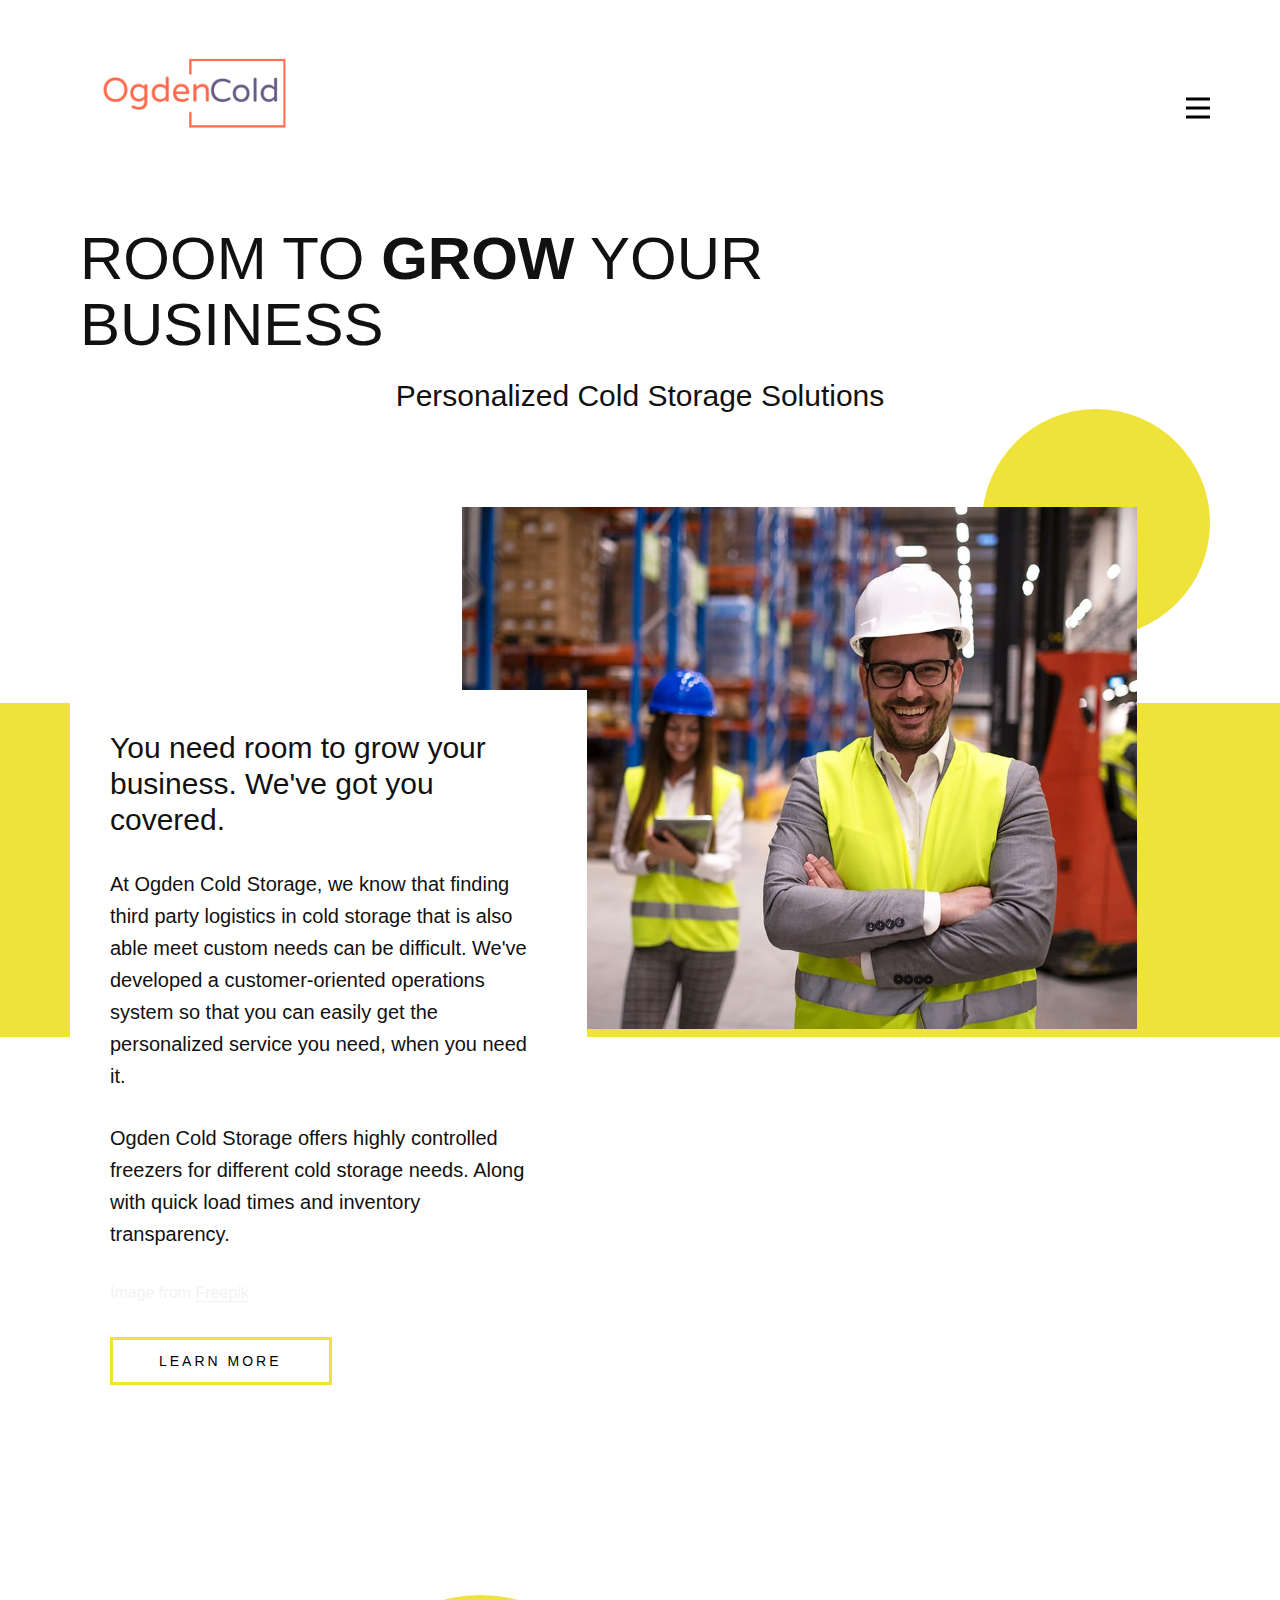
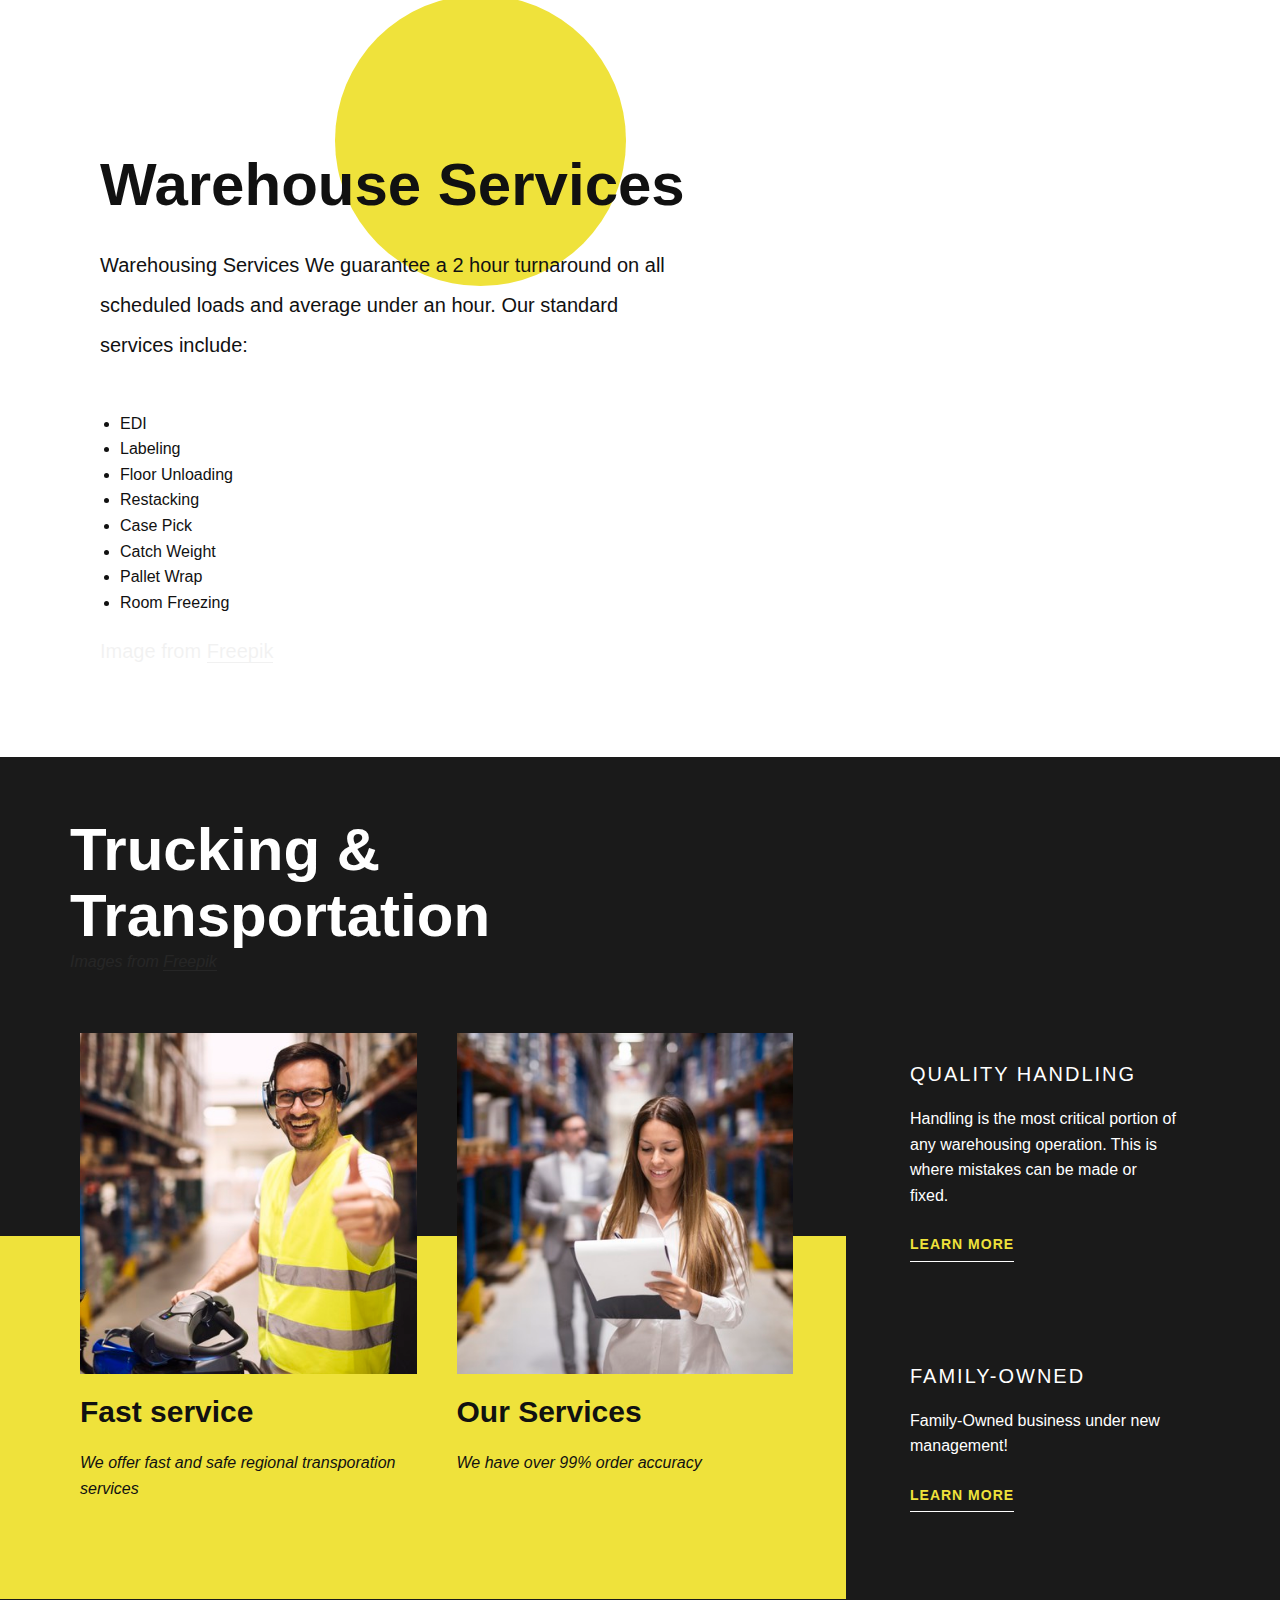
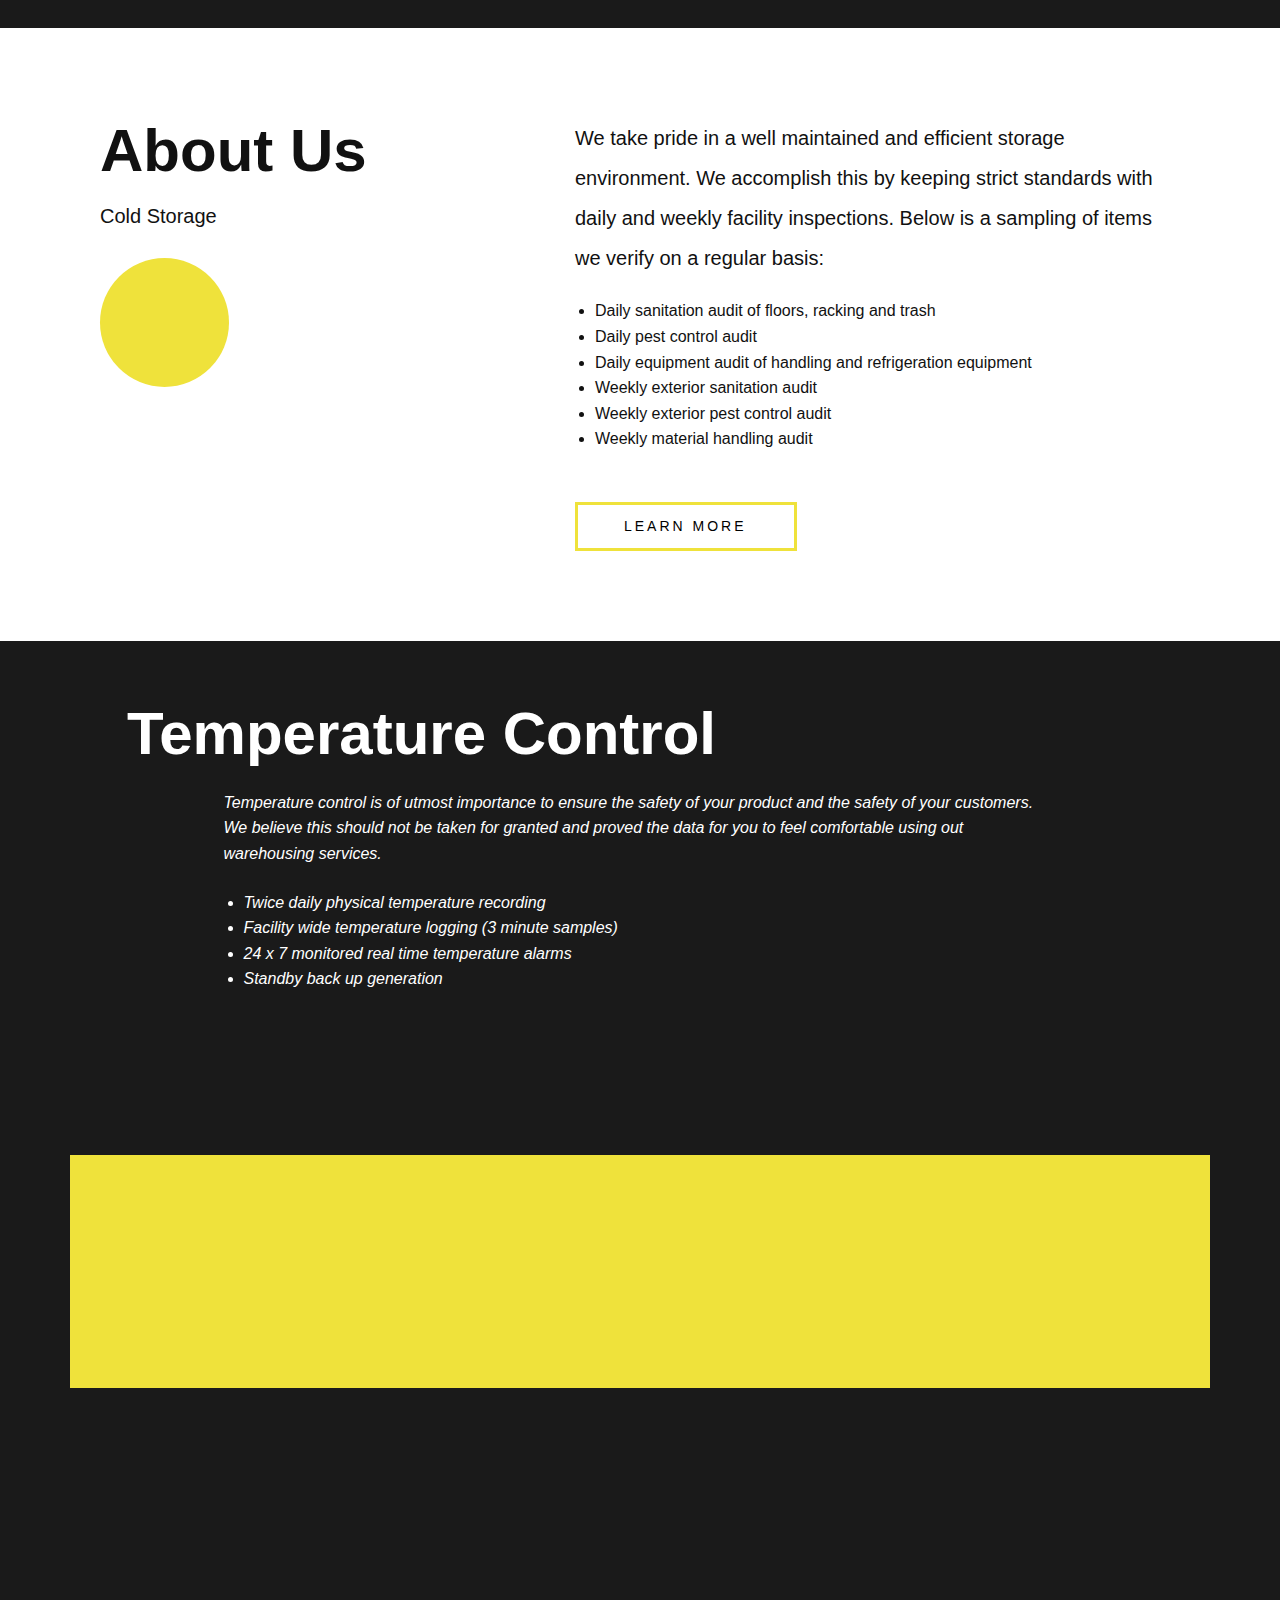
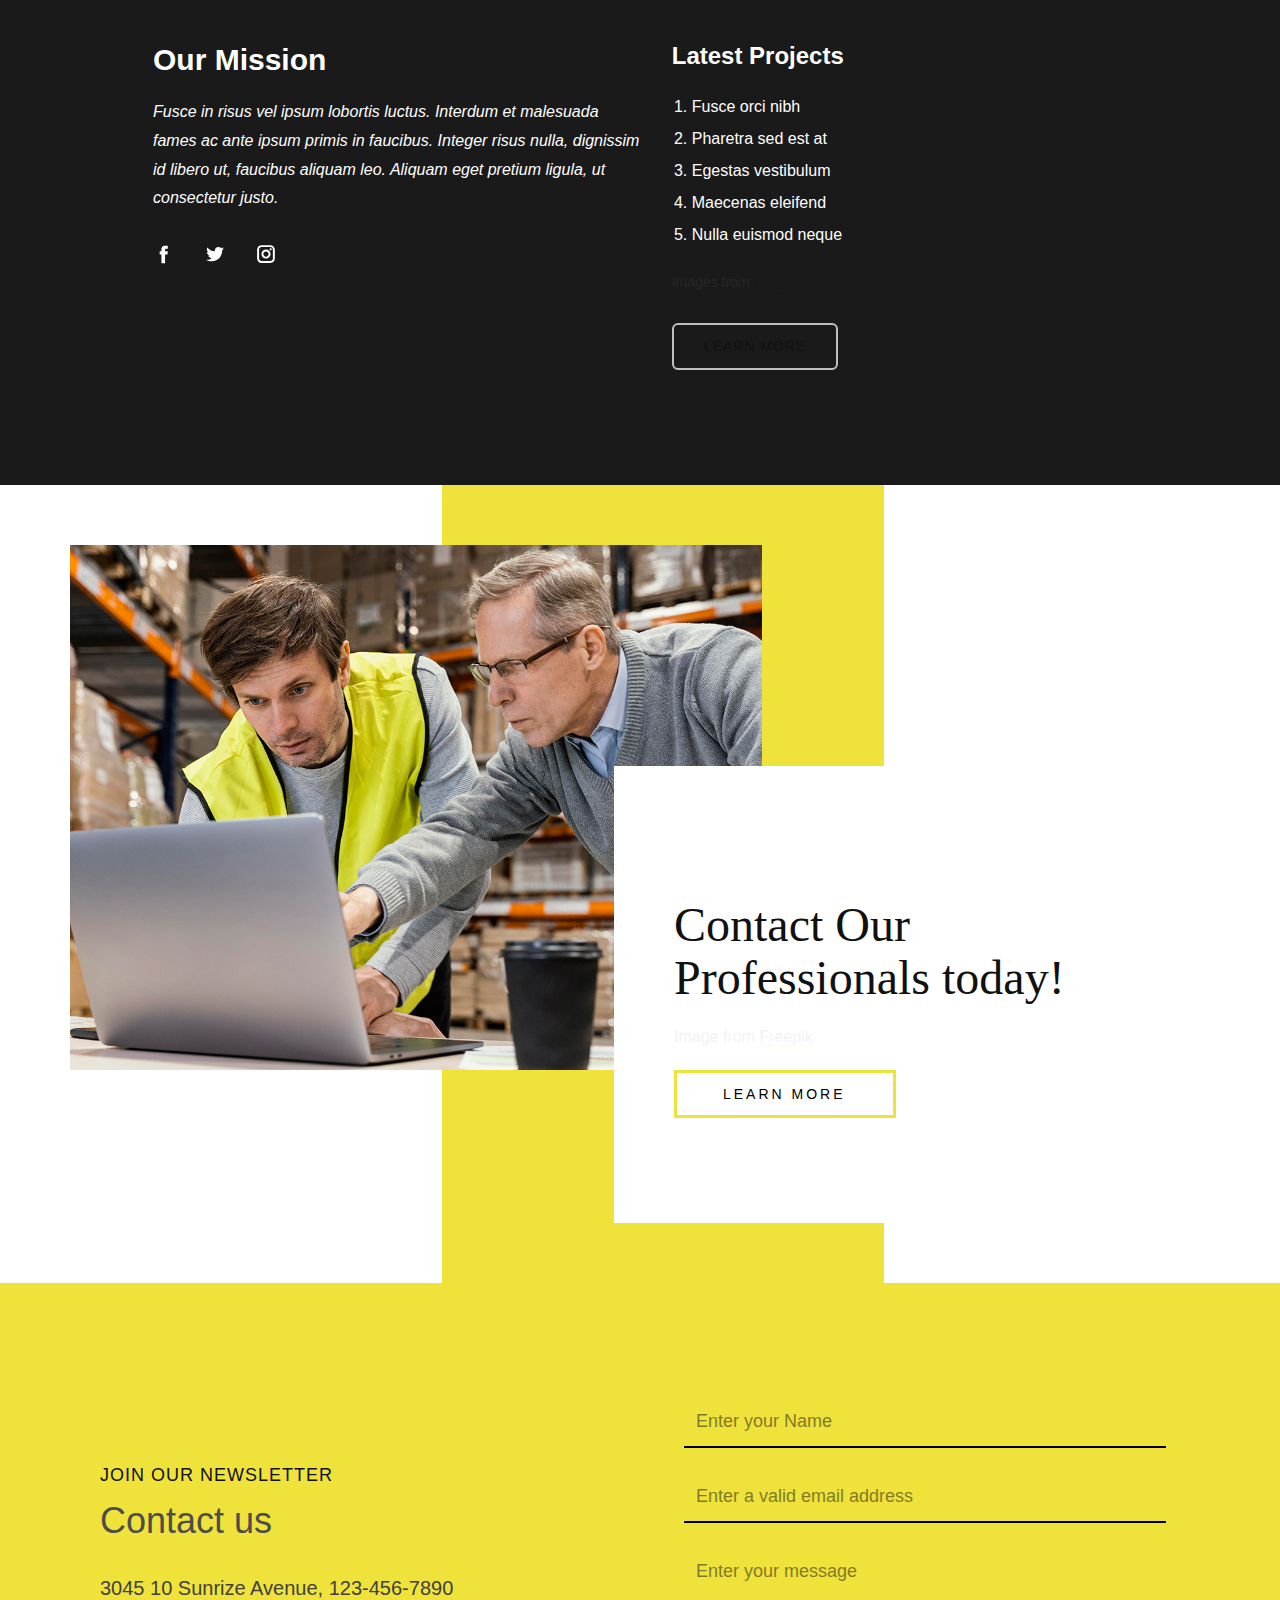
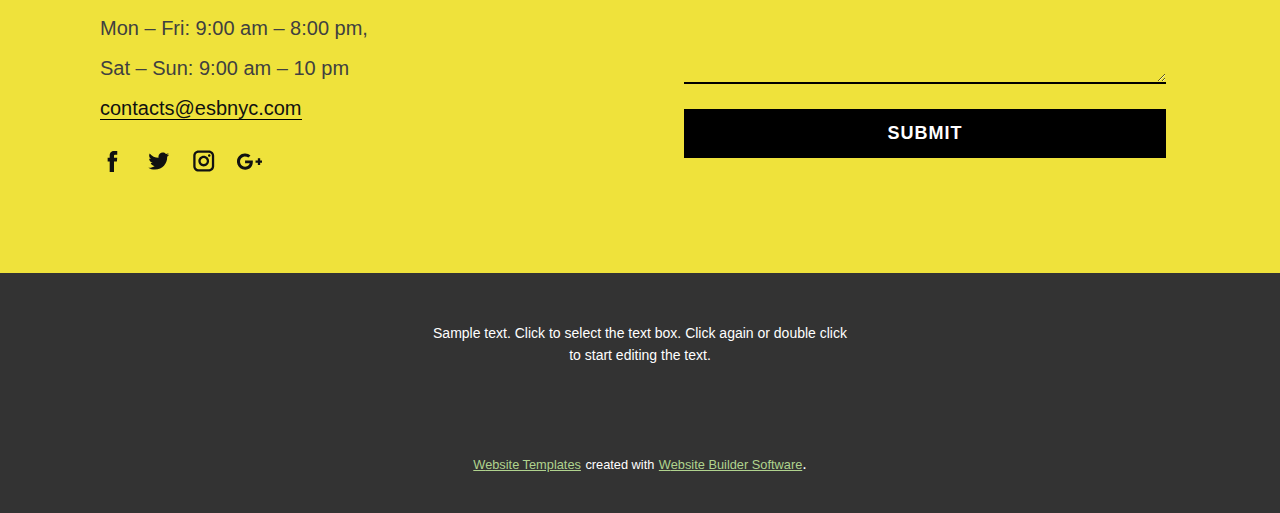
<file: index.html>
<!DOCTYPE html>
<html style="font-size: 16px;" class="u-responsive-xl"><head><meta http-equiv="Content-Type" content="text/html; charset=UTF-8">
    <meta name="viewport" content="width=device-width, initial-scale=1.0">
    
    <!-- TODO update meta description -->
    <meta name="keywords" content="Contact Our Professionals today!">
    <meta name="description" content="">
    <meta name="page_type" content="np-template-header-footer-from-plugin">
    <title>Ogden Cold Storage</title>
    <link rel="stylesheet" href="./static/nicepage.css" media="screen">
    <script class="u-script" type="text/javascript" src="./static/jquery-1.9.1.min.js" defer=""></script>
    <script class="u-script" type="text/javascript" src="./static/nicepage.js" defer=""></script>
    <link id="u-theme-google-font" rel="stylesheet" href="./static/css">
    <link id="u-page-google-font" rel="stylesheet" href="./static/css(1)">
    <style class="u-style">.u-section-2 {
  min-height: 1038px;
}
.u-section-2 .u-shape-1 {
  height: 334px;
  margin-top: 557px;
  margin-bottom: 0;
}
.u-section-2 .u-text-1 {
  font-size: 3.75rem;
  font-family: Montserrat, sans-serif;
  margin: -811px 381px 0 80px;
}
.u-section-2 .u-shape-2 {
  width: 228px;
  height: 228px;
  margin: -25px calc(((100% - 1140px) / 2)) 0 auto;
}
.u-section-2 .u-image-1 {
  height: 522px;
  width: 675px;
  margin: -130px calc(((100% - 1140px) / 2) + 73px) 0 auto;
}
.u-section-2 .u-group-1 {
  width: 517px;
  min-height: 490px;
  margin: -339px auto 60px calc(((100% - 1140px) / 2));
}
.u-section-2 .u-container-layout-1 {
  padding: 40px;
}
.u-section-2 .u-text-2 {
  font-style: normal;
  font-weight: 400;
  font-size: 1.875rem;
  margin: 0 19px 0 0;
}
.u-section-2 .u-text-3 {
  font-size: 1.25rem;
  font-weight: 400;
  margin: 30px 19px 0 0;
}
.u-section-2 .u-text-4 {
  font-style: normal;
  margin: 30px 19px 0 0;
}
.u-section-2 .u-btn-1 {
  border-style: none none solid;
  font-style: normal;
  padding: 0;
}
.u-section-2 .u-btn-2 {
  border-style: solid;
  text-transform: uppercase;
  font-size: 0.875rem;
  letter-spacing: 3px;
  font-weight: 400;
  margin: 31px auto 0 0;
  padding: 10px 47px 10px 46px;
}
@media (max-width: 1199px) {
  .u-section-2 .u-text-1 {
    margin-right: 261px;
    margin-left: calc(((100% - 940px) / 2));
  }
  .u-section-2 .u-shape-2 {
    margin-right: calc(((100% - 940px) / 2));
  }
  .u-section-2 .u-image-1 {
    height: 478px;
    width: 618px;
    margin-right: calc(((100% - 940px) / 2) + 71px);
  }
  .u-section-2 .u-group-1 {
    width: 490px;
    margin-left: calc(((100% - 940px) / 2));
  }
}
@media (max-width: 991px) {
  .u-section-2 {
    min-height: 1072px;
  }
  .u-section-2 .u-shape-1 {
    height: 388px;
    margin-top: 489px;
  }
  .u-section-2 .u-text-1 {
    font-size: 3.4375rem;
    margin-top: -822px;
    margin-left: calc(((100% - 720px) / 2));
    margin-right: calc(((100% - 720px) / 2));
  }
  .u-section-2 .u-shape-2 {
    margin-top: 20px;
    margin-right: calc(((100% - 720px) / 2));
  }
  .u-section-2 .u-image-1 {
    height: 432px;
    width: 559px;
    margin-top: -147px;
    margin-right: calc(((100% - 720px) / 2) + 71px);
  }
  .u-section-2 .u-group-1 {
    width: 476px;
    min-height: 465px;
    margin-top: -156px;
    margin-bottom: 35px;
    margin-left: calc(((100% - 720px) / 2));
  }
  .u-section-2 .u-container-layout-1 {
    padding: 30px;
  }
  .u-section-2 .u-text-3 {
    font-size: 1.125rem;
  }
}
@media (max-width: 767px) {
  .u-section-2 {
    min-height: 956px;
  }
  .u-section-2 .u-shape-1 {
    height: 333px;
  }
  .u-section-2 .u-text-1 {
    font-size: 3.125rem;
    margin-top: -767px;
    margin-left: calc(((100% - 540px) / 2));
    margin-right: calc(((100% - 540px) / 2));
  }
  .u-section-2 .u-shape-2 {
    width: 204px;
    height: 204px;
    margin-right: calc(((100% - 540px) / 2));
  }
  .u-section-2 .u-image-1 {
    height: 335px;
    width: 433px;
    margin-right: auto;
    margin-left: calc(((100% - 540px) / 2) + 39px);
  }
  .u-section-2 .u-group-1 {
    width: 402px;
    margin-top: -141px;
    margin-bottom: 48px;
    margin-left: calc(((100% - 540px) / 2));
  }
  .u-section-2 .u-container-layout-1 {
    padding-left: 20px;
    padding-right: 20px;
  }
  .u-section-2 .u-text-2 {
    font-size: 1.5625rem;
  }
}
@media (max-width: 575px) {
  .u-section-2 {
    min-height: 950px;
  }
  .u-section-2 .u-shape-1 {
    height: 483px;
    margin-top: 339px;
  }
  .u-section-2 .u-text-1 {
    font-size: 2.25rem;
    margin-left: calc(((100% - 340px) / 2));
    margin-right: calc(((100% - 340px) / 2));
  }
  .u-section-2 .u-shape-2 {
    width: 164px;
    height: 164px;
    margin-right: calc(((100% - 340px) / 2));
  }
  .u-section-2 .u-image-1 {
    height: 227px;
    width: 294px;
    margin-left: calc(((100% - 340px) / 2));
  }
  .u-section-2 .u-group-1 {
    width: 340px;
    min-height: 530px;
    margin-top: -32px;
    margin-left: auto;
  }
  .u-section-2 .u-text-2 {
    font-size: 1.5rem;
    margin-right: 0;
  }
  .u-section-2 .u-text-3 {
    margin-right: 0;
  }
  .u-section-2 .u-text-4 {
    margin-right: 0;
  }
}</style>
    <style class="u-style">.u-section-3 .u-sheet-1 {
  min-height: 557px;
}
.u-section-3 .u-layout-wrap-1 {
  margin: 60px auto 60px 0;
}
.u-section-3 .u-layout-cell-1 {
  min-height: 598px;
}
.u-section-3 .u-container-layout-1 {
  padding: 30px;
}
.u-section-3 .u-shape-1 {
  width: 291px;
  height: 291px;
  background-image: none;
  margin: 20px 60px 0 auto;
}
.u-section-3 .u-text-1 {
  font-weight: 700;
  line-height: 1;
  font-size: 3.75rem;
  margin: -131px 0 0;
}
.u-section-3 .u-text-2 {
  font-size: 1.25rem;
  line-height: 2;
  margin: 30px 0 0;
}
.u-section-3 .u-text-3 {
  font-size: 1.25rem;
  margin: 20px 272px 0 0;
}
.u-section-3 .u-btn-1 {
  border-style: none none solid;
  padding: 0;
}
.u-section-3 .u-layout-cell-2 {
  min-height: 400px;
}
.u-section-3 .u-container-layout-2 {
  padding: 30px;
}
.u-section-3 .u-image-1 {
  width: 378px;
  height: 378px;
  background-image: url("//images01.nicepage.com/c461c07a441a5d220e8feb1a/5d90e0be4cd0543ba70230bd/sas-min.jpg");
  background-position: 50% 50%;
  margin: 0 auto;
}
@media (max-width: 1199px) {
  .u-section-3 .u-sheet-1 {
    min-height: 452px;
  }
  .u-section-3 .u-layout-wrap-1 {
    margin-right: initial;
    margin-left: initial;
  }
  .u-section-3 .u-layout-cell-1 {
    min-height: 493px;
  }
  .u-section-3 .u-text-3 {
    margin-right: 172px;
  }
  .u-section-3 .u-layout-cell-2 {
    min-height: 330px;
  }
}
@media (max-width: 991px) {
  .u-section-3 .u-sheet-1 {
    min-height: 805px;
  }
  .u-section-3 .u-layout-wrap-1 {
    margin-bottom: 15px;
    margin-right: initial;
    margin-left: initial;
  }
  .u-section-3 .u-layout-cell-1 {
    min-height: 685px;
  }
  .u-section-3 .u-container-layout-1 {
    padding-bottom: 25px;
  }
  .u-section-3 .u-shape-1 {
    margin-right: 9px;
  }
  .u-section-3 .u-text-1 {
    font-size: 3rem;
  }
  .u-section-3 .u-text-2 {
    font-size: 1.125rem;
  }
  .u-section-3 .u-text-3 {
    font-size: 1.125rem;
    margin-right: 62px;
  }
  .u-section-3 .u-layout-cell-2 {
    min-height: 685px;
  }
  .u-section-3 .u-image-1 {
    width: 300px;
    height: 300px;
    margin-top: 18px;
    margin-left: -30px;
  }
}
@media (max-width: 767px) {
  .u-section-3 .u-sheet-1 {
    min-height: 1122px;
  }
  .u-section-3 .u-layout-wrap-1 {
    margin-bottom: 60px;
    margin-right: initial;
    margin-left: initial;
  }
  .u-section-3 .u-layout-cell-1 {
    min-height: 100px;
  }
  .u-section-3 .u-container-layout-1 {
    padding-top: 0;
    padding-left: 10px;
    padding-right: 10px;
  }
  .u-section-3 .u-layout-cell-2 {
    min-height: 333px;
  }
  .u-section-3 .u-container-layout-2 {
    padding-left: 10px;
    padding-right: 10px;
  }
  .u-section-3 .u-image-1 {
    width: 500px;
    height: 500px;
    margin-top: 0;
    margin-left: 0;
  }
}
@media (max-width: 575px) {
  .u-section-3 .u-sheet-1 {
    min-height: 936px;
  }
  .u-section-3 .u-layout-cell-1 {
    min-height: 643px;
  }
  .u-section-3 .u-container-layout-1 {
    padding-top: 0;
  }
  .u-section-3 .u-shape-1 {
    width: 251px;
    height: 251px;
    margin-top: 0;
  }
  .u-section-3 .u-text-1 {
    font-size: 2.25rem;
  }
  .u-section-3 .u-text-3 {
    margin-right: 0;
  }
  .u-section-3 .u-layout-cell-2 {
    min-height: 210px;
  }
  .u-section-3 .u-image-1 {
    width: 320px;
    height: 320px;
  }
}</style>
    <style class="u-style">.u-section-4 {
  min-height: 871px;
  background-image: none;
}
.u-section-4 .u-group-1 {
  width: 713px;
  min-height: 158px;
  margin: 30px auto 0 calc(((100% - 1140px) / 2));
}
.u-section-4 .u-container-layout-1 {
  padding: 30px 30px 30px 0;
}
.u-section-4 .u-text-1 {
  font-size: 3.75rem;
  font-weight: 700;
  font-family: Montserrat, sans-serif;
  margin: 0 27px 0 0;
}
.u-section-4 .u-text-2 {
  font-style: italic;
  margin: 0 27px 0 0;
}
.u-section-4 .u-btn-1 {
  font-style: italic;
  border-style: none none solid;
  padding: 0;
}
.u-section-4 .u-shape-1 {
  width: calc(((100% - 1140px) / 2) + 776px);
  height: 363px;
  margin: 231px auto 0 0;
}
.u-section-4 .u-list-1 {
  width: 713px;
  grid-template-rows: repeat(1, auto);
  margin: -566px auto 0 80px;
}
.u-section-4 .u-repeater-1 {
  grid-template-columns: repeat(2, calc(50% - 20px));
  min-height: 525px;
  grid-gap: 40px;
}
.u-section-4 .u-list-item-1 {
  background-image: none;
}
.u-section-4 .u-container-layout-2 {
  padding: 0 0 30px;
}
.u-section-4 .u-image-1 {
  height: 341px;
  margin: 0 auto 0 0;
}
.u-section-4 .u-text-3 {
  font-weight: 700;
  font-family: Oswald, sans-serif;
  margin: 20px 3px 0 0;
}
.u-section-4 .u-text-4 {
  margin-left: 0;
  margin-right: 3px;
  font-style: italic;
  margin-top: 20px;
}
.u-section-4 .u-list-item-2 {
  background-image: none;
}
.u-section-4 .u-container-layout-3 {
  padding: 0 0 30px;
}
.u-section-4 .u-image-2 {
  height: 341px;
  margin: 0 auto 0 0;
}
.u-section-4 .u-text-5 {
  font-weight: 700;
  font-family: Oswald, sans-serif;
  margin: 20px 3px 0 0;
}
.u-section-4 .u-text-6 {
  margin-left: 0;
  margin-right: 3px;
  font-style: italic;
  margin-top: 20px;
}
.u-section-4 .u-list-2 {
  width: 330px;
  margin: -526px calc(((100% - 1140px) / 2)) 50px auto;
}
.u-section-4 .u-repeater-2 {
  grid-template-columns: repeat(1, 100%);
  min-height: 526px;
  grid-gap: 22px;
}
.u-section-4 .u-container-layout-4 {
  padding: 30px;
}
.u-section-4 .u-text-7 {
  text-transform: uppercase;
  font-size: 1.25rem;
  letter-spacing: 2px;
  font-weight: 400;
  margin: 0;
}
.u-section-4 .u-text-8 {
  margin: 20px 2px 0 0;
}
.u-section-4 .u-btn-2 {
  font-size: 0.875rem;
  letter-spacing: 1px;
  background-image: none;
  border-style: none none solid;
  text-transform: uppercase;
  font-weight: 600;
  margin-right: auto;
  margin-left: 0;
  padding: 5px 0;
}
.u-section-4 .u-container-layout-5 {
  padding: 30px;
}
.u-section-4 .u-text-9 {
  text-transform: uppercase;
  font-size: 1.25rem;
  letter-spacing: 2px;
  font-weight: 400;
  margin: 0;
}
.u-section-4 .u-text-10 {
  margin: 20px 2px 0 0;
}
.u-section-4 .u-btn-3 {
  font-size: 0.875rem;
  letter-spacing: 1px;
  background-image: none;
  border-style: none none solid;
  text-transform: uppercase;
  font-weight: 600;
  margin-right: auto;
  margin-left: 0;
  padding: 5px 0;
}
@media (max-width: 1199px) {
  .u-section-4 {
    min-height: 876px;
  }
  .u-section-4 .u-group-1 {
    width: 633px;
    margin-left: calc(((100% - 940px) / 2));
  }
  .u-section-4 .u-shape-1 {
    width: calc(((100% - 940px) / 2) + 633px);
    height: 368px;
  }
  .u-section-4 .u-list-1 {
    width: 583px;
    height: auto;
    margin-left: 50px;
  }
  .u-section-4 .u-repeater-1 {
    grid-template-columns: repeat(2, calc(50% - 14px));
    grid-gap: 28px;
  }
  .u-section-4 .u-image-1 {
    margin-right: initial;
    margin-left: initial;
  }
  .u-section-4 .u-image-2 {
    margin-right: initial;
    margin-left: initial;
  }
  .u-section-4 .u-list-2 {
    width: 291px;
    height: auto;
    margin-right: calc(((100% - 940px) / 2));
    margin-bottom: 30px;
  }
}
@media (max-width: 991px) {
  .u-section-4 {
    min-height: 1192px;
  }
  .u-section-4 .u-group-1 {
    margin-left: calc(((100% - 720px) / 2));
  }
  .u-section-4 .u-container-layout-1 {
    padding-left: 0;
  }
  .u-section-4 .u-shape-1 {
    width: calc(((100% - 720px) / 2) + 720px);
    height: 413px;
  }
  .u-section-4 .u-list-1 {
    width: 673px;
    margin-top: -639px;
    margin-left: calc(((100% - 720px) / 2));
  }
  .u-section-4 .u-repeater-1 {
    grid-template-columns: repeat(2, calc(50% - 11px));
    grid-gap: 22px;
  }
  .u-section-4 .u-container-layout-2 {
    padding-top: 0;
    padding-left: 0;
    padding-right: 0;
  }
  .u-section-4 .u-image-1 {
    height: 430px;
    margin-right: initial;
    margin-left: initial;
  }
  .u-section-4 .u-container-layout-3 {
    padding-top: 0;
    padding-left: 0;
    padding-right: 0;
  }
  .u-section-4 .u-image-2 {
    height: 430px;
    margin-right: initial;
    margin-left: initial;
  }
  .u-section-4 .u-list-2 {
    width: 720px;
    margin-top: 53px;
    margin-right: auto;
  }
  .u-section-4 .u-repeater-2 {
    grid-template-columns: repeat(2, calc(50% - 11px));
    min-height: 251px;
  }
  .u-section-4 .u-container-layout-4 {
    padding-left: 0;
  }
  .u-section-4 .u-text-8 {
    margin-right: 1px;
  }
  .u-section-4 .u-btn-2 {
    margin-bottom: 0;
  }
  .u-section-4 .u-container-layout-5 {
    padding-left: 0;
  }
  .u-section-4 .u-text-10 {
    margin-right: 1px;
  }
  .u-section-4 .u-btn-3 {
    margin-bottom: 0;
  }
}
@media (max-width: 767px) {
  .u-section-4 {
    min-height: 1287px;
  }
  .u-section-4 .u-group-1 {
    width: 540px;
    min-height: 217px;
    margin-left: auto;
  }
  .u-section-4 .u-container-layout-1 {
    padding-right: 10px;
  }
  .u-section-4 .u-text-1 {
    margin-right: 0;
  }
  .u-section-4 .u-text-2 {
    margin-right: 0;
  }
  .u-section-4 .u-shape-1 {
    width: calc(((100% - 540px) / 2) + 540px);
    height: 316px;
    margin-top: 233px;
  }
  .u-section-4 .u-list-1 {
    width: 527px;
    margin-top: -515px;
    margin-left: calc(((100% - 540px) / 2));
  }
  .u-section-4 .u-repeater-1 {
    min-height: 487px;
  }
  .u-section-4 .u-image-1 {
    height: 299px;
    width: 253px;
    margin-right: auto;
    margin-left: 0;
  }
  .u-section-4 .u-text-3 {
    margin-right: 0;
  }
  .u-section-4 .u-text-4 {
    margin-right: 0;
    margin-bottom: 0;
  }
  .u-section-4 .u-image-2 {
    height: 299px;
    width: 253px;
    margin-right: auto;
    margin-left: 0;
  }
  .u-section-4 .u-text-5 {
    margin-right: 0;
  }
  .u-section-4 .u-text-6 {
    margin-right: 0;
    margin-bottom: 0;
  }
  .u-section-4 .u-list-2 {
    width: 540px;
    margin-bottom: -1px;
  }
  .u-section-4 .u-repeater-2 {
    grid-template-columns: repeat(1, 100%);
    min-height: 436px;
  }
  .u-section-4 .u-container-layout-4 {
    padding-left: 0;
    padding-right: 10px;
  }
  .u-section-4 .u-text-8 {
    margin-right: 0;
  }
  .u-section-4 .u-container-layout-5 {
    padding-left: 0;
    padding-right: 10px;
  }
  .u-section-4 .u-text-10 {
    margin-right: 0;
  }
}
@media (max-width: 575px) {
  .u-section-4 {
    min-height: 1769px;
  }
  .u-section-4 .u-group-1 {
    width: 340px;
    min-height: 163px;
  }
  .u-section-4 .u-text-1 {
    font-size: 2.25rem;
  }
  .u-section-4 .u-shape-1 {
    width: calc(((100% - 340px) / 2) + 340px);
    height: 807px;
  }
  .u-section-4 .u-list-1 {
    width: 298px;
    margin-top: -1030px;
    margin-left: calc(((100% - 340px) / 2));
  }
  .u-section-4 .u-repeater-1 {
    grid-template-columns: repeat(1, 100%);
    min-height: 1020px;
  }
  .u-section-4 .u-image-1 {
    height: 326px;
    width: 298px;
  }
  .u-section-4 .u-image-2 {
    height: 326px;
    width: 298px;
  }
  .u-section-4 .u-list-2 {
    width: 340px;
    margin-top: 30px;
    margin-bottom: 30px;
  }
  .u-section-4 .u-repeater-2 {
    min-height: 486px;
  }
}</style>
    <style class="u-style">.u-section-5 {
  background-image: none;
}
.u-section-5 .u-sheet-1 {
  min-height: 602px;
}
.u-section-5 .u-layout-wrap-1 {
  margin-top: 60px;
  margin-bottom: 60px;
}
.u-section-5 .u-layout-cell-1 {
  min-height: 442px;
}
.u-section-5 .u-container-layout-1 {
  padding: 30px;
}
.u-section-5 .u-text-1 {
  font-size: 3.75rem;
  font-weight: 700;
  text-transform: none;
  margin: 0;
}
.u-section-5 .u-text-2 {
  font-weight: 400;
  margin: 20px 0 0;
}
.u-section-5 .u-shape-1 {
  width: 129px;
  height: 129px;
  background-image: none;
  margin: 30px auto 0 0;
}
.u-section-5 .u-layout-cell-2 {
  min-height: 442px;
}
.u-section-5 .u-container-layout-2 {
  padding: 30px;
}
.u-section-5 .u-text-3 {
  line-height: 2;
  font-size: 1.25rem;
  margin: 0;
}
.u-section-5 .u-btn-1 {
  margin-left: 0;
  background-image: none;
  border-style: solid;
  text-transform: uppercase;
  letter-spacing: 2px;
  margin-bottom: 0;
  margin-top: 20px;
}
.u-section-5 .u-btn-2 {
  border-style: solid;
  text-transform: uppercase;
  font-size: 0.875rem;
  letter-spacing: 3px;
  font-weight: 400;
  margin: -39px auto 0 0;
  padding: 10px 47px 10px 46px;
}
@media (max-width: 1199px) {
  .u-section-5 .u-sheet-1 {
    min-height: 524px;
  }
  .u-section-5 .u-layout-cell-1 {
    min-height: 364px;
  }
  .u-section-5 .u-layout-cell-2 {
    min-height: 364px;
  }
}
@media (max-width: 991px) {
  .u-section-5 .u-sheet-1 {
    min-height: 260px;
  }
  .u-section-5 .u-layout-cell-1 {
    min-height: 100px;
  }
  .u-section-5 .u-layout-cell-2 {
    min-height: 100px;
  }
}
@media (max-width: 767px) {
  .u-section-5 .u-sheet-1 {
    min-height: 360px;
  }
  .u-section-5 .u-container-layout-1 {
    padding-left: 10px;
    padding-right: 10px;
  }
  .u-section-5 .u-container-layout-2 {
    padding-left: 10px;
    padding-right: 10px;
  }
}</style>
    <style class="u-style">.u-section-6 {
  background-image: none;
}
.u-section-6 .u-sheet-1 {
  min-height: 1150px;
}
.u-section-6 .u-text-1 {
  font-size: 3.75rem;
  font-weight: 700;
  text-transform: none;
  margin: 60px 57px 0;
}
.u-section-6 .u-text-2 {
  font-style: italic;
  width: 833px;
  margin: 23px auto 0;
}
.u-section-6 .u-shape-1 {
  height: 233px;
  background-image: none;
  margin-top: 163px;
  margin-bottom: 0;
}
.u-section-6 .u-layout-wrap-1 {
  width: 974px;
  margin: -347px auto 60px;
}
.u-section-6 .u-image-1 {
  min-height: 601px;
  background-image: url("//images01.nicepage.com/c461c07a441a5d220e8feb1a/dd38c6f6f71d5c278590cfd0/sdee.jpg");
  background-position: 50% 50%;
}
.u-section-6 .u-layout-cell-2 {
  min-height: 413px;
}
.u-section-6 .u-container-layout-2 {
  padding: 0;
}
.u-section-6 .u-text-3 {
  text-transform: none;
  font-weight: 600;
  margin: 0;
}
.u-section-6 .u-text-4 {
  font-style: italic;
  line-height: 1.8;
  margin: 20px 0 0;
}
.u-section-6 .u-social-icons-1 {
  white-space: nowrap;
  height: 22px;
  min-height: 16px;
  width: 124px;
  min-width: 106px;
  margin: 30px auto 0 0;
}
.u-section-6 .u-icon-1 {
  height: 100%;
}
.u-section-6 .u-icon-2 {
  height: 100%;
}
.u-section-6 .u-icon-3 {
  height: 100%;
}
.u-section-6 .u-layout-cell-3 {
  min-height: 413px;
}
.u-section-6 .u-container-layout-3 {
  padding-left: 0;
  padding-right: 30px;
}
.u-section-6 .u-text-5 {
  text-transform: none;
  font-weight: 600;
  margin: 0;
}
.u-section-6 .u-text-6 {
  line-height: 2;
  margin: 20px 0 0;
}
.u-section-6 .u-text-7 {
  font-size: 0.875rem;
  margin: 20px 0 0;
}
.u-section-6 .u-btn-1 {
  border-style: none none solid;
  padding: 0;
}
.u-section-6 .u-btn-2 {
  border-style: solid;
  letter-spacing: 1px;
  font-size: 0.875rem;
  text-transform: uppercase;
  font-weight: 400;
  background-image: none;
  margin: 30px auto 0 0;
}
@media (max-width: 1199px) {
  .u-section-6 .u-sheet-1 {
    min-height: 1115px;
  }
  .u-section-6 .u-text-1 {
    font-size: 3.4375rem;
    margin-left: 0;
    margin-right: 0;
  }
  .u-section-6 .u-layout-wrap-1 {
    width: 833px;
  }
  .u-section-6 .u-image-1 {
    min-height: 580px;
  }
  .u-section-6 .u-layout-cell-2 {
    min-height: 399px;
  }
  .u-section-6 .u-layout-cell-3 {
    min-height: 399px;
  }
}
@media (max-width: 991px) {
  .u-section-6 .u-sheet-1 {
    min-height: 680px;
  }
  .u-section-6 .u-text-2 {
    width: 720px;
  }
  .u-section-6 .u-layout-wrap-1 {
    width: 622px;
  }
  .u-section-6 .u-image-1 {
    min-height: 501px;
  }
  .u-section-6 .u-layout-cell-2 {
    min-height: 353px;
  }
  .u-section-6 .u-container-layout-2 {
    padding: 0;
  }
  .u-section-6 .u-layout-cell-3 {
    min-height: 353px;
  }
  .u-section-6 .u-container-layout-3 {
    padding-left: 0;
  }
}
@media (max-width: 767px) {
  .u-section-6 .u-sheet-1 {
    min-height: 1283px;
  }
  .u-section-6 .u-text-2 {
    width: 540px;
  }
  .u-section-6 .u-shape-1 {
    margin-top: 103px;
  }
  .u-section-6 .u-layout-wrap-1 {
    width: 462px;
    margin-top: -287px;
  }
  .u-section-6 .u-image-1 {
    min-height: 385px;
  }
  .u-section-6 .u-layout-cell-2 {
    min-height: 250px;
  }
  .u-section-6 .u-container-layout-3 {
    padding-right: 10px;
  }
}
@media (max-width: 575px) {
  .u-section-6 .u-sheet-1 {
    min-height: 1270px;
  }
  .u-section-6 .u-text-1 {
    font-size: 2.25rem;
  }
  .u-section-6 .u-text-2 {
    width: 340px;
  }
  .u-section-6 .u-shape-1 {
    height: 115px;
  }
  .u-section-6 .u-layout-wrap-1 {
    width: 294px;
    margin-top: -169px;
  }
  .u-section-6 .u-image-1 {
    min-height: 263px;
  }
  .u-section-6 .u-layout-cell-2 {
    min-height: 306px;
  }
}</style>
    <style class="u-style">.u-section-7 {
  background-image: none;
}
.u-section-7 .u-sheet-1 {
  min-height: 798px;
  position: relative;
}
.u-section-7 .u-shape-1 {
  width: 442px;
  background-image: none;
  left: auto;
  right: 326px;
}
.u-section-7 .u-image-1 {
  width: 692px;
  height: 525px;
  margin: 60px auto 0 0;
}
.u-section-7 .u-group-1 {
  min-height: 457px;
  width: 596px;
  margin: -304px 0 60px auto;
}
.u-section-7 .u-container-layout-1 {
  padding: 30px 60px;
}
.u-section-7 .u-text-1 {
  font-family: Cabin;
  font-size: 3rem;
  margin: 28px 0 0;
}
.u-section-7 .u-text-2 {
  line-height: 2;
  margin: 20px 0 0;
}
.u-section-7 .u-text-3 {
  margin: 20px 0 0;
}
.u-section-7 .u-btn-1 {
  border-style: none none solid;
  padding: 0;
}
.u-section-7 .u-btn-2 {
  border-style: solid;
  text-transform: uppercase;
  font-size: 0.875rem;
  letter-spacing: 3px;
  font-weight: 400;
  margin: 20px auto 0 0;
  padding: 10px 47px 10px 46px;
}
@media (max-width: 1199px) {
  .u-section-7 .u-shape-1 {
    width: 386px;
    left: 262px;
    right: auto;
  }
  .u-section-7 .u-image-1 {
    width: 596px;
    height: 474px;
  }
  .u-section-7 .u-group-1 {
    width: 526px;
    margin-top: -253px;
  }
  .u-section-7 .u-container-layout-1 {
    padding-left: 40px;
    padding-right: 40px;
  }
}
@media (max-width: 991px) {
  .u-section-7 .u-sheet-1 {
    min-height: 842px;
  }
  .u-section-7 .u-shape-1 {
    width: 466px;
    left: auto;
    right: 87px;
  }
  .u-section-7 .u-image-1 {
    width: 573px;
    height: 409px;
  }
  .u-section-7 .u-group-1 {
    min-height: 501px;
    width: 394px;
    margin-top: -188px;
  }
  .u-section-7 .u-container-layout-1 {
    padding-left: 30px;
    padding-right: 30px;
  }
  .u-section-7 .u-text-1 {
    font-size: 2.25rem;
  }
}
@media (max-width: 767px) {
  .u-section-7 .u-sheet-1 {
    min-height: 828px;
  }
  .u-section-7 .u-shape-1 {
    width: 392px;
    right: 98px;
  }
  .u-section-7 .u-image-1 {
    width: 498px;
    height: 377px;
  }
  .u-section-7 .u-group-1 {
    min-height: 487px;
    width: 362px;
    margin-top: -156px;
  }
  .u-section-7 .u-container-layout-1 {
    padding-left: 20px;
    padding-right: 20px;
  }
}
@media (max-width: 575px) {
  .u-section-7 .u-sheet-1 {
    min-height: 811px;
  }
  .u-section-7 .u-shape-1 {
    width: 268px;
    right: 0;
  }
  .u-section-7 .u-image-1 {
    width: 298px;
    height: 250px;
    margin-top: 45px;
  }
  .u-section-7 .u-group-1 {
    min-height: 509px;
    width: 318px;
    margin-top: -38px;
    margin-bottom: 45px;
  }
  .u-section-7 .u-container-layout-1 {
    padding-left: 30px;
    padding-right: 30px;
  }
  .u-section-7 .u-text-1 {
    font-size: 1.75rem;
  }
}</style>
    <style class="u-style">.u-section-8 {
  background-image: none;
}
.u-section-8 .u-sheet-1 {
  min-height: 745px;
}
.u-section-8 .u-shape-1 {
  width: 113px;
  background-image: none;
  left: 140px;
  right: auto;
}
.u-section-8 .u-layout-wrap-1 {
  margin: 60px 0;
}
.u-section-8 .u-layout-cell-1 {
  min-height: 579px;
}
.u-section-8 .u-container-layout-1 {
  padding: 0;
}
.u-section-8 .u-image-1 {
  width: 500px;
  height: 466px;
  margin: 0 auto 0 0;
}
.u-section-8 .u-image-2 {
  width: 355px;
  height: 310px;
  box-shadow: 5px 5px 20px 0 rgba(0,0,0,0.4);
  margin: -197px 0 0 auto;
}
.u-section-8 .u-layout-cell-2 {
  min-height: 654px;
}
.u-section-8 .u-container-layout-2 {
  padding: 55px 30px 20px;
}
.u-section-8 .u-text-1 {
  font-weight: 400;
  font-size: 3rem;
  margin: 0;
}
.u-section-8 .u-text-2 {
  text-shadow: 2px 2px 8px rgba(0,0,0,0.4);
  margin: 32px 0 0;
}
.u-section-8 .u-text-3 {
  margin: 32px 81px 0 0;
}
.u-section-8 .u-btn-1 {
  border-style: none none solid;
  padding: 0;
}
.u-section-8 .u-btn-2 {
  border-style: solid;
  font-size: 0.875rem;
  font-weight: 700;
  text-transform: uppercase;
  letter-spacing: 1px;
  background-image: none;
  margin: 32px auto 0 0;
  padding: 9px 50px 10px;
}
.u-section-8 .u-shape-2 {
  width: 129px;
  height: 129px;
  background-image: none;
  margin: 93px 0 0 auto;
}
@media (max-width: 1199px) {
  .u-section-8 .u-sheet-1 {
    min-height: 746px;
  }
  .u-section-8 .u-shape-1 {
    left: 100px;
  }
  .u-section-8 .u-layout-wrap-1 {
    margin-bottom: 59px;
    margin-right: initial;
    margin-left: initial;
  }
  .u-section-8 .u-layout-cell-1 {
    min-height: 620px;
  }
  .u-section-8 .u-image-1 {
    width: 471px;
    height: 439px;
  }
  .u-section-8 .u-image-2 {
    width: 328px;
    height: 287px;
    margin-top: -132px;
  }
  .u-section-8 .u-layout-cell-2 {
    min-height: 620px;
  }
  .u-section-8 .u-container-layout-2 {
    padding-bottom: 30px;
  }
  .u-section-8 .u-text-3 {
    margin-right: 31px;
  }
  .u-section-8 .u-shape-2 {
    width: 123px;
    height: 123px;
    margin-top: 60px;
  }
}
@media (max-width: 991px) {
  .u-section-8 .u-sheet-1 {
    min-height: 711px;
  }
  .u-section-8 .u-layout-wrap-1 {
    margin-bottom: 60px;
    margin-right: initial;
    margin-left: initial;
  }
  .u-section-8 .u-layout-cell-1 {
    min-height: 591px;
  }
  .u-section-8 .u-container-layout-1 {
    padding: 0;
  }
  .u-section-8 .u-image-1 {
    width: 372px;
    height: 344px;
  }
  .u-section-8 .u-image-2 {
    width: 296px;
    height: 258px;
    margin-top: -52px;
  }
  .u-section-8 .u-layout-cell-2 {
    min-height: 591px;
  }
  .u-section-8 .u-container-layout-2 {
    padding-top: 30px;
    padding-right: 29px;
  }
  .u-section-8 .u-text-1 {
    font-size: 2.25rem;
    margin-right: 1px;
  }
  .u-section-8 .u-text-2 {
    margin-right: 1px;
  }
  .u-section-8 .u-text-3 {
    margin-right: 1px;
  }
  .u-section-8 .u-shape-2 {
    width: 102px;
    height: 102px;
    margin-right: 1px;
  }
}
@media (max-width: 767px) {
  .u-section-8 .u-sheet-1 {
    min-height: 1200px;
  }
  .u-section-8 .u-shape-1 {
    width: 110px;
    height: 633px;
    left: auto;
    bottom: auto;
    right: auto;
    top: auto;
    margin: 0 auto 0 88px;
  }
  .u-section-8 .u-layout-wrap-1 {
    margin-top: -573px;
    margin-bottom: -233px;
    margin-right: initial;
    margin-left: initial;
  }
  .u-section-8 .u-layout-cell-1 {
    min-height: 573px;
  }
  .u-section-8 .u-image-2 {
    width: 316px;
    height: 275px;
    margin-top: -112px;
  }
  .u-section-8 .u-layout-cell-2 {
    min-height: 507px;
  }
  .u-section-8 .u-container-layout-2 {
    padding: 70px 10px 18px;
  }
  .u-section-8 .u-shape-2 {
    margin-top: 31px;
    margin-right: 0;
  }
}
@media (max-width: 575px) {
  .u-section-8 .u-sheet-1 {
    min-height: 1129px;
  }
  .u-section-8 .u-shape-1 {
    width: 120px;
    height: 567px;
    margin-left: 50px;
  }
  .u-section-8 .u-layout-wrap-1 {
    margin-top: -507px;
    margin-bottom: 50px;
    margin-right: initial;
    margin-left: initial;
  }
  .u-section-8 .u-layout-cell-1 {
    min-height: 507px;
  }
  .u-section-8 .u-image-1 {
    width: 306px;
    height: 283px;
  }
  .u-section-8 .u-image-2 {
    width: 241px;
    height: 214px;
    margin-top: -50px;
  }
  .u-section-8 .u-layout-cell-2 {
    min-height: 577px;
  }
  .u-section-8 .u-container-layout-2 {
    padding-top: 50px;
  }
  .u-section-8 .u-text-1 {
    margin-right: 0;
  }
  .u-section-8 .u-text-2 {
    margin-right: 0;
  }
  .u-section-8 .u-text-3 {
    margin-right: 0;
  }
  .u-section-8 .u-shape-2 {
    margin-top: 66px;
  }
}</style>
    <style class="u-style">.u-section-9 {
  background-image: none;
}
.u-section-9 .u-sheet-1 {
  min-height: 566px;
}
.u-section-9 .u-layout-wrap-1 {
  margin-top: 60px;
  margin-bottom: 60px;
}
.u-section-9 .u-layout-cell-1 {
  min-height: 446px;
}
.u-section-9 .u-container-layout-1 {
  padding: 30px;
}
.u-section-9 .u-text-1 {
  text-transform: uppercase;
  letter-spacing: 1px;
  margin: 84px 151px 0 0;
}
.u-section-9 .u-text-2 {
  text-transform: none;
  font-size: 2.25rem;
  margin: 14px 0 0;
}
.u-section-9 .u-text-3 {
  font-size: 1.25rem;
  line-height: 2;
  margin: 28px 0 0;
}
.u-section-9 .u-btn-1 {
  border-style: none none solid;
  padding: 0;
}
.u-section-9 .u-social-icons-1 {
  white-space: nowrap;
  height: 26px;
  min-height: 16px;
  width: 162px;
  min-width: 124px;
  margin: 20px auto 0 0;
}
.u-section-9 .u-icon-1 {
  height: 100%;
}
.u-section-9 .u-icon-2 {
  height: 100%;
}
.u-section-9 .u-icon-3 {
  height: 100%;
}
.u-section-9 .u-icon-4 {
  height: 100%;
}
.u-section-9 .u-layout-cell-2 {
  min-height: 446px;
}
.u-section-9 .u-container-layout-2 {
  padding: 30px 20px;
}
.u-section-9 .u-form-1 {
  height: 347px;
  margin: 0 auto 0 0;
}
.u-section-9 .u-input-1 {
  font-size: 1.125rem;
  text-transform: none;
}
.u-section-9 .u-input-2 {
  font-size: 1.125rem;
  text-transform: none;
}
.u-section-9 .u-input-3 {
  font-size: 1.125rem;
  text-transform: none;
}
.u-section-9 .u-btn-2 {
  letter-spacing: 1px;
  font-size: 1.125rem;
  border-style: none;
  font-weight: 700;
  text-transform: uppercase;
  width: 100%;
  background-image: none;
}
@media (max-width: 1199px) {
  .u-section-9 .u-sheet-1 {
    min-height: 410px;
  }
  .u-section-9 .u-layout-cell-1 {
    min-height: 368px;
  }
  .u-section-9 .u-text-1 {
    margin-right: 51px;
  }
  .u-section-9 .u-layout-cell-2 {
    min-height: 368px;
  }
  .u-section-9 .u-form-1 {
    margin-right: initial;
    margin-left: initial;
  }
}
@media (max-width: 991px) {
  .u-section-9 .u-sheet-1 {
    min-height: 142px;
  }
  .u-section-9 .u-layout-cell-1 {
    min-height: 100px;
  }
  .u-section-9 .u-text-1 {
    margin-right: 0;
  }
  .u-section-9 .u-layout-cell-2 {
    min-height: 100px;
  }
}
@media (max-width: 767px) {
  .u-section-9 .u-sheet-1 {
    min-height: 242px;
  }
  .u-section-9 .u-container-layout-1 {
    padding-left: 10px;
    padding-right: 10px;
  }
  .u-section-9 .u-container-layout-2 {
    padding-left: 10px;
    padding-right: 10px;
  }
}
@media (max-width: 575px) {
  .u-section-9 .u-text-2 {
    font-size: 1.5rem;
  }
}</style>
    
    <meta name="theme-color" content="#b0d38e">
    <meta property="og:title" content="About">
    <meta property="og:type" content="website">
    <link rel="canonical" href="https://ogdencold.com/About.html">
  
</head>
  <body class="u-body">
<header class="u-clearfix u-header u-header" id="sec-7cec"><div class="u-clearfix u-sheet u-valign-middle u-sheet-1">
        <a href="https://ogdencold.com/" class="u-image u-logo u-image-1">
          <img src="./static/ogden_cold_logo.png" class="u-logo-image u-logo-image-1">
        </a>
        <nav class="u-menu u-menu-dropdown u-offcanvas u-menu-1 u-enable-responsive" data-responsive-from="XL">
          <div class="menu-collapse" style="font-size: 1rem; letter-spacing: 0px; font-weight: 500;" wfd-invisible="true">
            <a class="u-button-style u-custom-active-color u-custom-border u-custom-border-color u-custom-hover-color u-custom-left-right-menu-spacing u-custom-padding-bottom u-custom-text-active-color u-custom-text-color u-custom-text-hover-color u-custom-top-bottom-menu-spacing u-nav-link u-text-active-palette-1-base u-text-hover-palette-2-base" href="/index.html">
              <svg><use xlink:href="#menu-hamburger"></use></svg>
              <svg version="1.1" xmlns="http://www.w3.org/2000/svg" xmlns:xlink="http://www.w3.org/1999/xlink"><defs><symbol id="menu-hamburger" viewBox="0 0 16 16" style="width: 16px; height: 16px;"><rect y="1" width="16" height="2"></rect><rect y="7" width="16" height="2"></rect><rect y="13" width="16" height="2"></rect>
</symbol>
</defs></svg>
            </a>
          </div>
          <!-- <div class="u-custom-menu u-nav-container" wfd-invisible="true">
            <ul class="u-nav u-spacing-2 u-unstyled u-nav-1">
                <li class="u-nav-item"><a class="u-active-grey-5 u-button-style u-hover-grey-10 u-nav-link u-text-active-grey-90 u-text-grey-90 u-text-hover-grey-90 active" href="/index.html" data-page-id="432338" style="padding: 10px 20px;">About</a></li>
                <li class="u-nav-item"><a class="u-active-grey-5 u-button-style u-hover-grey-10 u-nav-link u-text-active-grey-90 u-text-grey-90 u-text-hover-grey-90" href="https://website432337.nicepage.io/Page-3.html" data-page-id="439283" style="padding: 10px 20px;">Page 3</a></li>
                <li class="u-nav-item"><a class="u-active-grey-5 u-button-style u-hover-grey-10 u-nav-link u-text-active-grey-90 u-text-grey-90 u-text-hover-grey-90" href="https://website432337.nicepage.io/Page-4.html" data-page-id="461048" style="padding: 10px 20px;">Page 4</a></li>
                <li class="u-nav-item"><a class="u-active-grey-5 u-button-style u-hover-grey-10 u-nav-link u-text-active-grey-90 u-text-grey-90 u-text-hover-grey-90" href="https://website432337.nicepage.io/Page-5.html" data-page-id="467806" style="padding: 10px 20px;">Page 5</a></li>
            </ul>
          </div> -->
          <div class="u-custom-menu u-nav-container-collapse" wfd-invisible="true" style="">
            <div class="u-black u-container-style u-inner-container-layout u-opacity u-opacity-95 u-sidenav">
              <div class="u-inner-container-layout u-sidenav-overflow">
                <div class="u-menu-close"></div>
                <ul class="u-align-center u-nav u-popupmenu-items u-unstyled u-nav-2"><li class="u-nav-item"><a class="u-button-style u-nav-link active" href="index.html" data-page-id="432338" style="padding: 10px 20px;">Home</a>
</li></ul>
              </div>
            </div>
            <div class="u-black u-menu-overlay u-opacity u-opacity-70" wfd-invisible="true" style="display: none;"></div>
          </div>
        <style class="offcanvas-style">            .u-offcanvas .u-sidenav { flex-basis: 250px !important; }            .u-offcanvas:not(.u-menu-open-right) .u-sidenav { margin-left: -250px; }            .u-offcanvas.u-menu-open-right .u-sidenav { margin-right: -250px; }            @keyframes menu-shift-left    { from { left: 0;        } to { left: 250px;  } }            @keyframes menu-unshift-left  { from { left: 250px;  } to { left: 0;        } }            @keyframes menu-shift-right   { from { right: 0;       } to { right: 250px; } }            @keyframes menu-unshift-right { from { right: 250px; } to { right: 0;       } }            </style></nav>
      </div></header>
    
    <section class="u-align-center u-clearfix u-section-2" id="carousel_ad16">
      <div class="u-expanded-width u-palette-3-base u-shape u-shape-rectangle u-shape-1"></div>
      <h1 class="u-align-left u-text u-text-1">
        ROOM TO <span style="font-weight: 700;">GROW</span> YOUR BUSINESS<br>
      </h1>
       <h3> Personalized Cold Storage Solutions</h3>
      <div class="u-palette-3-base u-shape u-shape-circle u-shape-2"></div>
      <img class="u-image u-image-default u-image-1" data-image-width="1000" data-image-height="820" src="./static/ygty-min.jpg">
      <div class="u-align-left u-container-style u-group u-white u-group-1">
        <div class="u-container-layout u-valign-top u-container-layout-1">
          <h3 class="u-text u-text-2">You need room to grow your business. We've got you covered.</h3>
          <p class="u-text u-text-3">At Ogden Cold Storage, we know that finding third party logistics in cold storage that is also able meet custom needs can be difficult.

            We've developed a customer-oriented operations system so that you can easily get the personalized service you need, when you need it. 
            </p>
            
            <p class="u-text u-text-3">Ogden Cold Storage offers highly controlled freezers for different cold storage needs. Along with quick load times and inventory transparency.</p>
          <p class="u-text u-text-4" style="opacity: 0.05;">Image from <a href="https://www.freepik.com/photos/business" class="u-active-none u-border-1 u-border-black u-btn u-button-link u-button-style u-hover-none u-none u-text-body-color u-btn-1">Freepik</a>
          </p>
          <a href="contact.html" class="u-active-black u-border-3 u-border-active-black u-border-hover-black u-border-palette-3-base u-btn u-button-style u-hover-black u-none u-text-active-palette-3-base u-text-black u-text-hover-white u-btn-2">learn more</a>
        </div>
      </div>
    </section>
    <section class="u-align-center u-clearfix u-section-3" id="carousel_f5ad">
      <div class="u-clearfix u-sheet u-valign-middle-lg u-valign-middle-xl u-sheet-1">
        <div class="u-clearfix u-expanded-width u-layout-wrap u-layout-wrap-1">
          <div class="u-layout">
            <div class="u-layout-row">
              <div class="u-container-style u-layout-cell u-left-cell u-size-34 u-layout-cell-1">
                <div class="u-container-layout u-valign-middle-xs u-container-layout-1">
                  <div class="u-palette-3-base u-shape u-shape-circle u-shape-1"></div>
                  <h2 class="u-text u-text-1">Warehouse Services</h2>
                  <p class="u-text u-text-2">Warehousing Services 
                    We guarantee a 2 hour turnaround on all scheduled loads and average under an hour. Our standard services include:
                    </p>
                    ​
                   <ul> 
                        <li>EDI</li>
                        
                        <li>Labeling</li>
                        
                        <li>Floor Unloading</li>
                        
                        <li>Restacking</li>
                        
                        <li>Case Pick</li>
                        
                        <li>Catch Weight</li>
                        
                        <li>Pallet Wrap</li>
                        
                        <li>Room Freezing</li>
                    </ul>
                  <p class="u-align-left u-text u-text-3" style="opacity: 0.05;">Image from <a href="https://www.freepik.com/photos/people" class="u-active-none u-border-1 u-border-black u-btn u-button-link u-button-style u-hover-none u-none u-text-body-color u-btn-1" target="_blank">Freepik</a>
                  </p>
                </div>
              </div>
              <div class="u-container-style u-layout-cell u-right-cell u-size-26 u-layout-cell-2">
                <div class="u-container-layout u-valign-middle u-container-layout-2">
                  <div alt="" class="u-image u-image-circle u-image-1" data-image-width="800" data-image-height="800"></div>
                </div>
              </div>
            </div>
          </div>
        </div>
      </div>
    </section>
    <section class="u-clearfix u-grey-90 u-valign-middle-lg u-valign-middle-md u-valign-top-sm u-valign-top-xl u-section-4" id="sec-53d1">
      <div class="u-container-style u-group u-shape-rectangle u-group-1">
        <div class="u-container-layout u-valign-top u-container-layout-1">
          <h1 class="u-custom-font u-font-montserrat u-text u-text-1">Trucking &amp; Transportation</h1>
          <p class="u-text u-text-2" style="opacity: 0.05;">Images from <a href="https://freepik.com/photos/people" class="u-active-none u-border-1 u-border-white u-btn u-button-link u-button-style u-hover-none u-none u-text-body-alt-color u-btn-1">Freepik</a>
          </p>
        </div>
      </div>
      <div class="u-palette-3-base u-shape u-shape-rectangle u-shape-1"></div>
      <div class="u-list u-list-1">
        <div class="u-repeater u-repeater-1">
          <div class="u-container-style u-list-item u-palette-3-base u-repeater-item u-list-item-1">
            <div class="u-container-layout u-similar-container u-container-layout-2">
              <img alt="" class="u-expanded-width-lg u-expanded-width-md u-expanded-width-xl u-image u-image-default u-image-1" src="./static/distribution-warehouse-worker-with-headset-communication-organizing-goods-delivery_342744-1480.jpg" data-image-width="626" data-image-height="417">
              <h3 class="u-custom-font u-font-oswald u-text u-text-3">Fast service</h3>
              <p class="u-text u-text-4">We offer fast and safe regional transporation services</p>
            </div>
          </div>
          <div class="u-container-style u-list-item u-palette-3-base u-repeater-item u-list-item-2">
            <div class="u-container-layout u-similar-container u-container-layout-3">
              <img alt="" class="u-expanded-width-lg u-expanded-width-md u-expanded-width-xl u-image u-image-default u-image-2" src="./static/portrait-gorgeous-brunette-woman-manager-controlling-business-warehouse-logistic-center-well-dressed-successful-woman-checking-distribution-while-.jpg" data-image-width="626" data-image-height="417">
              <h3 class="u-custom-font u-font-oswald u-text u-text-5">Our Services</h3>
              <p class="u-text u-text-6">We have over 99% order accuracy</p>
            </div>
          </div>
        </div>
      </div>
      <div class="u-list u-list-2">
        <div class="u-repeater u-repeater-2">
          <div class="u-align-left u-container-style u-list-item u-repeater-item u-shape-rectangle">
            <div class="u-container-layout u-similar-container u-container-layout-4">
              <h4 class="u-text u-text-7">Quality Handling</h4>
              <p class="u-text u-text-8">Handling is the most critical portion of any warehousing operation. This is where mistakes can be made or fixed.</p>
              <a href="contact.html" class="u-border-1 u-border-hover-palette-3-base u-border-white u-btn u-btn-rectangle u-button-style u-none u-text-hover-white u-text-palette-3-base u-btn-2">learn more</a>
            </div>
          </div>
          <div class="u-align-left u-container-style u-list-item u-repeater-item u-shape-rectangle u-video-cover">
            <div class="u-container-layout u-similar-container u-container-layout-5">
              <h4 class="u-text u-text-9">Family-Owned</h4>
              <p class="u-text u-text-10">Family-Owned business under new management!</p>
              <a href="contact.html" class="u-border-1 u-border-hover-palette-3-base u-border-white u-btn u-btn-rectangle u-button-style u-none u-text-hover-white u-text-palette-3-base u-btn-3">learn more</a>
            </div>
          </div>
        </div>
      </div>
    </section>
    <section class="u-align-center u-clearfix u-white u-section-5" id="carousel_8e49">
      <div class="u-clearfix u-sheet u-valign-middle u-sheet-1">
        <div class="u-clearfix u-expanded-width u-layout-wrap u-layout-wrap-1">
          <div class="u-layout">
            <div class="u-layout-row">
              <div class="u-align-left u-container-style u-layout-cell u-left-cell u-size-25-lg u-size-25-xl u-size-28-md u-size-28-sm u-size-28-xs u-layout-cell-1">
                <div class="u-container-layout u-valign-top u-container-layout-1">
                  <h1 class="u-text u-text-1">About Us</h1>
                  <h5 class="u-text u-text-2">Cold Storage</h5>
                  <div class="u-palette-3-base u-shape u-shape-circle u-shape-1"></div>
                </div>
              </div>
              <div class="u-container-style u-layout-cell u-right-cell u-size-32-md u-size-32-sm u-size-32-xs u-size-35-lg u-size-35-xl u-layout-cell-2">
                <div class="u-container-layout u-valign-top u-container-layout-2">
                  <p class="u-custom-font u-heading-font u-text u-text-3">We take pride in a well maintained and efficient storage environment. We accomplish this by keeping strict standards with daily and weekly facility inspections. Below is a sampling of items we verify on a regular basis:</p>
                    
                    <ul>
                      <li>Daily sanitation audit of floors, racking and trash</li>
                      
                      <li>Daily pest control audit</li>
                      
                      <li>Daily equipment audit of handling and refrigeration equipment</li>
                      
                      <li>Weekly exterior sanitation audit</li>
                      
                      <li>Weekly exterior pest control audit</li>
                      
                      <li>Weekly material handling audit</li>
                    </ul>
                  <a href="contact.html" class="u-border-2 u-border-white u-btn u-btn-rectangle u-button-style u-none u-btn-1">read more</a>
                  <a href="contact.html" class="u-active-black u-border-3 u-border-active-black u-border-hover-black u-border-palette-3-base u-btn u-button-style u-hover-black u-none u-text-active-palette-3-base u-text-black u-text-hover-white u-btn-2">learn more</a>
                </div>
              </div>
            </div>
          </div>
        </div>
      </div>
    </section>
    <section class="u-clearfix u-grey-90 u-section-6" id="carousel_e650">
      <div class="u-clearfix u-sheet u-valign-middle-xl u-sheet-1">
        <h2 class="u-text u-text-1">Temperature Control</h2>
        <p class="u-text u-text-2">Temperature control is of utmost importance to ensure the safety of your product and the safety of your customers. We believe this should not be taken for granted and proved the data for you to feel comfortable using out warehousing services.</p>

          <ul class="u-text-2">
            <li>Twice daily physical temperature recording</li>
            
           <li> Facility wide temperature logging (3 minute samples)</li>
            
            <li>24 x 7 monitored real time temperature alarms</li>
            
            <li>Standby back up generation</li>
          </ul>
        <div class="u-expanded-width u-palette-3-base u-shape u-shape-rectangle u-shape-1"></div>
        <div class="u-clearfix u-gutter-30 u-layout-wrap u-layout-wrap-1">
          <div class="u-layout">
            <div class="u-layout-col">
              <div class="u-size-30">
                <div class="u-layout-row">
                  <div class="u-container-style u-image u-layout-cell u-right-cell u-size-60 u-image-1" data-image-width="1500" data-image-height="751">
                    <div class="u-container-layout"></div>
                  </div>
                </div>
              </div>
              <div class="u-size-30">
                <div class="u-layout-row">
                  <div class="u-container-style u-layout-cell u-size-31 u-layout-cell-2">
                    <div class="u-container-layout u-container-layout-2">
                      <h3 class="u-text u-text-3">Our Mission</h3>
                      <p class="u-text u-text-4">Fusce in risus vel ipsum lobortis luctus. Interdum et malesuada fames ac ante ipsum primis in faucibus. Integer risus nulla, dignissim id libero ut, faucibus aliquam leo. Aliquam eget pretium ligula, ut consectetur
                                            justo. </p>
                      <div class="u-social-icons u-spacing-29 u-social-icons-1">
                        <a class="u-social-url" target="_blank" href="https://website432337.nicepage.io/About.html?version=610bda81-49f2-45d3-80e6-cfd588f0264e"><span class="u-icon u-icon-circle u-social-facebook u-social-icon u-icon-1"><svg class="u-svg-link" preserveAspectRatio="xMidYMin slice" viewBox="0 0 112 112" style=""><use xlink:href="#svg-2a84"></use></svg><svg class="u-svg-content" viewBox="0 0 112 112" x="0px" y="0px" id="svg-2a84"><path d="M75.5,28.8H65.4c-1.5,0-4,0.9-4,4.3v9.4h13.9l-1.5,15.8H61.4v45.1H42.8V58.3h-8.8V42.4h8.8V32.2 c0-7.4,3.4-18.8,18.8-18.8h13.8v15.4H75.5z"></path></svg></span>
                        </a>
                        <a class="u-social-url" target="_blank" href="https://website432337.nicepage.io/About.html?version=610bda81-49f2-45d3-80e6-cfd588f0264e"><span class="u-icon u-icon-circle u-social-icon u-social-twitter u-icon-2"><svg class="u-svg-link" preserveAspectRatio="xMidYMin slice" viewBox="0 0 112 112" style=""><use xlink:href="#svg-eb6c"></use></svg><svg class="u-svg-content" viewBox="0 0 112 112" x="0px" y="0px" id="svg-eb6c"><path d="M92.2,38.2c0,0.8,0,1.6,0,2.3c0,24.3-18.6,52.4-52.6,52.4c-10.6,0.1-20.2-2.9-28.5-8.2 c1.4,0.2,2.9,0.2,4.4,0.2c8.7,0,16.7-2.9,23-7.9c-8.1-0.2-14.9-5.5-17.3-12.8c1.1,0.2,2.4,0.2,3.4,0.2c1.6,0,3.3-0.2,4.8-0.7 c-8.4-1.6-14.9-9.2-14.9-18c0-0.2,0-0.2,0-0.2c2.5,1.4,5.4,2.2,8.4,2.3c-5-3.3-8.3-8.9-8.3-15.4c0-3.4,1-6.5,2.5-9.2 c9.1,11.1,22.7,18.5,38,19.2c-0.2-1.4-0.4-2.8-0.4-4.3c0.1-10,8.3-18.2,18.5-18.2c5.4,0,10.1,2.2,13.5,5.7c4.3-0.8,8.1-2.3,11.7-4.5 c-1.4,4.3-4.3,7.9-8.1,10.1c3.7-0.4,7.3-1.4,10.6-2.9C98.9,32.3,95.7,35.5,92.2,38.2z"></path></svg></span>
                        </a>
                        <a class="u-social-url" target="_blank" href="https://website432337.nicepage.io/About.html?version=610bda81-49f2-45d3-80e6-cfd588f0264e"><span class="u-icon u-icon-circle u-social-icon u-social-instagram u-icon-3"><svg class="u-svg-link" preserveAspectRatio="xMidYMin slice" viewBox="0 0 112 112" style=""><use xlink:href="#svg-34a8"></use></svg><svg class="u-svg-content" viewBox="0 0 112 112" x="0px" y="0px" id="svg-34a8"><path d="M55.9,32.9c-12.8,0-23.2,10.4-23.2,23.2s10.4,23.2,23.2,23.2s23.2-10.4,23.2-23.2S68.7,32.9,55.9,32.9z M55.9,69.4c-7.4,0-13.3-6-13.3-13.3c-0.1-7.4,6-13.3,13.3-13.3s13.3,6,13.3,13.3C69.3,63.5,63.3,69.4,55.9,69.4z"></path><path d="M79.7,26.8c-3,0-5.4,2.5-5.4,5.4s2.5,5.4,5.4,5.4c3,0,5.4-2.5,5.4-5.4S82.7,26.8,79.7,26.8z"></path><path d="M78.2,11H33.5C21,11,10.8,21.3,10.8,33.7v44.7c0,12.6,10.2,22.8,22.7,22.8h44.7c12.6,0,22.7-10.2,22.7-22.7 V33.7C100.8,21.1,90.6,11,78.2,11z M91,78.4c0,7.1-5.8,12.8-12.8,12.8H33.5c-7.1,0-12.8-5.8-12.8-12.8V33.7 c0-7.1,5.8-12.8,12.8-12.8h44.7c7.1,0,12.8,5.8,12.8,12.8V78.4z"></path></svg></span>
                        </a>
                      </div>
                    </div>
                  </div>
                  <div class="u-container-style u-layout-cell u-left-cell u-size-29 u-layout-cell-3">
                    <div class="u-container-layout u-container-layout-3">
                      <h4 class="u-custom-font u-font-montserrat u-text u-text-5">Latest Projects</h4>
                      <ol class="u-text u-text-6">
                        <li style="">Fusce orci nibh</li>
                        <li style="">Pharetra sed est at</li>
                        <li style="">Egestas vestibulum</li>
                        <li style="">Maecenas eleifend</li>
                        <li style="">Nulla euismod neque<br>
                        </li>
                      </ol>
                      <p class="u-text u-text-7" style="opacity: 0.05;">Images from <a href="https://www.freepik.com/photos/technology" class="u-active-none u-border-1 u-border-grey-75 u-btn u-button-link u-button-style u-hover-none u-none u-text-body-color u-btn-1">Freepik</a>
                      </p>
                      <a href="contact.html" class="u-border-2 u-border-active-grey-40 u-border-grey-25 u-border-hover-grey-40 u-btn u-btn-round u-button-style u-none u-radius-6 u-text-body-color u-btn-2" target="_blank">learn more</a>
                    </div>
                  </div>
                </div>
              </div>
            </div>
          </div>
        </div>
      </div>
    </section>
    <section class="u-clearfix u-white u-section-7" id="sec-d531">
      <div class="u-clearfix u-sheet u-valign-middle-md u-valign-middle-sm u-valign-middle-xs u-sheet-1">
        <div class="u-absolute-hcenter-sm u-expanded-height u-palette-3-base u-shape u-shape-rectangle u-shape-1"></div>
        <img src="./static/fgc.jpg" class="u-align-left u-image u-image-1" data-image-width="1200" data-image-height="857">
        <div class="u-align-left u-container-style u-group u-white u-group-1">
          <div class="u-container-layout u-valign-middle u-container-layout-1">
            <h2 class="u-custom-font u-text u-text-1">Contact Our Professionals today! </h2>
            <!-- <p class="u-text u-text-2">Luctus venenatis lectus magna fringilla urna. Morbi tempus iaculis urna id. Mauris pellentesque pulvinar pellentesque habitant morbi tristique senectus et netus. Fermentum iaculis eu non diam. Sit amet tellus cras adipiscing.</p> -->
            <p class="u-text u-text-3" style="opacity: 0.05;">Image from <a href="https://www.freepik.com/photos/technology" class="u-active-none u-border-2 u-border-palette-3-base u-btn u-button-link u-button-style u-hover-none u-none u-text-body-color u-btn-1">Freepik</a>
            </p>
            <a href="contact.html" class="u-active-black u-border-3 u-border-active-black u-border-hover-black u-border-palette-3-base u-btn u-button-style u-hover-black u-none u-text-active-palette-3-base u-text-black u-text-hover-white u-btn-2">learn more</a>
          </div>
        </div>
      </div>
    </section>
    <!-- <section class="u-align-center u-clearfix u-grey-90 u-section-8" id="carousel_177f">
      <div class="u-clearfix u-sheet u-valign-middle-lg u-valign-middle-md u-valign-middle-xl u-sheet-1">
        <div class="u-expanded-height-lg u-expanded-height-md u-expanded-height-xl u-palette-3-base u-shape u-shape-rectangle u-shape-1"></div>
        <div class="u-clearfix u-expanded-width u-layout-wrap u-layout-wrap-1">
          <div class="u-layout">
            <div class="u-layout-row">
              <div class="u-container-style u-layout-cell u-size-38 u-layout-cell-1">
                <div class="u-container-layout u-container-layout-1">
                  <img alt="" class="u-align-left u-image u-image-default u-image-1" src="./static/8e075c3d-6d19-3aa0-6b3f-c73b145fc018.jpg" data-image-width="1200" data-image-height="801">
                  <img alt="" class="u-align-left u-image u-image-default u-image-2" src="./static/man-warehouse-working-with-packages_23-2148886842.jpg" data-image-width="626" data-image-height="352">
                </div>
              </div>
              <div class="u-align-left u-container-style u-layout-cell u-right-cell u-size-22 u-layout-cell-2">
                <div class="u-container-layout u-valign-top u-container-layout-2">
                  <h1 class="u-text u-text-1">Logistics Company</h1>
                  <p class="u-text u-text-2">Sample text. Click to select the text box. Click again or double click to start editing the text.</p>
                  <p class="u-text u-text-3">Images from <a href="https://www.freepik.com/photos/business" class="u-border-1 u-border-white u-btn u-button-link u-button-style u-none u-text-body-alt-color u-btn-1" target="_blank">Freepik</a>
                  </p>
                  <a href="https://nicepage.com/k/portfolio-html-templates" class="u-active-white u-border-2 u-border-active-white u-border-hover-white u-border-palette-3-base u-btn u-button-style u-hover-white u-palette-3-base u-text-active-black u-text-body-color u-text-hover-black u-btn-2">learn more</a>
                  <div class="u-palette-3-base u-shape u-shape-circle u-shape-2"></div>
                </div>
              </div>
            </div>
          </div>
        </div>
      </div>
    </section> -->
    <section class="u-align-center u-clearfix u-palette-3-base u-section-9" id="sec-9837">
      <div class="u-clearfix u-sheet u-valign-middle u-sheet-1">
        <div class="u-clearfix u-expanded-width u-layout-wrap u-layout-wrap-1">
          <div class="u-gutter-0 u-layout">
            <div class="u-layout-row">
              <div class="u-align-left u-container-style u-layout-cell u-left-cell u-size-30 u-layout-cell-1">
                <div class="u-container-layout u-valign-middle u-container-layout-1">
                  <h6 class="u-text u-text-1">Join our newsletter</h6>
                  <h2 class="u-text u-text-grey-70 u-text-2">Contact us</h2>
                  <p class="u-text u-text-grey-75 u-text-3">3045 10 Sunrize Avenue, 123-456-7890<br>Mon – Fri: 9:00 am – 8:00 pm,<br>Sat – Sun: 9:00 am – 10 pm<br>
                    <a href="https://nicepage.com/c/gallery-html-templates" class="u-active-none u-border-1 u-border-active-grey-70 u-border-black u-border-hover-grey-75 u-btn u-button-link u-button-style u-hover-none u-none u-text-body-color u-btn-1"> contacts@esbnyc.com </a>
                  </p>
                  <div class="u-social-icons u-spacing-20 u-social-icons-1">
                    <a class="u-social-url" target="_blank" href="https://website432337.nicepage.io/About.html?version=610bda81-49f2-45d3-80e6-cfd588f0264e"><span class="u-icon u-icon-circle u-social-facebook u-social-icon u-icon-1">
                    <svg class="u-svg-link" preserveAspectRatio="xMidYMin slice" viewBox="0 0 112 112" style=""><use xlink:href="#svg-50ee"></use></svg>
                    <svg xmlns="http://www.w3.org/2000/svg" xmlns:xlink="http://www.w3.org/1999/xlink" version="1.1" xml:space="preserve" class="u-svg-content" viewBox="0 0 112 112" x="0px" y="0px" id="svg-50ee"><path d="M75.5,28.8H65.4c-1.5,0-4,0.9-4,4.3v9.4h13.9l-1.5,15.8H61.4v45.1H42.8V58.3h-8.8V42.4h8.8V32.2 c0-7.4,3.4-18.8,18.8-18.8h13.8v15.4H75.5z"></path></svg>
                  </span>
                    </a>
                    <a class="u-social-url" target="_blank" href="https://website432337.nicepage.io/About.html?version=610bda81-49f2-45d3-80e6-cfd588f0264e"><span class="u-icon u-icon-circle u-social-icon u-social-twitter u-icon-2">
                    <svg class="u-svg-link" preserveAspectRatio="xMidYMin slice" viewBox="0 0 112 112" style=""><use xlink:href="#svg-d346"></use></svg>
                    <svg xmlns="http://www.w3.org/2000/svg" xmlns:xlink="http://www.w3.org/1999/xlink" version="1.1" xml:space="preserve" class="u-svg-content" viewBox="0 0 112 112" x="0px" y="0px" id="svg-d346"><path d="M92.2,38.2c0,0.8,0,1.6,0,2.3c0,24.3-18.6,52.4-52.6,52.4c-10.6,0.1-20.2-2.9-28.5-8.2 c1.4,0.2,2.9,0.2,4.4,0.2c8.7,0,16.7-2.9,23-7.9c-8.1-0.2-14.9-5.5-17.3-12.8c1.1,0.2,2.4,0.2,3.4,0.2c1.6,0,3.3-0.2,4.8-0.7 c-8.4-1.6-14.9-9.2-14.9-18c0-0.2,0-0.2,0-0.2c2.5,1.4,5.4,2.2,8.4,2.3c-5-3.3-8.3-8.9-8.3-15.4c0-3.4,1-6.5,2.5-9.2 c9.1,11.1,22.7,18.5,38,19.2c-0.2-1.4-0.4-2.8-0.4-4.3c0.1-10,8.3-18.2,18.5-18.2c5.4,0,10.1,2.2,13.5,5.7c4.3-0.8,8.1-2.3,11.7-4.5 c-1.4,4.3-4.3,7.9-8.1,10.1c3.7-0.4,7.3-1.4,10.6-2.9C98.9,32.3,95.7,35.5,92.2,38.2z"></path></svg>
                  </span>
                    </a>
                    <a class="u-social-url" target="_blank" href="https://website432337.nicepage.io/About.html?version=610bda81-49f2-45d3-80e6-cfd588f0264e"><span class="u-icon u-icon-circle u-social-icon u-social-instagram u-icon-3">
                    <svg class="u-svg-link" preserveAspectRatio="xMidYMin slice" viewBox="0 0 112 112" style=""><use xlink:href="#svg-dd2a"></use></svg>
                    <svg xmlns="http://www.w3.org/2000/svg" xmlns:xlink="http://www.w3.org/1999/xlink" version="1.1" xml:space="preserve" class="u-svg-content" viewBox="0 0 112 112" x="0px" y="0px" id="svg-dd2a"><path d="M55.9,32.9c-12.8,0-23.2,10.4-23.2,23.2s10.4,23.2,23.2,23.2s23.2-10.4,23.2-23.2S68.7,32.9,55.9,32.9z M55.9,69.4c-7.4,0-13.3-6-13.3-13.3c-0.1-7.4,6-13.3,13.3-13.3s13.3,6,13.3,13.3C69.3,63.5,63.3,69.4,55.9,69.4z"></path><path d="M79.7,26.8c-3,0-5.4,2.5-5.4,5.4s2.5,5.4,5.4,5.4c3,0,5.4-2.5,5.4-5.4S82.7,26.8,79.7,26.8z"></path><path d="M78.2,11H33.5C21,11,10.8,21.3,10.8,33.7v44.7c0,12.6,10.2,22.8,22.7,22.8h44.7c12.6,0,22.7-10.2,22.7-22.7 V33.7C100.8,21.1,90.6,11,78.2,11z M91,78.4c0,7.1-5.8,12.8-12.8,12.8H33.5c-7.1,0-12.8-5.8-12.8-12.8V33.7 c0-7.1,5.8-12.8,12.8-12.8h44.7c7.1,0,12.8,5.8,12.8,12.8V78.4z"></path></svg>
                  </span>
                    </a>
                    <a class="u-social-url" target="_blank" href="https://website432337.nicepage.io/About.html?version=610bda81-49f2-45d3-80e6-cfd588f0264e"><span class="u-icon u-icon-circle u-social-google u-social-icon u-icon-4">
                    <svg class="u-svg-link" preserveAspectRatio="xMidYMin slice" viewBox="0 0 112 112" style=""><use xlink:href="#svg-102d"></use></svg>
                    <svg xmlns="http://www.w3.org/2000/svg" xmlns:xlink="http://www.w3.org/1999/xlink" version="1.1" xml:space="preserve" class="u-svg-content" viewBox="0 0 112 112" x="0px" y="0px" id="svg-102d"><path d="M62.2,81.6c-8.6,11.2-24.6,14.4-37.6,10C10.9,87,0.8,73.2,1,58.5c-0.8-18,15.2-34.6,33.1-34.9 c9.2-0.8,18.2,2.7,25,8.6c-2.9,3.1-5.7,6.2-8.9,9.2c-6.2-3.8-13.5-6.5-20.6-4C18.1,40.7,11,54.2,15.4,65.6 c3.5,11.8,17.8,18.3,29.2,13.2c5.8-2.1,9.7-7.4,11.3-13.2c-6.6-0.1-13.2,0-20.1-0.3c0-3.9,0-7.9,0-11.9c11.2,0,22.2,0,33.3,0 C69.9,63.4,68.3,73.9,62.2,81.6z M110.9,63.7c-3.4,0-6.6,0-10,0c0,3.4,0,6.6,0,10c-3.4,0-6.6,0-10,0c0-3.4,0-6.6,0-10 c-3.4,0-6.6,0-10,0c0-3.4,0-6.6,0-10c3.4,0,6.6,0,10,0c0-3.4,0-6.6,0.1-10c3.4,0,6.6,0,10,0c0,3.4,0,6.6,0,10c3.4,0,6.6,0,10,0 C110.9,56.9,110.9,60.3,110.9,63.7z"></path></svg>
                  </span>
                    </a>
                  </div>
                </div>
              </div>
              <div class="u-align-left u-container-style u-layout-cell u-right-cell u-size-30 u-layout-cell-2">
                <div class="u-container-layout u-valign-middle u-container-layout-2">
                  <div class="u-expanded-width u-form u-form-1">
                    <form action="https://website432337.nicepage.io/About.html?version=610bda81-49f2-45d3-80e6-cfd588f0264e#" method="POST" class="u-clearfix u-form-spacing-24 u-form-vertical u-inner-form" style="padding: 24px;" source="email" name="form">
                      <input type="hidden" id="siteId" name="siteId" value="432337" wfd-invisible="true">
                      <input type="hidden" id="pageId" name="pageId" value="432338" wfd-invisible="true">
                      <div class="u-form-group u-form-name">
                        <label for="name-3b9a" class="u-form-control-hidden u-label" wfd-invisible="true">Name</label>
                        <input type="text" placeholder="Enter your Name" id="name-3b9a" name="name" class="u-border-2 u-border-black u-border-no-left u-border-no-right u-border-no-top u-input u-input-rectangle u-input-1" required="">
                      </div>
                      <div class="u-form-email u-form-group">
                        <label for="email-3b9a" class="u-form-control-hidden u-label" wfd-invisible="true">Email</label>
                        <input type="email" placeholder="Enter a valid email address" id="email-3b9a" name="email" class="u-border-2 u-border-black u-border-no-left u-border-no-right u-border-no-top u-input u-input-rectangle u-input-2" required="">
                      </div>
                      <div class="u-form-group u-form-message">
                        <label for="message-3b9a" class="u-form-control-hidden u-label" wfd-invisible="true">Message</label>
                        <textarea placeholder="Enter your message" rows="4" cols="50" id="message-3b9a" name="message" class="u-border-2 u-border-black u-border-no-left u-border-no-right u-border-no-top u-input u-input-rectangle u-input-3" required=""></textarea>
                      </div>
                      <div class="u-align-left u-form-group u-form-submit">
                        <a href="https://website432337.nicepage.io/About.html?version=610bda81-49f2-45d3-80e6-cfd588f0264e#" class="u-active-grey-80 u-black u-btn u-btn-submit u-button-style u-hover-grey-80 u-btn-2">Submit</a>
                        <input type="submit" value="submit" class="u-form-control-hidden" wfd-invisible="true">
                      </div>
                      <div class="u-form-send-message u-form-send-success" wfd-invisible="true"> Thank you! Your message has been sent. </div>
                      <div class="u-form-send-error u-form-send-message" wfd-invisible="true"> Unable to send your message. Please fix errors then try again. </div>
                      <input type="hidden" value="" name="recaptchaResponse" wfd-invisible="true">
                    </form>
                  </div>
                </div>
              </div>
            </div>
          </div>
        </div>
      </div>
    </section>
    
    
<footer class="u-align-center u-clearfix u-footer u-grey-80 u-footer" id="sec-5bb8"><div class="u-clearfix u-sheet u-sheet-1">
        <p class="u-small-text u-text u-text-variant u-text-1">Sample text. Click to select the text box. Click again or double click to start editing the text.</p>
      </div></footer>
    <section class="u-backlink u-clearfix u-grey-80">
      <a class="u-link" href="https://nicepage.com/website-templates" target="_blank">
        <span>Website Templates</span>
      </a>
      <p class="u-text">
        <span>created with</span>
      </p>
      <a class="u-link" href="https://nicepage.com/" target="_blank">
        <span>Website Builder Software</span>
      </a>. 
    </section>
  
</body></html>
</file>
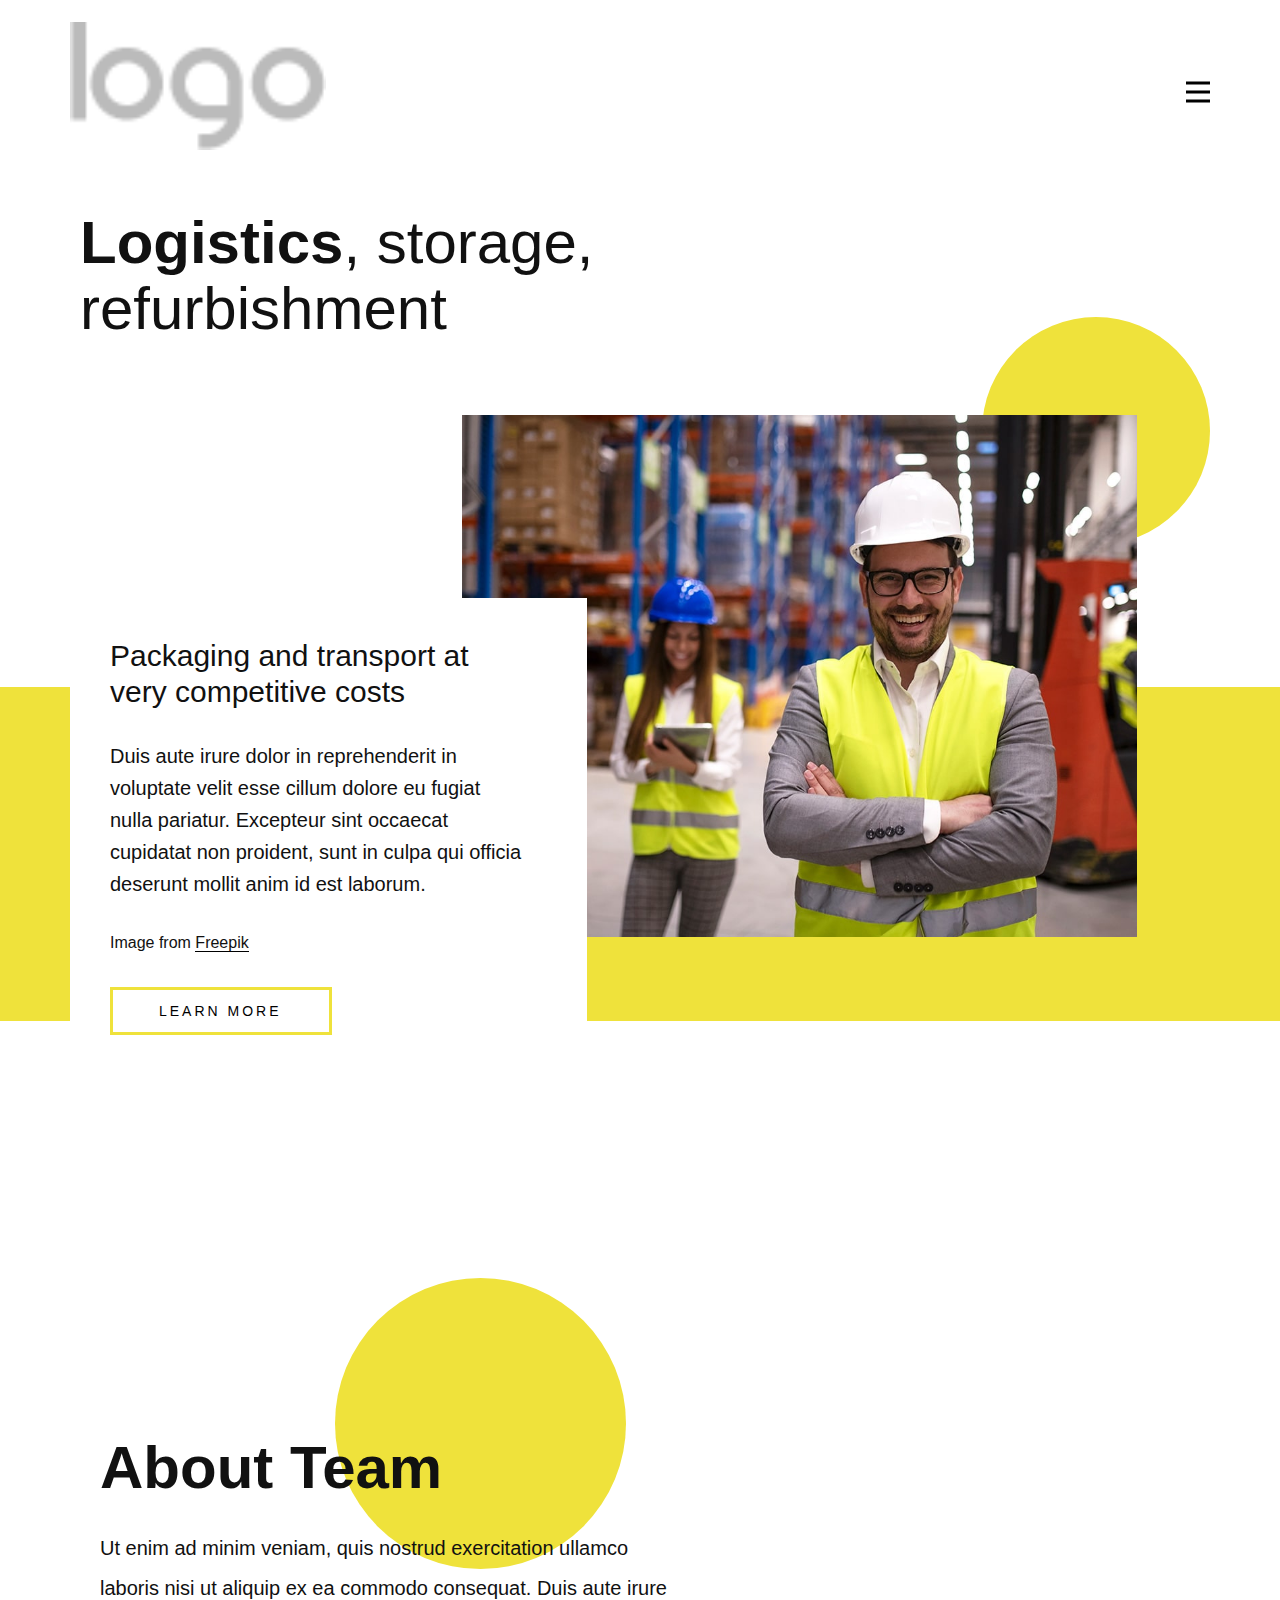
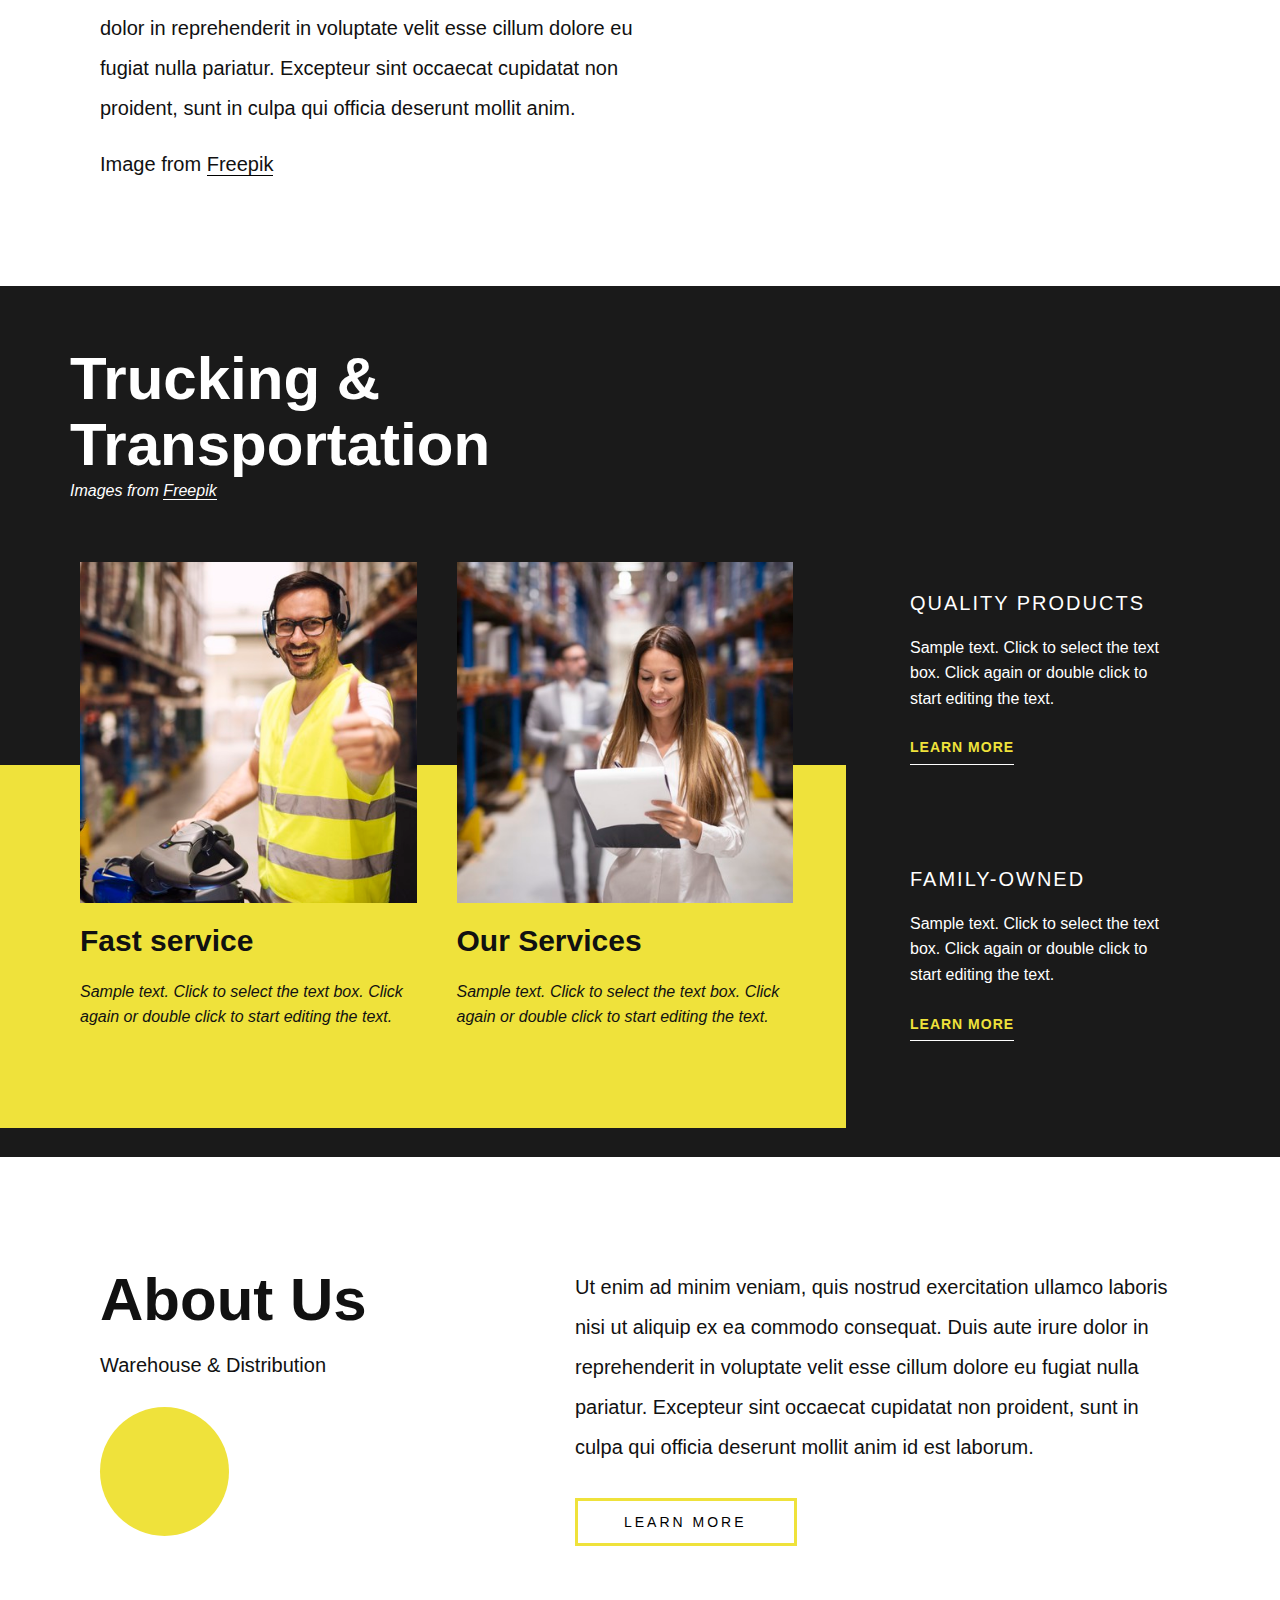
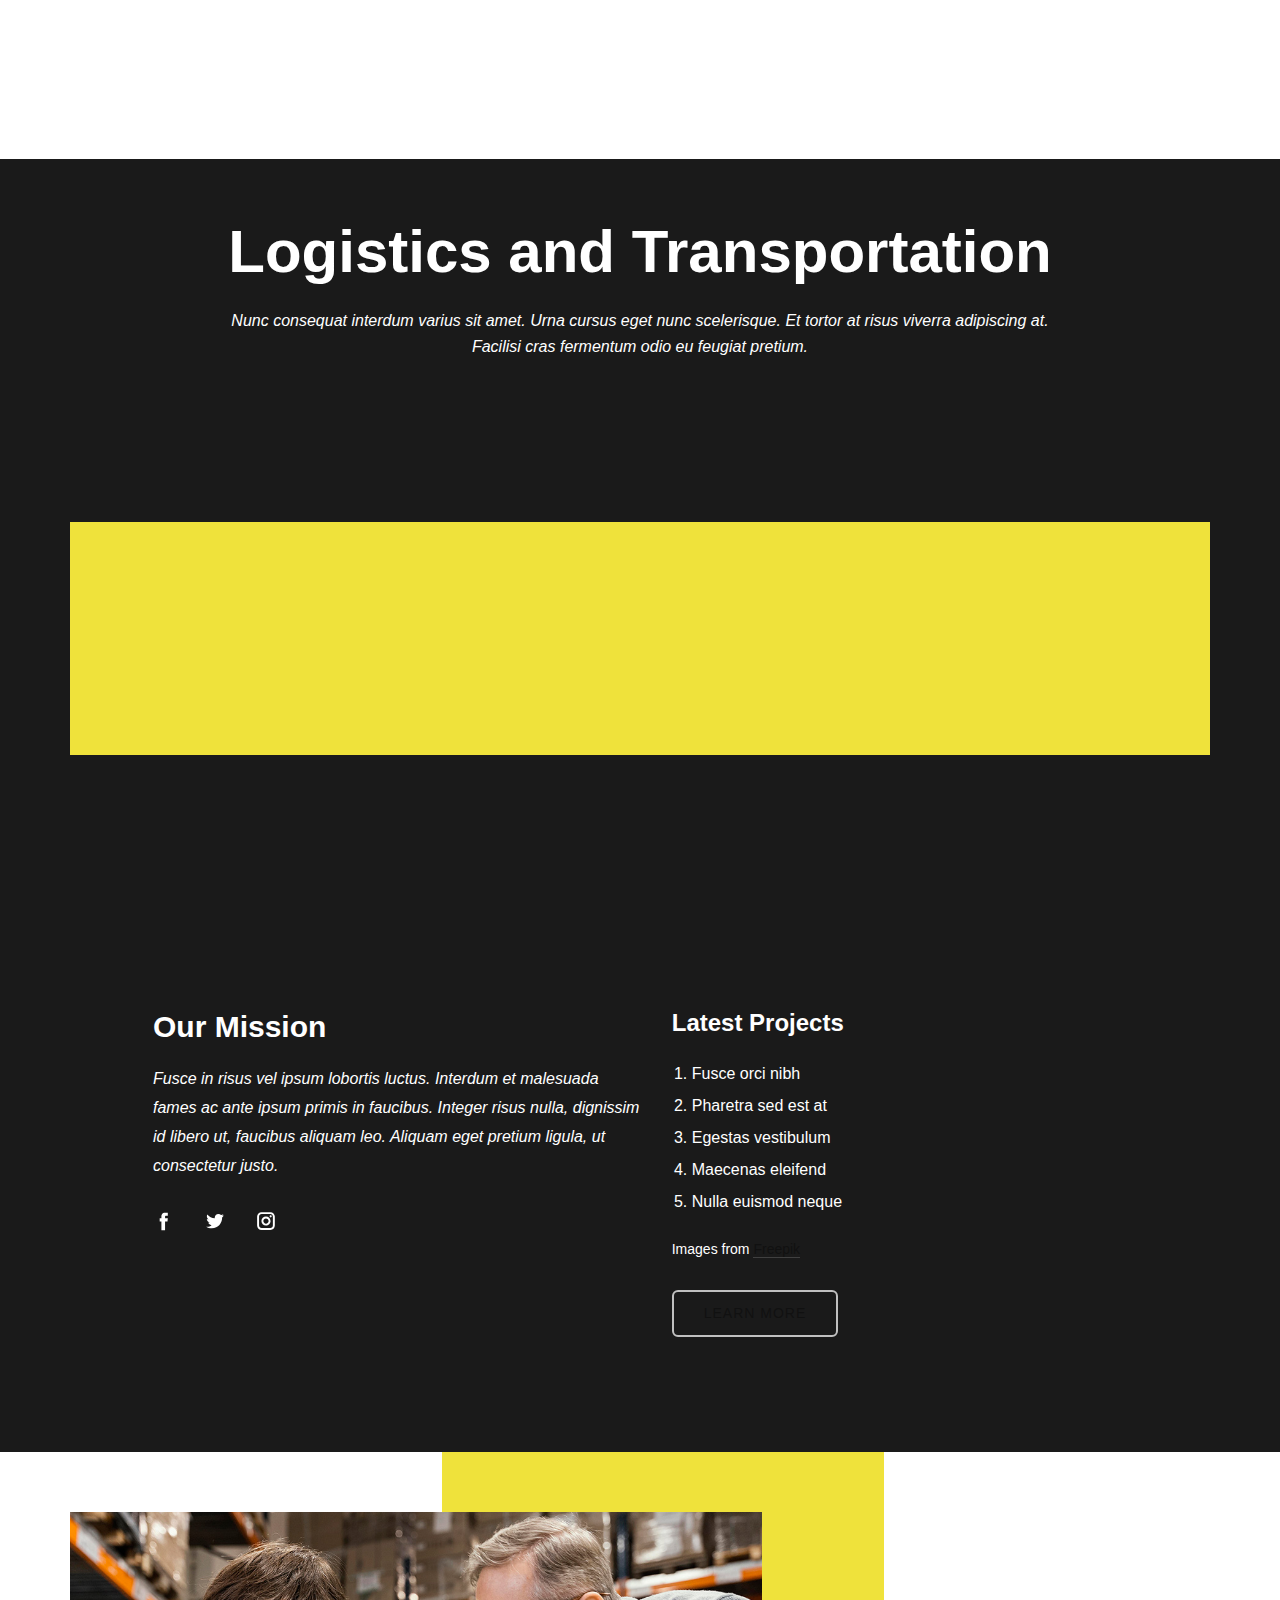
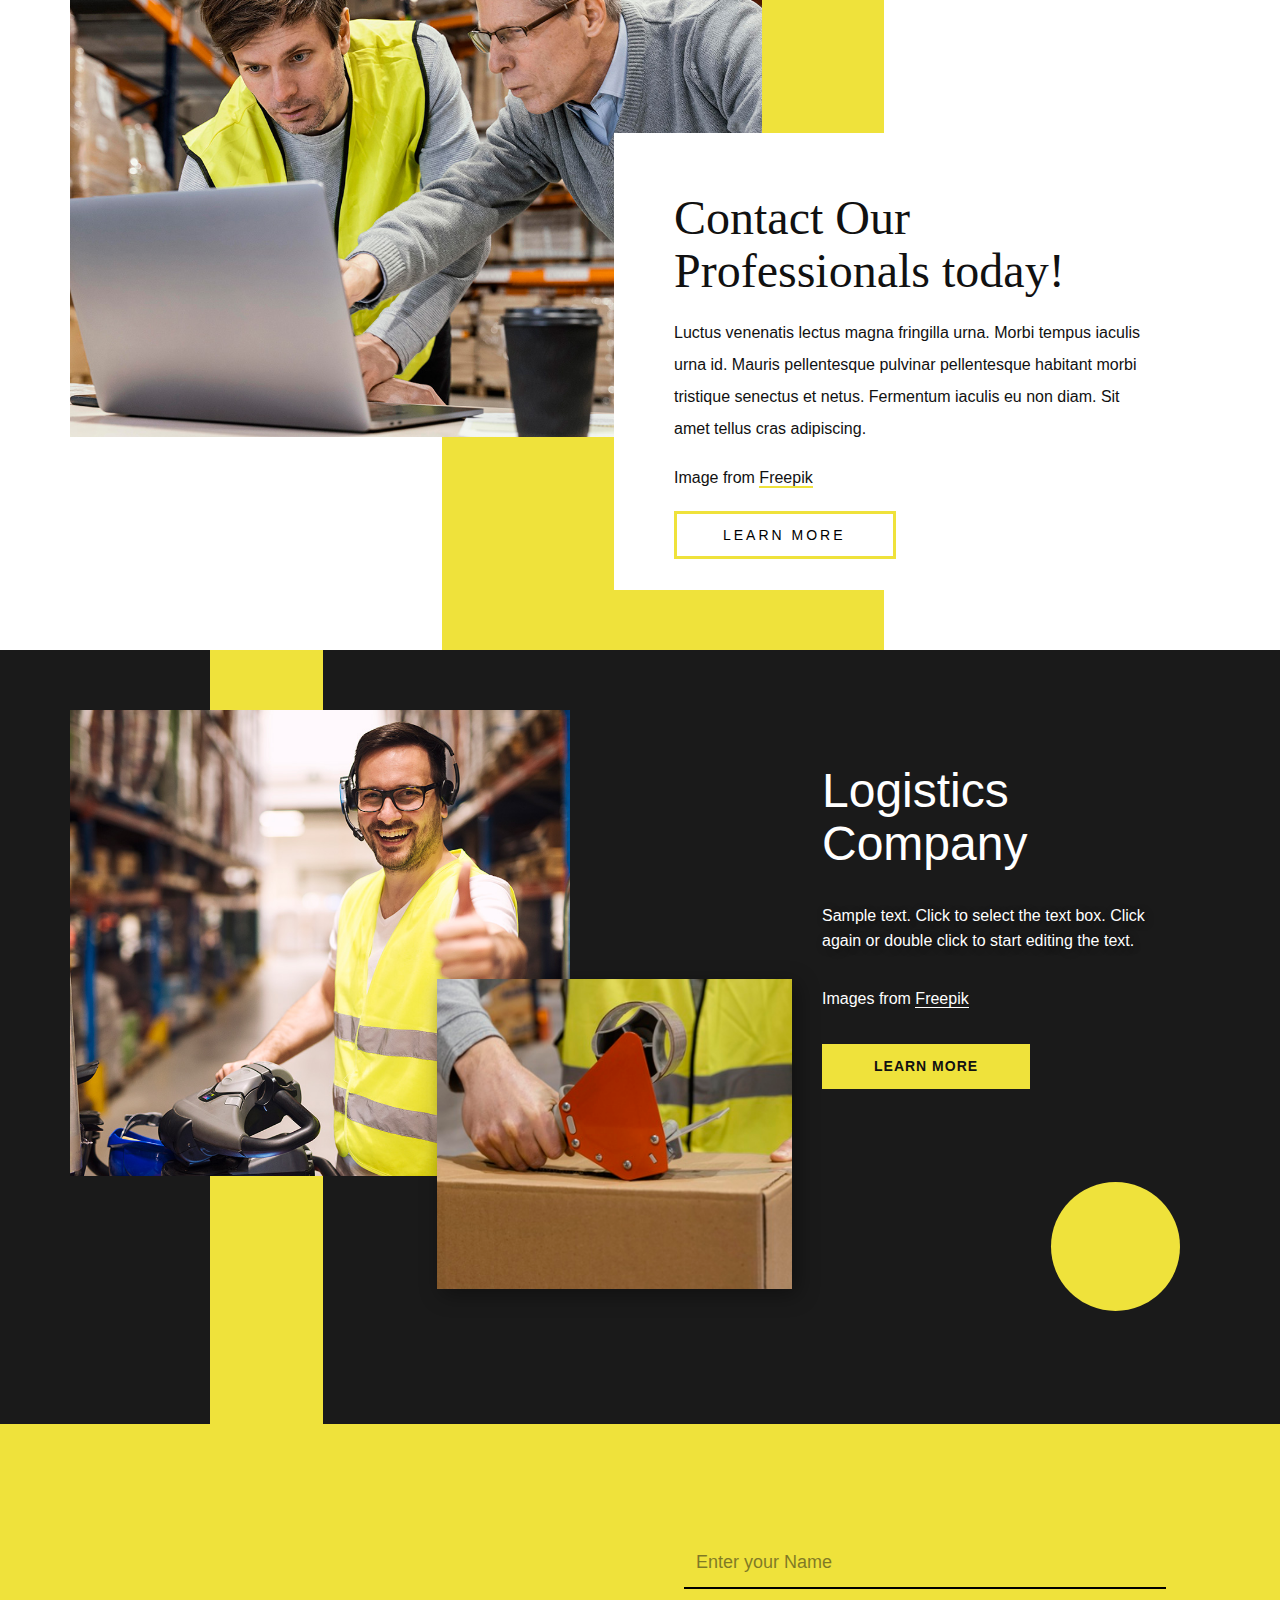
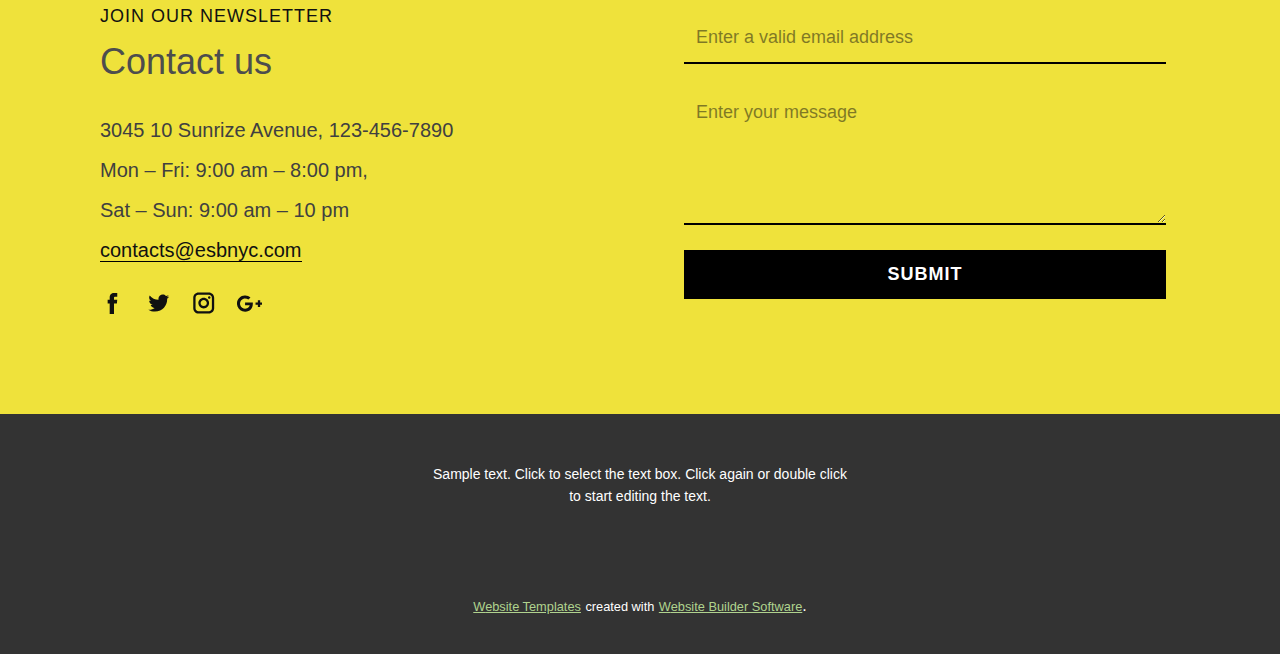
<file: static/About.html>
<!DOCTYPE html>
<html style="font-size: 16px;" class="u-responsive-xl"><head><meta http-equiv="Content-Type" content="text/html; charset=UTF-8">
    <meta name="viewport" content="width=device-width, initial-scale=1.0">
    
    <meta name="keywords" content="Contact Our Professionals today!">
    <meta name="description" content="">
    <meta name="page_type" content="np-template-header-footer-from-plugin">
    <title>About</title>
    <link rel="stylesheet" href="./nicepage.css" media="screen">
    <script class="u-script" type="text/javascript" src="./jquery-1.9.1.min.js" defer=""></script>
    <script class="u-script" type="text/javascript" src="./nicepage.js" defer=""></script>
    <meta name="generator" content="Nicepage 3.22.2, nicepage.com">
    <link id="u-theme-google-font" rel="stylesheet" href="./css">
    <link id="u-page-google-font" rel="stylesheet" href="./css(1)">
    <style class="u-style">.u-section-2 {
  min-height: 1038px;
}
.u-section-2 .u-shape-1 {
  height: 334px;
  margin-top: 557px;
  margin-bottom: 0;
}
.u-section-2 .u-text-1 {
  font-size: 3.75rem;
  font-family: Montserrat, sans-serif;
  margin: -811px 381px 0 80px;
}
.u-section-2 .u-shape-2 {
  width: 228px;
  height: 228px;
  margin: -25px calc(((100% - 1140px) / 2)) 0 auto;
}
.u-section-2 .u-image-1 {
  height: 522px;
  width: 675px;
  margin: -130px calc(((100% - 1140px) / 2) + 73px) 0 auto;
}
.u-section-2 .u-group-1 {
  width: 517px;
  min-height: 490px;
  margin: -339px auto 60px calc(((100% - 1140px) / 2));
}
.u-section-2 .u-container-layout-1 {
  padding: 40px;
}
.u-section-2 .u-text-2 {
  font-style: normal;
  font-weight: 400;
  font-size: 1.875rem;
  margin: 0 19px 0 0;
}
.u-section-2 .u-text-3 {
  font-size: 1.25rem;
  font-weight: 400;
  margin: 30px 19px 0 0;
}
.u-section-2 .u-text-4 {
  font-style: normal;
  margin: 30px 19px 0 0;
}
.u-section-2 .u-btn-1 {
  border-style: none none solid;
  font-style: normal;
  padding: 0;
}
.u-section-2 .u-btn-2 {
  border-style: solid;
  text-transform: uppercase;
  font-size: 0.875rem;
  letter-spacing: 3px;
  font-weight: 400;
  margin: 31px auto 0 0;
  padding: 10px 47px 10px 46px;
}
@media (max-width: 1199px) {
  .u-section-2 .u-text-1 {
    margin-right: 261px;
    margin-left: calc(((100% - 940px) / 2));
  }
  .u-section-2 .u-shape-2 {
    margin-right: calc(((100% - 940px) / 2));
  }
  .u-section-2 .u-image-1 {
    height: 478px;
    width: 618px;
    margin-right: calc(((100% - 940px) / 2) + 71px);
  }
  .u-section-2 .u-group-1 {
    width: 490px;
    margin-left: calc(((100% - 940px) / 2));
  }
}
@media (max-width: 991px) {
  .u-section-2 {
    min-height: 1072px;
  }
  .u-section-2 .u-shape-1 {
    height: 388px;
    margin-top: 489px;
  }
  .u-section-2 .u-text-1 {
    font-size: 3.4375rem;
    margin-top: -822px;
    margin-left: calc(((100% - 720px) / 2));
    margin-right: calc(((100% - 720px) / 2));
  }
  .u-section-2 .u-shape-2 {
    margin-top: 20px;
    margin-right: calc(((100% - 720px) / 2));
  }
  .u-section-2 .u-image-1 {
    height: 432px;
    width: 559px;
    margin-top: -147px;
    margin-right: calc(((100% - 720px) / 2) + 71px);
  }
  .u-section-2 .u-group-1 {
    width: 476px;
    min-height: 465px;
    margin-top: -156px;
    margin-bottom: 35px;
    margin-left: calc(((100% - 720px) / 2));
  }
  .u-section-2 .u-container-layout-1 {
    padding: 30px;
  }
  .u-section-2 .u-text-3 {
    font-size: 1.125rem;
  }
}
@media (max-width: 767px) {
  .u-section-2 {
    min-height: 956px;
  }
  .u-section-2 .u-shape-1 {
    height: 333px;
  }
  .u-section-2 .u-text-1 {
    font-size: 3.125rem;
    margin-top: -767px;
    margin-left: calc(((100% - 540px) / 2));
    margin-right: calc(((100% - 540px) / 2));
  }
  .u-section-2 .u-shape-2 {
    width: 204px;
    height: 204px;
    margin-right: calc(((100% - 540px) / 2));
  }
  .u-section-2 .u-image-1 {
    height: 335px;
    width: 433px;
    margin-right: auto;
    margin-left: calc(((100% - 540px) / 2) + 39px);
  }
  .u-section-2 .u-group-1 {
    width: 402px;
    margin-top: -141px;
    margin-bottom: 48px;
    margin-left: calc(((100% - 540px) / 2));
  }
  .u-section-2 .u-container-layout-1 {
    padding-left: 20px;
    padding-right: 20px;
  }
  .u-section-2 .u-text-2 {
    font-size: 1.5625rem;
  }
}
@media (max-width: 575px) {
  .u-section-2 {
    min-height: 950px;
  }
  .u-section-2 .u-shape-1 {
    height: 483px;
    margin-top: 339px;
  }
  .u-section-2 .u-text-1 {
    font-size: 2.25rem;
    margin-left: calc(((100% - 340px) / 2));
    margin-right: calc(((100% - 340px) / 2));
  }
  .u-section-2 .u-shape-2 {
    width: 164px;
    height: 164px;
    margin-right: calc(((100% - 340px) / 2));
  }
  .u-section-2 .u-image-1 {
    height: 227px;
    width: 294px;
    margin-left: calc(((100% - 340px) / 2));
  }
  .u-section-2 .u-group-1 {
    width: 340px;
    min-height: 530px;
    margin-top: -32px;
    margin-left: auto;
  }
  .u-section-2 .u-text-2 {
    font-size: 1.5rem;
    margin-right: 0;
  }
  .u-section-2 .u-text-3 {
    margin-right: 0;
  }
  .u-section-2 .u-text-4 {
    margin-right: 0;
  }
}</style>
    <style class="u-style">.u-section-3 .u-sheet-1 {
  min-height: 557px;
}
.u-section-3 .u-layout-wrap-1 {
  margin: 60px auto 60px 0;
}
.u-section-3 .u-layout-cell-1 {
  min-height: 598px;
}
.u-section-3 .u-container-layout-1 {
  padding: 30px;
}
.u-section-3 .u-shape-1 {
  width: 291px;
  height: 291px;
  background-image: none;
  margin: 20px 60px 0 auto;
}
.u-section-3 .u-text-1 {
  font-weight: 700;
  line-height: 1;
  font-size: 3.75rem;
  margin: -131px 0 0;
}
.u-section-3 .u-text-2 {
  font-size: 1.25rem;
  line-height: 2;
  margin: 30px 0 0;
}
.u-section-3 .u-text-3 {
  font-size: 1.25rem;
  margin: 20px 272px 0 0;
}
.u-section-3 .u-btn-1 {
  border-style: none none solid;
  padding: 0;
}
.u-section-3 .u-layout-cell-2 {
  min-height: 400px;
}
.u-section-3 .u-container-layout-2 {
  padding: 30px;
}
.u-section-3 .u-image-1 {
  width: 378px;
  height: 378px;
  background-image: url("//images01.nicepage.com/c461c07a441a5d220e8feb1a/5d90e0be4cd0543ba70230bd/sas-min.jpg");
  background-position: 50% 50%;
  margin: 0 auto;
}
@media (max-width: 1199px) {
  .u-section-3 .u-sheet-1 {
    min-height: 452px;
  }
  .u-section-3 .u-layout-wrap-1 {
    margin-right: initial;
    margin-left: initial;
  }
  .u-section-3 .u-layout-cell-1 {
    min-height: 493px;
  }
  .u-section-3 .u-text-3 {
    margin-right: 172px;
  }
  .u-section-3 .u-layout-cell-2 {
    min-height: 330px;
  }
}
@media (max-width: 991px) {
  .u-section-3 .u-sheet-1 {
    min-height: 805px;
  }
  .u-section-3 .u-layout-wrap-1 {
    margin-bottom: 15px;
    margin-right: initial;
    margin-left: initial;
  }
  .u-section-3 .u-layout-cell-1 {
    min-height: 685px;
  }
  .u-section-3 .u-container-layout-1 {
    padding-bottom: 25px;
  }
  .u-section-3 .u-shape-1 {
    margin-right: 9px;
  }
  .u-section-3 .u-text-1 {
    font-size: 3rem;
  }
  .u-section-3 .u-text-2 {
    font-size: 1.125rem;
  }
  .u-section-3 .u-text-3 {
    font-size: 1.125rem;
    margin-right: 62px;
  }
  .u-section-3 .u-layout-cell-2 {
    min-height: 685px;
  }
  .u-section-3 .u-image-1 {
    width: 300px;
    height: 300px;
    margin-top: 18px;
    margin-left: -30px;
  }
}
@media (max-width: 767px) {
  .u-section-3 .u-sheet-1 {
    min-height: 1122px;
  }
  .u-section-3 .u-layout-wrap-1 {
    margin-bottom: 60px;
    margin-right: initial;
    margin-left: initial;
  }
  .u-section-3 .u-layout-cell-1 {
    min-height: 100px;
  }
  .u-section-3 .u-container-layout-1 {
    padding-top: 0;
    padding-left: 10px;
    padding-right: 10px;
  }
  .u-section-3 .u-layout-cell-2 {
    min-height: 333px;
  }
  .u-section-3 .u-container-layout-2 {
    padding-left: 10px;
    padding-right: 10px;
  }
  .u-section-3 .u-image-1 {
    width: 500px;
    height: 500px;
    margin-top: 0;
    margin-left: 0;
  }
}
@media (max-width: 575px) {
  .u-section-3 .u-sheet-1 {
    min-height: 936px;
  }
  .u-section-3 .u-layout-cell-1 {
    min-height: 643px;
  }
  .u-section-3 .u-container-layout-1 {
    padding-top: 0;
  }
  .u-section-3 .u-shape-1 {
    width: 251px;
    height: 251px;
    margin-top: 0;
  }
  .u-section-3 .u-text-1 {
    font-size: 2.25rem;
  }
  .u-section-3 .u-text-3 {
    margin-right: 0;
  }
  .u-section-3 .u-layout-cell-2 {
    min-height: 210px;
  }
  .u-section-3 .u-image-1 {
    width: 320px;
    height: 320px;
  }
}</style>
    <style class="u-style">.u-section-4 {
  min-height: 871px;
  background-image: none;
}
.u-section-4 .u-group-1 {
  width: 713px;
  min-height: 158px;
  margin: 30px auto 0 calc(((100% - 1140px) / 2));
}
.u-section-4 .u-container-layout-1 {
  padding: 30px 30px 30px 0;
}
.u-section-4 .u-text-1 {
  font-size: 3.75rem;
  font-weight: 700;
  font-family: Montserrat, sans-serif;
  margin: 0 27px 0 0;
}
.u-section-4 .u-text-2 {
  font-style: italic;
  margin: 0 27px 0 0;
}
.u-section-4 .u-btn-1 {
  font-style: italic;
  border-style: none none solid;
  padding: 0;
}
.u-section-4 .u-shape-1 {
  width: calc(((100% - 1140px) / 2) + 776px);
  height: 363px;
  margin: 231px auto 0 0;
}
.u-section-4 .u-list-1 {
  width: 713px;
  grid-template-rows: repeat(1, auto);
  margin: -566px auto 0 80px;
}
.u-section-4 .u-repeater-1 {
  grid-template-columns: repeat(2, calc(50% - 20px));
  min-height: 525px;
  grid-gap: 40px;
}
.u-section-4 .u-list-item-1 {
  background-image: none;
}
.u-section-4 .u-container-layout-2 {
  padding: 0 0 30px;
}
.u-section-4 .u-image-1 {
  height: 341px;
  margin: 0 auto 0 0;
}
.u-section-4 .u-text-3 {
  font-weight: 700;
  font-family: Oswald, sans-serif;
  margin: 20px 3px 0 0;
}
.u-section-4 .u-text-4 {
  margin-left: 0;
  margin-right: 3px;
  font-style: italic;
  margin-top: 20px;
}
.u-section-4 .u-list-item-2 {
  background-image: none;
}
.u-section-4 .u-container-layout-3 {
  padding: 0 0 30px;
}
.u-section-4 .u-image-2 {
  height: 341px;
  margin: 0 auto 0 0;
}
.u-section-4 .u-text-5 {
  font-weight: 700;
  font-family: Oswald, sans-serif;
  margin: 20px 3px 0 0;
}
.u-section-4 .u-text-6 {
  margin-left: 0;
  margin-right: 3px;
  font-style: italic;
  margin-top: 20px;
}
.u-section-4 .u-list-2 {
  width: 330px;
  margin: -526px calc(((100% - 1140px) / 2)) 50px auto;
}
.u-section-4 .u-repeater-2 {
  grid-template-columns: repeat(1, 100%);
  min-height: 526px;
  grid-gap: 22px;
}
.u-section-4 .u-container-layout-4 {
  padding: 30px;
}
.u-section-4 .u-text-7 {
  text-transform: uppercase;
  font-size: 1.25rem;
  letter-spacing: 2px;
  font-weight: 400;
  margin: 0;
}
.u-section-4 .u-text-8 {
  margin: 20px 2px 0 0;
}
.u-section-4 .u-btn-2 {
  font-size: 0.875rem;
  letter-spacing: 1px;
  background-image: none;
  border-style: none none solid;
  text-transform: uppercase;
  font-weight: 600;
  margin-right: auto;
  margin-left: 0;
  padding: 5px 0;
}
.u-section-4 .u-container-layout-5 {
  padding: 30px;
}
.u-section-4 .u-text-9 {
  text-transform: uppercase;
  font-size: 1.25rem;
  letter-spacing: 2px;
  font-weight: 400;
  margin: 0;
}
.u-section-4 .u-text-10 {
  margin: 20px 2px 0 0;
}
.u-section-4 .u-btn-3 {
  font-size: 0.875rem;
  letter-spacing: 1px;
  background-image: none;
  border-style: none none solid;
  text-transform: uppercase;
  font-weight: 600;
  margin-right: auto;
  margin-left: 0;
  padding: 5px 0;
}
@media (max-width: 1199px) {
  .u-section-4 {
    min-height: 876px;
  }
  .u-section-4 .u-group-1 {
    width: 633px;
    margin-left: calc(((100% - 940px) / 2));
  }
  .u-section-4 .u-shape-1 {
    width: calc(((100% - 940px) / 2) + 633px);
    height: 368px;
  }
  .u-section-4 .u-list-1 {
    width: 583px;
    height: auto;
    margin-left: 50px;
  }
  .u-section-4 .u-repeater-1 {
    grid-template-columns: repeat(2, calc(50% - 14px));
    grid-gap: 28px;
  }
  .u-section-4 .u-image-1 {
    margin-right: initial;
    margin-left: initial;
  }
  .u-section-4 .u-image-2 {
    margin-right: initial;
    margin-left: initial;
  }
  .u-section-4 .u-list-2 {
    width: 291px;
    height: auto;
    margin-right: calc(((100% - 940px) / 2));
    margin-bottom: 30px;
  }
}
@media (max-width: 991px) {
  .u-section-4 {
    min-height: 1192px;
  }
  .u-section-4 .u-group-1 {
    margin-left: calc(((100% - 720px) / 2));
  }
  .u-section-4 .u-container-layout-1 {
    padding-left: 0;
  }
  .u-section-4 .u-shape-1 {
    width: calc(((100% - 720px) / 2) + 720px);
    height: 413px;
  }
  .u-section-4 .u-list-1 {
    width: 673px;
    margin-top: -639px;
    margin-left: calc(((100% - 720px) / 2));
  }
  .u-section-4 .u-repeater-1 {
    grid-template-columns: repeat(2, calc(50% - 11px));
    grid-gap: 22px;
  }
  .u-section-4 .u-container-layout-2 {
    padding-top: 0;
    padding-left: 0;
    padding-right: 0;
  }
  .u-section-4 .u-image-1 {
    height: 430px;
    margin-right: initial;
    margin-left: initial;
  }
  .u-section-4 .u-container-layout-3 {
    padding-top: 0;
    padding-left: 0;
    padding-right: 0;
  }
  .u-section-4 .u-image-2 {
    height: 430px;
    margin-right: initial;
    margin-left: initial;
  }
  .u-section-4 .u-list-2 {
    width: 720px;
    margin-top: 53px;
    margin-right: auto;
  }
  .u-section-4 .u-repeater-2 {
    grid-template-columns: repeat(2, calc(50% - 11px));
    min-height: 251px;
  }
  .u-section-4 .u-container-layout-4 {
    padding-left: 0;
  }
  .u-section-4 .u-text-8 {
    margin-right: 1px;
  }
  .u-section-4 .u-btn-2 {
    margin-bottom: 0;
  }
  .u-section-4 .u-container-layout-5 {
    padding-left: 0;
  }
  .u-section-4 .u-text-10 {
    margin-right: 1px;
  }
  .u-section-4 .u-btn-3 {
    margin-bottom: 0;
  }
}
@media (max-width: 767px) {
  .u-section-4 {
    min-height: 1287px;
  }
  .u-section-4 .u-group-1 {
    width: 540px;
    min-height: 217px;
    margin-left: auto;
  }
  .u-section-4 .u-container-layout-1 {
    padding-right: 10px;
  }
  .u-section-4 .u-text-1 {
    margin-right: 0;
  }
  .u-section-4 .u-text-2 {
    margin-right: 0;
  }
  .u-section-4 .u-shape-1 {
    width: calc(((100% - 540px) / 2) + 540px);
    height: 316px;
    margin-top: 233px;
  }
  .u-section-4 .u-list-1 {
    width: 527px;
    margin-top: -515px;
    margin-left: calc(((100% - 540px) / 2));
  }
  .u-section-4 .u-repeater-1 {
    min-height: 487px;
  }
  .u-section-4 .u-image-1 {
    height: 299px;
    width: 253px;
    margin-right: auto;
    margin-left: 0;
  }
  .u-section-4 .u-text-3 {
    margin-right: 0;
  }
  .u-section-4 .u-text-4 {
    margin-right: 0;
    margin-bottom: 0;
  }
  .u-section-4 .u-image-2 {
    height: 299px;
    width: 253px;
    margin-right: auto;
    margin-left: 0;
  }
  .u-section-4 .u-text-5 {
    margin-right: 0;
  }
  .u-section-4 .u-text-6 {
    margin-right: 0;
    margin-bottom: 0;
  }
  .u-section-4 .u-list-2 {
    width: 540px;
    margin-bottom: -1px;
  }
  .u-section-4 .u-repeater-2 {
    grid-template-columns: repeat(1, 100%);
    min-height: 436px;
  }
  .u-section-4 .u-container-layout-4 {
    padding-left: 0;
    padding-right: 10px;
  }
  .u-section-4 .u-text-8 {
    margin-right: 0;
  }
  .u-section-4 .u-container-layout-5 {
    padding-left: 0;
    padding-right: 10px;
  }
  .u-section-4 .u-text-10 {
    margin-right: 0;
  }
}
@media (max-width: 575px) {
  .u-section-4 {
    min-height: 1769px;
  }
  .u-section-4 .u-group-1 {
    width: 340px;
    min-height: 163px;
  }
  .u-section-4 .u-text-1 {
    font-size: 2.25rem;
  }
  .u-section-4 .u-shape-1 {
    width: calc(((100% - 340px) / 2) + 340px);
    height: 807px;
  }
  .u-section-4 .u-list-1 {
    width: 298px;
    margin-top: -1030px;
    margin-left: calc(((100% - 340px) / 2));
  }
  .u-section-4 .u-repeater-1 {
    grid-template-columns: repeat(1, 100%);
    min-height: 1020px;
  }
  .u-section-4 .u-image-1 {
    height: 326px;
    width: 298px;
  }
  .u-section-4 .u-image-2 {
    height: 326px;
    width: 298px;
  }
  .u-section-4 .u-list-2 {
    width: 340px;
    margin-top: 30px;
    margin-bottom: 30px;
  }
  .u-section-4 .u-repeater-2 {
    min-height: 486px;
  }
}</style>
    <style class="u-style">.u-section-5 {
  background-image: none;
}
.u-section-5 .u-sheet-1 {
  min-height: 602px;
}
.u-section-5 .u-layout-wrap-1 {
  margin-top: 60px;
  margin-bottom: 60px;
}
.u-section-5 .u-layout-cell-1 {
  min-height: 442px;
}
.u-section-5 .u-container-layout-1 {
  padding: 30px;
}
.u-section-5 .u-text-1 {
  font-size: 3.75rem;
  font-weight: 700;
  text-transform: none;
  margin: 0;
}
.u-section-5 .u-text-2 {
  font-weight: 400;
  margin: 20px 0 0;
}
.u-section-5 .u-shape-1 {
  width: 129px;
  height: 129px;
  background-image: none;
  margin: 30px auto 0 0;
}
.u-section-5 .u-layout-cell-2 {
  min-height: 442px;
}
.u-section-5 .u-container-layout-2 {
  padding: 30px;
}
.u-section-5 .u-text-3 {
  line-height: 2;
  font-size: 1.25rem;
  margin: 0;
}
.u-section-5 .u-btn-1 {
  margin-left: 0;
  background-image: none;
  border-style: solid;
  text-transform: uppercase;
  letter-spacing: 2px;
  margin-bottom: 0;
  margin-top: 20px;
}
.u-section-5 .u-btn-2 {
  border-style: solid;
  text-transform: uppercase;
  font-size: 0.875rem;
  letter-spacing: 3px;
  font-weight: 400;
  margin: -39px auto 0 0;
  padding: 10px 47px 10px 46px;
}
@media (max-width: 1199px) {
  .u-section-5 .u-sheet-1 {
    min-height: 524px;
  }
  .u-section-5 .u-layout-cell-1 {
    min-height: 364px;
  }
  .u-section-5 .u-layout-cell-2 {
    min-height: 364px;
  }
}
@media (max-width: 991px) {
  .u-section-5 .u-sheet-1 {
    min-height: 260px;
  }
  .u-section-5 .u-layout-cell-1 {
    min-height: 100px;
  }
  .u-section-5 .u-layout-cell-2 {
    min-height: 100px;
  }
}
@media (max-width: 767px) {
  .u-section-5 .u-sheet-1 {
    min-height: 360px;
  }
  .u-section-5 .u-container-layout-1 {
    padding-left: 10px;
    padding-right: 10px;
  }
  .u-section-5 .u-container-layout-2 {
    padding-left: 10px;
    padding-right: 10px;
  }
}</style>
    <style class="u-style">.u-section-6 {
  background-image: none;
}
.u-section-6 .u-sheet-1 {
  min-height: 1150px;
}
.u-section-6 .u-text-1 {
  font-size: 3.75rem;
  font-weight: 700;
  text-transform: none;
  margin: 60px 57px 0;
}
.u-section-6 .u-text-2 {
  font-style: italic;
  width: 833px;
  margin: 23px auto 0;
}
.u-section-6 .u-shape-1 {
  height: 233px;
  background-image: none;
  margin-top: 163px;
  margin-bottom: 0;
}
.u-section-6 .u-layout-wrap-1 {
  width: 974px;
  margin: -347px auto 60px;
}
.u-section-6 .u-image-1 {
  min-height: 601px;
  background-image: url("//images01.nicepage.com/c461c07a441a5d220e8feb1a/dd38c6f6f71d5c278590cfd0/sdee.jpg");
  background-position: 50% 50%;
}
.u-section-6 .u-layout-cell-2 {
  min-height: 413px;
}
.u-section-6 .u-container-layout-2 {
  padding: 0;
}
.u-section-6 .u-text-3 {
  text-transform: none;
  font-weight: 600;
  margin: 0;
}
.u-section-6 .u-text-4 {
  font-style: italic;
  line-height: 1.8;
  margin: 20px 0 0;
}
.u-section-6 .u-social-icons-1 {
  white-space: nowrap;
  height: 22px;
  min-height: 16px;
  width: 124px;
  min-width: 106px;
  margin: 30px auto 0 0;
}
.u-section-6 .u-icon-1 {
  height: 100%;
}
.u-section-6 .u-icon-2 {
  height: 100%;
}
.u-section-6 .u-icon-3 {
  height: 100%;
}
.u-section-6 .u-layout-cell-3 {
  min-height: 413px;
}
.u-section-6 .u-container-layout-3 {
  padding-left: 0;
  padding-right: 30px;
}
.u-section-6 .u-text-5 {
  text-transform: none;
  font-weight: 600;
  margin: 0;
}
.u-section-6 .u-text-6 {
  line-height: 2;
  margin: 20px 0 0;
}
.u-section-6 .u-text-7 {
  font-size: 0.875rem;
  margin: 20px 0 0;
}
.u-section-6 .u-btn-1 {
  border-style: none none solid;
  padding: 0;
}
.u-section-6 .u-btn-2 {
  border-style: solid;
  letter-spacing: 1px;
  font-size: 0.875rem;
  text-transform: uppercase;
  font-weight: 400;
  background-image: none;
  margin: 30px auto 0 0;
}
@media (max-width: 1199px) {
  .u-section-6 .u-sheet-1 {
    min-height: 1115px;
  }
  .u-section-6 .u-text-1 {
    font-size: 3.4375rem;
    margin-left: 0;
    margin-right: 0;
  }
  .u-section-6 .u-layout-wrap-1 {
    width: 833px;
  }
  .u-section-6 .u-image-1 {
    min-height: 580px;
  }
  .u-section-6 .u-layout-cell-2 {
    min-height: 399px;
  }
  .u-section-6 .u-layout-cell-3 {
    min-height: 399px;
  }
}
@media (max-width: 991px) {
  .u-section-6 .u-sheet-1 {
    min-height: 680px;
  }
  .u-section-6 .u-text-2 {
    width: 720px;
  }
  .u-section-6 .u-layout-wrap-1 {
    width: 622px;
  }
  .u-section-6 .u-image-1 {
    min-height: 501px;
  }
  .u-section-6 .u-layout-cell-2 {
    min-height: 353px;
  }
  .u-section-6 .u-container-layout-2 {
    padding: 0;
  }
  .u-section-6 .u-layout-cell-3 {
    min-height: 353px;
  }
  .u-section-6 .u-container-layout-3 {
    padding-left: 0;
  }
}
@media (max-width: 767px) {
  .u-section-6 .u-sheet-1 {
    min-height: 1283px;
  }
  .u-section-6 .u-text-2 {
    width: 540px;
  }
  .u-section-6 .u-shape-1 {
    margin-top: 103px;
  }
  .u-section-6 .u-layout-wrap-1 {
    width: 462px;
    margin-top: -287px;
  }
  .u-section-6 .u-image-1 {
    min-height: 385px;
  }
  .u-section-6 .u-layout-cell-2 {
    min-height: 250px;
  }
  .u-section-6 .u-container-layout-3 {
    padding-right: 10px;
  }
}
@media (max-width: 575px) {
  .u-section-6 .u-sheet-1 {
    min-height: 1270px;
  }
  .u-section-6 .u-text-1 {
    font-size: 2.25rem;
  }
  .u-section-6 .u-text-2 {
    width: 340px;
  }
  .u-section-6 .u-shape-1 {
    height: 115px;
  }
  .u-section-6 .u-layout-wrap-1 {
    width: 294px;
    margin-top: -169px;
  }
  .u-section-6 .u-image-1 {
    min-height: 263px;
  }
  .u-section-6 .u-layout-cell-2 {
    min-height: 306px;
  }
}</style>
    <style class="u-style">.u-section-7 {
  background-image: none;
}
.u-section-7 .u-sheet-1 {
  min-height: 798px;
  position: relative;
}
.u-section-7 .u-shape-1 {
  width: 442px;
  background-image: none;
  left: auto;
  right: 326px;
}
.u-section-7 .u-image-1 {
  width: 692px;
  height: 525px;
  margin: 60px auto 0 0;
}
.u-section-7 .u-group-1 {
  min-height: 457px;
  width: 596px;
  margin: -304px 0 60px auto;
}
.u-section-7 .u-container-layout-1 {
  padding: 30px 60px;
}
.u-section-7 .u-text-1 {
  font-family: Cabin;
  font-size: 3rem;
  margin: 28px 0 0;
}
.u-section-7 .u-text-2 {
  line-height: 2;
  margin: 20px 0 0;
}
.u-section-7 .u-text-3 {
  margin: 20px 0 0;
}
.u-section-7 .u-btn-1 {
  border-style: none none solid;
  padding: 0;
}
.u-section-7 .u-btn-2 {
  border-style: solid;
  text-transform: uppercase;
  font-size: 0.875rem;
  letter-spacing: 3px;
  font-weight: 400;
  margin: 20px auto 0 0;
  padding: 10px 47px 10px 46px;
}
@media (max-width: 1199px) {
  .u-section-7 .u-shape-1 {
    width: 386px;
    left: 262px;
    right: auto;
  }
  .u-section-7 .u-image-1 {
    width: 596px;
    height: 474px;
  }
  .u-section-7 .u-group-1 {
    width: 526px;
    margin-top: -253px;
  }
  .u-section-7 .u-container-layout-1 {
    padding-left: 40px;
    padding-right: 40px;
  }
}
@media (max-width: 991px) {
  .u-section-7 .u-sheet-1 {
    min-height: 842px;
  }
  .u-section-7 .u-shape-1 {
    width: 466px;
    left: auto;
    right: 87px;
  }
  .u-section-7 .u-image-1 {
    width: 573px;
    height: 409px;
  }
  .u-section-7 .u-group-1 {
    min-height: 501px;
    width: 394px;
    margin-top: -188px;
  }
  .u-section-7 .u-container-layout-1 {
    padding-left: 30px;
    padding-right: 30px;
  }
  .u-section-7 .u-text-1 {
    font-size: 2.25rem;
  }
}
@media (max-width: 767px) {
  .u-section-7 .u-sheet-1 {
    min-height: 828px;
  }
  .u-section-7 .u-shape-1 {
    width: 392px;
    right: 98px;
  }
  .u-section-7 .u-image-1 {
    width: 498px;
    height: 377px;
  }
  .u-section-7 .u-group-1 {
    min-height: 487px;
    width: 362px;
    margin-top: -156px;
  }
  .u-section-7 .u-container-layout-1 {
    padding-left: 20px;
    padding-right: 20px;
  }
}
@media (max-width: 575px) {
  .u-section-7 .u-sheet-1 {
    min-height: 811px;
  }
  .u-section-7 .u-shape-1 {
    width: 268px;
    right: 0;
  }
  .u-section-7 .u-image-1 {
    width: 298px;
    height: 250px;
    margin-top: 45px;
  }
  .u-section-7 .u-group-1 {
    min-height: 509px;
    width: 318px;
    margin-top: -38px;
    margin-bottom: 45px;
  }
  .u-section-7 .u-container-layout-1 {
    padding-left: 30px;
    padding-right: 30px;
  }
  .u-section-7 .u-text-1 {
    font-size: 1.75rem;
  }
}</style>
    <style class="u-style">.u-section-8 {
  background-image: none;
}
.u-section-8 .u-sheet-1 {
  min-height: 745px;
}
.u-section-8 .u-shape-1 {
  width: 113px;
  background-image: none;
  left: 140px;
  right: auto;
}
.u-section-8 .u-layout-wrap-1 {
  margin: 60px 0;
}
.u-section-8 .u-layout-cell-1 {
  min-height: 579px;
}
.u-section-8 .u-container-layout-1 {
  padding: 0;
}
.u-section-8 .u-image-1 {
  width: 500px;
  height: 466px;
  margin: 0 auto 0 0;
}
.u-section-8 .u-image-2 {
  width: 355px;
  height: 310px;
  box-shadow: 5px 5px 20px 0 rgba(0,0,0,0.4);
  margin: -197px 0 0 auto;
}
.u-section-8 .u-layout-cell-2 {
  min-height: 654px;
}
.u-section-8 .u-container-layout-2 {
  padding: 55px 30px 20px;
}
.u-section-8 .u-text-1 {
  font-weight: 400;
  font-size: 3rem;
  margin: 0;
}
.u-section-8 .u-text-2 {
  text-shadow: 2px 2px 8px rgba(0,0,0,0.4);
  margin: 32px 0 0;
}
.u-section-8 .u-text-3 {
  margin: 32px 81px 0 0;
}
.u-section-8 .u-btn-1 {
  border-style: none none solid;
  padding: 0;
}
.u-section-8 .u-btn-2 {
  border-style: solid;
  font-size: 0.875rem;
  font-weight: 700;
  text-transform: uppercase;
  letter-spacing: 1px;
  background-image: none;
  margin: 32px auto 0 0;
  padding: 9px 50px 10px;
}
.u-section-8 .u-shape-2 {
  width: 129px;
  height: 129px;
  background-image: none;
  margin: 93px 0 0 auto;
}
@media (max-width: 1199px) {
  .u-section-8 .u-sheet-1 {
    min-height: 746px;
  }
  .u-section-8 .u-shape-1 {
    left: 100px;
  }
  .u-section-8 .u-layout-wrap-1 {
    margin-bottom: 59px;
    margin-right: initial;
    margin-left: initial;
  }
  .u-section-8 .u-layout-cell-1 {
    min-height: 620px;
  }
  .u-section-8 .u-image-1 {
    width: 471px;
    height: 439px;
  }
  .u-section-8 .u-image-2 {
    width: 328px;
    height: 287px;
    margin-top: -132px;
  }
  .u-section-8 .u-layout-cell-2 {
    min-height: 620px;
  }
  .u-section-8 .u-container-layout-2 {
    padding-bottom: 30px;
  }
  .u-section-8 .u-text-3 {
    margin-right: 31px;
  }
  .u-section-8 .u-shape-2 {
    width: 123px;
    height: 123px;
    margin-top: 60px;
  }
}
@media (max-width: 991px) {
  .u-section-8 .u-sheet-1 {
    min-height: 711px;
  }
  .u-section-8 .u-layout-wrap-1 {
    margin-bottom: 60px;
    margin-right: initial;
    margin-left: initial;
  }
  .u-section-8 .u-layout-cell-1 {
    min-height: 591px;
  }
  .u-section-8 .u-container-layout-1 {
    padding: 0;
  }
  .u-section-8 .u-image-1 {
    width: 372px;
    height: 344px;
  }
  .u-section-8 .u-image-2 {
    width: 296px;
    height: 258px;
    margin-top: -52px;
  }
  .u-section-8 .u-layout-cell-2 {
    min-height: 591px;
  }
  .u-section-8 .u-container-layout-2 {
    padding-top: 30px;
    padding-right: 29px;
  }
  .u-section-8 .u-text-1 {
    font-size: 2.25rem;
    margin-right: 1px;
  }
  .u-section-8 .u-text-2 {
    margin-right: 1px;
  }
  .u-section-8 .u-text-3 {
    margin-right: 1px;
  }
  .u-section-8 .u-shape-2 {
    width: 102px;
    height: 102px;
    margin-right: 1px;
  }
}
@media (max-width: 767px) {
  .u-section-8 .u-sheet-1 {
    min-height: 1200px;
  }
  .u-section-8 .u-shape-1 {
    width: 110px;
    height: 633px;
    left: auto;
    bottom: auto;
    right: auto;
    top: auto;
    margin: 0 auto 0 88px;
  }
  .u-section-8 .u-layout-wrap-1 {
    margin-top: -573px;
    margin-bottom: -233px;
    margin-right: initial;
    margin-left: initial;
  }
  .u-section-8 .u-layout-cell-1 {
    min-height: 573px;
  }
  .u-section-8 .u-image-2 {
    width: 316px;
    height: 275px;
    margin-top: -112px;
  }
  .u-section-8 .u-layout-cell-2 {
    min-height: 507px;
  }
  .u-section-8 .u-container-layout-2 {
    padding: 70px 10px 18px;
  }
  .u-section-8 .u-shape-2 {
    margin-top: 31px;
    margin-right: 0;
  }
}
@media (max-width: 575px) {
  .u-section-8 .u-sheet-1 {
    min-height: 1129px;
  }
  .u-section-8 .u-shape-1 {
    width: 120px;
    height: 567px;
    margin-left: 50px;
  }
  .u-section-8 .u-layout-wrap-1 {
    margin-top: -507px;
    margin-bottom: 50px;
    margin-right: initial;
    margin-left: initial;
  }
  .u-section-8 .u-layout-cell-1 {
    min-height: 507px;
  }
  .u-section-8 .u-image-1 {
    width: 306px;
    height: 283px;
  }
  .u-section-8 .u-image-2 {
    width: 241px;
    height: 214px;
    margin-top: -50px;
  }
  .u-section-8 .u-layout-cell-2 {
    min-height: 577px;
  }
  .u-section-8 .u-container-layout-2 {
    padding-top: 50px;
  }
  .u-section-8 .u-text-1 {
    margin-right: 0;
  }
  .u-section-8 .u-text-2 {
    margin-right: 0;
  }
  .u-section-8 .u-text-3 {
    margin-right: 0;
  }
  .u-section-8 .u-shape-2 {
    margin-top: 66px;
  }
}</style>
    <style class="u-style">.u-section-9 {
  background-image: none;
}
.u-section-9 .u-sheet-1 {
  min-height: 566px;
}
.u-section-9 .u-layout-wrap-1 {
  margin-top: 60px;
  margin-bottom: 60px;
}
.u-section-9 .u-layout-cell-1 {
  min-height: 446px;
}
.u-section-9 .u-container-layout-1 {
  padding: 30px;
}
.u-section-9 .u-text-1 {
  text-transform: uppercase;
  letter-spacing: 1px;
  margin: 84px 151px 0 0;
}
.u-section-9 .u-text-2 {
  text-transform: none;
  font-size: 2.25rem;
  margin: 14px 0 0;
}
.u-section-9 .u-text-3 {
  font-size: 1.25rem;
  line-height: 2;
  margin: 28px 0 0;
}
.u-section-9 .u-btn-1 {
  border-style: none none solid;
  padding: 0;
}
.u-section-9 .u-social-icons-1 {
  white-space: nowrap;
  height: 26px;
  min-height: 16px;
  width: 162px;
  min-width: 124px;
  margin: 20px auto 0 0;
}
.u-section-9 .u-icon-1 {
  height: 100%;
}
.u-section-9 .u-icon-2 {
  height: 100%;
}
.u-section-9 .u-icon-3 {
  height: 100%;
}
.u-section-9 .u-icon-4 {
  height: 100%;
}
.u-section-9 .u-layout-cell-2 {
  min-height: 446px;
}
.u-section-9 .u-container-layout-2 {
  padding: 30px 20px;
}
.u-section-9 .u-form-1 {
  height: 347px;
  margin: 0 auto 0 0;
}
.u-section-9 .u-input-1 {
  font-size: 1.125rem;
  text-transform: none;
}
.u-section-9 .u-input-2 {
  font-size: 1.125rem;
  text-transform: none;
}
.u-section-9 .u-input-3 {
  font-size: 1.125rem;
  text-transform: none;
}
.u-section-9 .u-btn-2 {
  letter-spacing: 1px;
  font-size: 1.125rem;
  border-style: none;
  font-weight: 700;
  text-transform: uppercase;
  width: 100%;
  background-image: none;
}
@media (max-width: 1199px) {
  .u-section-9 .u-sheet-1 {
    min-height: 410px;
  }
  .u-section-9 .u-layout-cell-1 {
    min-height: 368px;
  }
  .u-section-9 .u-text-1 {
    margin-right: 51px;
  }
  .u-section-9 .u-layout-cell-2 {
    min-height: 368px;
  }
  .u-section-9 .u-form-1 {
    margin-right: initial;
    margin-left: initial;
  }
}
@media (max-width: 991px) {
  .u-section-9 .u-sheet-1 {
    min-height: 142px;
  }
  .u-section-9 .u-layout-cell-1 {
    min-height: 100px;
  }
  .u-section-9 .u-text-1 {
    margin-right: 0;
  }
  .u-section-9 .u-layout-cell-2 {
    min-height: 100px;
  }
}
@media (max-width: 767px) {
  .u-section-9 .u-sheet-1 {
    min-height: 242px;
  }
  .u-section-9 .u-container-layout-1 {
    padding-left: 10px;
    padding-right: 10px;
  }
  .u-section-9 .u-container-layout-2 {
    padding-left: 10px;
    padding-right: 10px;
  }
}
@media (max-width: 575px) {
  .u-section-9 .u-text-2 {
    font-size: 1.5rem;
  }
}</style>
    
    <script type="application/ld+json">{
		"@context": "http://schema.org",
		"@type": "Organization",
		"name": "",
		"url": "https://website432337.nicepage.io/About.html",
		"logo": "//capp.nicepage.com/771c1b9d9dfd2c0a41d859392a2f484d2a53d0d6/images/default-logo.png"
}</script>
    <meta name="theme-color" content="#b0d38e">
    <meta property="og:title" content="About">
    <meta property="og:type" content="website">
    <link rel="canonical" href="https://website432337.nicepage.io/About.html">
  
</head>
  <body class="u-body">
<header class="u-clearfix u-header u-header" id="sec-7cec"><div class="u-clearfix u-sheet u-valign-middle u-sheet-1">
        <a href="https://nicepage.com/" class="u-image u-logo u-image-1">
          <img src="./default-logo.png" class="u-logo-image u-logo-image-1">
        </a>
        <nav class="u-menu u-menu-dropdown u-offcanvas u-menu-1 u-enable-responsive" data-responsive-from="XL">
          <div class="menu-collapse" style="font-size: 1rem; letter-spacing: 0px; font-weight: 500;" wfd-invisible="true">
            <a class="u-button-style u-custom-active-color u-custom-border u-custom-border-color u-custom-hover-color u-custom-left-right-menu-spacing u-custom-padding-bottom u-custom-text-active-color u-custom-text-color u-custom-text-hover-color u-custom-top-bottom-menu-spacing u-nav-link u-text-active-palette-1-base u-text-hover-palette-2-base" href="https://website432337.nicepage.io/About.html?version=610bda81-49f2-45d3-80e6-cfd588f0264e#">
              <svg><use xlink:href="#menu-hamburger"></use></svg>
              <svg version="1.1" xmlns="http://www.w3.org/2000/svg" xmlns:xlink="http://www.w3.org/1999/xlink"><defs><symbol id="menu-hamburger" viewBox="0 0 16 16" style="width: 16px; height: 16px;"><rect y="1" width="16" height="2"></rect><rect y="7" width="16" height="2"></rect><rect y="13" width="16" height="2"></rect>
</symbol>
</defs></svg>
            </a>
          </div>
          <div class="u-custom-menu u-nav-container" wfd-invisible="true">
            <ul class="u-nav u-spacing-2 u-unstyled u-nav-1"><li class="u-nav-item"><a class="u-active-grey-5 u-button-style u-hover-grey-10 u-nav-link u-text-active-grey-90 u-text-grey-90 u-text-hover-grey-90 active" href="https://website432337.nicepage.io/About.html" data-page-id="432338" style="padding: 10px 20px;">About</a>
</li><li class="u-nav-item"><a class="u-active-grey-5 u-button-style u-hover-grey-10 u-nav-link u-text-active-grey-90 u-text-grey-90 u-text-hover-grey-90" href="https://website432337.nicepage.io/Page-3.html" data-page-id="439283" style="padding: 10px 20px;">Page 3</a>
</li><li class="u-nav-item"><a class="u-active-grey-5 u-button-style u-hover-grey-10 u-nav-link u-text-active-grey-90 u-text-grey-90 u-text-hover-grey-90" href="https://website432337.nicepage.io/Page-4.html" data-page-id="461048" style="padding: 10px 20px;">Page 4</a>
</li><li class="u-nav-item"><a class="u-active-grey-5 u-button-style u-hover-grey-10 u-nav-link u-text-active-grey-90 u-text-grey-90 u-text-hover-grey-90" href="https://website432337.nicepage.io/Page-5.html" data-page-id="467806" style="padding: 10px 20px;">Page 5</a>
</li></ul>
          </div>
          <div class="u-custom-menu u-nav-container-collapse" wfd-invisible="true" style="">
            <div class="u-black u-container-style u-inner-container-layout u-opacity u-opacity-95 u-sidenav">
              <div class="u-inner-container-layout u-sidenav-overflow">
                <div class="u-menu-close"></div>
                <ul class="u-align-center u-nav u-popupmenu-items u-unstyled u-nav-2"><li class="u-nav-item"><a class="u-button-style u-nav-link active" href="https://website432337.nicepage.io/About.html" data-page-id="432338" style="padding: 10px 20px;">About</a>
</li></ul>
              </div>
            </div>
            <div class="u-black u-menu-overlay u-opacity u-opacity-70" wfd-invisible="true" style="display: none;"></div>
          </div>
        <style class="offcanvas-style">            .u-offcanvas .u-sidenav { flex-basis: 250px !important; }            .u-offcanvas:not(.u-menu-open-right) .u-sidenav { margin-left: -250px; }            .u-offcanvas.u-menu-open-right .u-sidenav { margin-right: -250px; }            @keyframes menu-shift-left    { from { left: 0;        } to { left: 250px;  } }            @keyframes menu-unshift-left  { from { left: 250px;  } to { left: 0;        } }            @keyframes menu-shift-right   { from { right: 0;       } to { right: 250px; } }            @keyframes menu-unshift-right { from { right: 250px; } to { right: 0;       } }            </style></nav>
      </div></header>
    
    <section class="u-align-center u-clearfix u-section-2" id="carousel_ad16">
      <div class="u-expanded-width u-palette-3-base u-shape u-shape-rectangle u-shape-1"></div>
      <h1 class="u-align-left u-text u-text-1">
        <span style="font-weight: 700;">Logistics</span>, storage, refurbishment<br>
      </h1>
      <div class="u-palette-3-base u-shape u-shape-circle u-shape-2"></div>
      <img class="u-image u-image-default u-image-1" data-image-width="1000" data-image-height="820" src="./ygty-min.jpg">
      <div class="u-align-left u-container-style u-group u-white u-group-1">
        <div class="u-container-layout u-valign-top u-container-layout-1">
          <h3 class="u-text u-text-2">Packaging and transport at very competitive costs</h3>
          <p class="u-text u-text-3">Duis aute irure dolor in reprehenderit in voluptate velit esse cillum dolore eu fugiat nulla pariatur. Excepteur sint occaecat cupidatat non proident, sunt in culpa qui officia deserunt mollit anim id est laborum. </p>
          <p class="u-text u-text-4">Image from <a href="https://www.freepik.com/photos/business" class="u-active-none u-border-1 u-border-black u-btn u-button-link u-button-style u-hover-none u-none u-text-body-color u-btn-1">Freepik</a>
          </p>
          <a href="https://nicepage.com/k/adult-html-templates" class="u-active-black u-border-3 u-border-active-black u-border-hover-black u-border-palette-3-base u-btn u-button-style u-hover-black u-none u-text-active-palette-3-base u-text-black u-text-hover-white u-btn-2">learn more</a>
        </div>
      </div>
    </section>
    <section class="u-align-center u-clearfix u-section-3" id="carousel_f5ad">
      <div class="u-clearfix u-sheet u-valign-middle-lg u-valign-middle-xl u-sheet-1">
        <div class="u-clearfix u-expanded-width u-layout-wrap u-layout-wrap-1">
          <div class="u-layout">
            <div class="u-layout-row">
              <div class="u-container-style u-layout-cell u-left-cell u-size-34 u-layout-cell-1">
                <div class="u-container-layout u-valign-middle-xs u-container-layout-1">
                  <div class="u-palette-3-base u-shape u-shape-circle u-shape-1"></div>
                  <h2 class="u-text u-text-1">About Team</h2>
                  <p class="u-text u-text-2">Ut enim ad minim veniam, quis nostrud exercitation ullamco laboris nisi ut aliquip ex ea commodo consequat. Duis aute irure dolor in reprehenderit in voluptate velit esse cillum dolore eu fugiat nulla pariatur. Excepteur sint occaecat cupidatat non proident, sunt in culpa qui officia deserunt mollit anim.</p>
                  <p class="u-align-left u-text u-text-3">Image from <a href="https://www.freepik.com/photos/people" class="u-active-none u-border-1 u-border-black u-btn u-button-link u-button-style u-hover-none u-none u-text-body-color u-btn-1" target="_blank">Freepik</a>
                  </p>
                </div>
              </div>
              <div class="u-container-style u-layout-cell u-right-cell u-size-26 u-layout-cell-2">
                <div class="u-container-layout u-valign-middle u-container-layout-2">
                  <div alt="" class="u-image u-image-circle u-image-1" data-image-width="800" data-image-height="800"></div>
                </div>
              </div>
            </div>
          </div>
        </div>
      </div>
    </section>
    <section class="u-clearfix u-grey-90 u-valign-middle-lg u-valign-middle-md u-valign-top-sm u-valign-top-xl u-section-4" id="sec-53d1">
      <div class="u-container-style u-group u-shape-rectangle u-group-1">
        <div class="u-container-layout u-valign-top u-container-layout-1">
          <h1 class="u-custom-font u-font-montserrat u-text u-text-1">Trucking &amp; Transportation</h1>
          <p class="u-text u-text-2">Images from <a href="https://freepik.com/photos/people" class="u-active-none u-border-1 u-border-white u-btn u-button-link u-button-style u-hover-none u-none u-text-body-alt-color u-btn-1">Freepik</a>
          </p>
        </div>
      </div>
      <div class="u-palette-3-base u-shape u-shape-rectangle u-shape-1"></div>
      <div class="u-list u-list-1">
        <div class="u-repeater u-repeater-1">
          <div class="u-container-style u-list-item u-palette-3-base u-repeater-item u-list-item-1">
            <div class="u-container-layout u-similar-container u-container-layout-2">
              <img alt="" class="u-expanded-width-lg u-expanded-width-md u-expanded-width-xl u-image u-image-default u-image-1" src="./distribution-warehouse-worker-with-headset-communication-organizing-goods-delivery_342744-1480.jpg" data-image-width="626" data-image-height="417">
              <h3 class="u-custom-font u-font-oswald u-text u-text-3">Fast service</h3>
              <p class="u-text u-text-4">Sample text. Click to select the text box. Click again or double click to start editing the text.</p>
            </div>
          </div>
          <div class="u-container-style u-list-item u-palette-3-base u-repeater-item u-list-item-2">
            <div class="u-container-layout u-similar-container u-container-layout-3">
              <img alt="" class="u-expanded-width-lg u-expanded-width-md u-expanded-width-xl u-image u-image-default u-image-2" src="./portrait-gorgeous-brunette-woman-manager-controlling-business-warehouse-logistic-center-well-dressed-successful-woman-checking-distribution-while-.jpg" data-image-width="626" data-image-height="417">
              <h3 class="u-custom-font u-font-oswald u-text u-text-5">Our Services</h3>
              <p class="u-text u-text-6">Sample text. Click to select the text box. Click again or double click to start editing the text.</p>
            </div>
          </div>
        </div>
      </div>
      <div class="u-list u-list-2">
        <div class="u-repeater u-repeater-2">
          <div class="u-align-left u-container-style u-list-item u-repeater-item u-shape-rectangle">
            <div class="u-container-layout u-similar-container u-container-layout-4">
              <h4 class="u-text u-text-7">Quality Products</h4>
              <p class="u-text u-text-8">Sample text. Click to select the text box. Click again or double click to start editing the text.</p>
              <a href="https://nicepage.com/k/loans-website-templates" class="u-border-1 u-border-hover-palette-3-base u-border-white u-btn u-btn-rectangle u-button-style u-none u-text-hover-white u-text-palette-3-base u-btn-2">learn more</a>
            </div>
          </div>
          <div class="u-align-left u-container-style u-list-item u-repeater-item u-shape-rectangle u-video-cover">
            <div class="u-container-layout u-similar-container u-container-layout-5">
              <h4 class="u-text u-text-9">Family-Owned</h4>
              <p class="u-text u-text-10">Sample text. Click to select the text box. Click again or double click to start editing the text.</p>
              <a href="https://nicepage.com/c/art-design-website-templates" class="u-border-1 u-border-hover-palette-3-base u-border-white u-btn u-btn-rectangle u-button-style u-none u-text-hover-white u-text-palette-3-base u-btn-3">learn more</a>
            </div>
          </div>
        </div>
      </div>
    </section>
    <section class="u-align-center u-clearfix u-white u-section-5" id="carousel_8e49">
      <div class="u-clearfix u-sheet u-valign-middle u-sheet-1">
        <div class="u-clearfix u-expanded-width u-layout-wrap u-layout-wrap-1">
          <div class="u-layout">
            <div class="u-layout-row">
              <div class="u-align-left u-container-style u-layout-cell u-left-cell u-size-25-lg u-size-25-xl u-size-28-md u-size-28-sm u-size-28-xs u-layout-cell-1">
                <div class="u-container-layout u-valign-top u-container-layout-1">
                  <h1 class="u-text u-text-1">About Us</h1>
                  <h5 class="u-text u-text-2">Warehouse &amp; Distribution</h5>
                  <div class="u-palette-3-base u-shape u-shape-circle u-shape-1"></div>
                </div>
              </div>
              <div class="u-container-style u-layout-cell u-right-cell u-size-32-md u-size-32-sm u-size-32-xs u-size-35-lg u-size-35-xl u-layout-cell-2">
                <div class="u-container-layout u-valign-top u-container-layout-2">
                  <p class="u-custom-font u-heading-font u-text u-text-3">Ut enim ad minim veniam, quis nostrud exercitation ullamco laboris nisi ut aliquip ex ea commodo consequat. Duis aute irure dolor in reprehenderit in voluptate velit esse cillum dolore eu fugiat nulla pariatur. Excepteur sint occaecat cupidatat non proident, sunt in culpa qui officia deserunt mollit anim id est laborum.</p>
                  <a href="https://nicepage.com/k/membership-website-templates" class="u-border-2 u-border-white u-btn u-btn-rectangle u-button-style u-none u-btn-1">read more</a>
                  <a href="https://nicepage.com/k/adult-html-templates" class="u-active-black u-border-3 u-border-active-black u-border-hover-black u-border-palette-3-base u-btn u-button-style u-hover-black u-none u-text-active-palette-3-base u-text-black u-text-hover-white u-btn-2">learn more</a>
                </div>
              </div>
            </div>
          </div>
        </div>
      </div>
    </section>
    <section class="u-align-center u-clearfix u-grey-90 u-section-6" id="carousel_e650">
      <div class="u-clearfix u-sheet u-valign-middle-xl u-sheet-1">
        <h2 class="u-text u-text-1">Logistics and Transportation</h2>
        <p class="u-text u-text-2">Nunc consequat interdum varius sit amet. Urna cursus eget nunc scelerisque. Et tortor at risus viverra adipiscing at. Facilisi cras fermentum odio eu feugiat pretium. </p>
        <div class="u-expanded-width u-palette-3-base u-shape u-shape-rectangle u-shape-1"></div>
        <div class="u-clearfix u-gutter-30 u-layout-wrap u-layout-wrap-1">
          <div class="u-layout">
            <div class="u-layout-col">
              <div class="u-size-30">
                <div class="u-layout-row">
                  <div class="u-container-style u-image u-layout-cell u-right-cell u-size-60 u-image-1" data-image-width="1500" data-image-height="751">
                    <div class="u-container-layout"></div>
                  </div>
                </div>
              </div>
              <div class="u-size-30">
                <div class="u-layout-row">
                  <div class="u-container-style u-layout-cell u-size-31 u-layout-cell-2">
                    <div class="u-container-layout u-container-layout-2">
                      <h3 class="u-text u-text-3">Our Mission</h3>
                      <p class="u-text u-text-4">Fusce in risus vel ipsum lobortis luctus. Interdum et malesuada fames ac ante ipsum primis in faucibus. Integer risus nulla, dignissim id libero ut, faucibus aliquam leo. Aliquam eget pretium ligula, ut consectetur
                                            justo. </p>
                      <div class="u-social-icons u-spacing-29 u-social-icons-1">
                        <a class="u-social-url" target="_blank" href="https://website432337.nicepage.io/About.html?version=610bda81-49f2-45d3-80e6-cfd588f0264e"><span class="u-icon u-icon-circle u-social-facebook u-social-icon u-icon-1"><svg class="u-svg-link" preserveAspectRatio="xMidYMin slice" viewBox="0 0 112 112" style=""><use xlink:href="#svg-2a84"></use></svg><svg class="u-svg-content" viewBox="0 0 112 112" x="0px" y="0px" id="svg-2a84"><path d="M75.5,28.8H65.4c-1.5,0-4,0.9-4,4.3v9.4h13.9l-1.5,15.8H61.4v45.1H42.8V58.3h-8.8V42.4h8.8V32.2 c0-7.4,3.4-18.8,18.8-18.8h13.8v15.4H75.5z"></path></svg></span>
                        </a>
                        <a class="u-social-url" target="_blank" href="https://website432337.nicepage.io/About.html?version=610bda81-49f2-45d3-80e6-cfd588f0264e"><span class="u-icon u-icon-circle u-social-icon u-social-twitter u-icon-2"><svg class="u-svg-link" preserveAspectRatio="xMidYMin slice" viewBox="0 0 112 112" style=""><use xlink:href="#svg-eb6c"></use></svg><svg class="u-svg-content" viewBox="0 0 112 112" x="0px" y="0px" id="svg-eb6c"><path d="M92.2,38.2c0,0.8,0,1.6,0,2.3c0,24.3-18.6,52.4-52.6,52.4c-10.6,0.1-20.2-2.9-28.5-8.2 c1.4,0.2,2.9,0.2,4.4,0.2c8.7,0,16.7-2.9,23-7.9c-8.1-0.2-14.9-5.5-17.3-12.8c1.1,0.2,2.4,0.2,3.4,0.2c1.6,0,3.3-0.2,4.8-0.7 c-8.4-1.6-14.9-9.2-14.9-18c0-0.2,0-0.2,0-0.2c2.5,1.4,5.4,2.2,8.4,2.3c-5-3.3-8.3-8.9-8.3-15.4c0-3.4,1-6.5,2.5-9.2 c9.1,11.1,22.7,18.5,38,19.2c-0.2-1.4-0.4-2.8-0.4-4.3c0.1-10,8.3-18.2,18.5-18.2c5.4,0,10.1,2.2,13.5,5.7c4.3-0.8,8.1-2.3,11.7-4.5 c-1.4,4.3-4.3,7.9-8.1,10.1c3.7-0.4,7.3-1.4,10.6-2.9C98.9,32.3,95.7,35.5,92.2,38.2z"></path></svg></span>
                        </a>
                        <a class="u-social-url" target="_blank" href="https://website432337.nicepage.io/About.html?version=610bda81-49f2-45d3-80e6-cfd588f0264e"><span class="u-icon u-icon-circle u-social-icon u-social-instagram u-icon-3"><svg class="u-svg-link" preserveAspectRatio="xMidYMin slice" viewBox="0 0 112 112" style=""><use xlink:href="#svg-34a8"></use></svg><svg class="u-svg-content" viewBox="0 0 112 112" x="0px" y="0px" id="svg-34a8"><path d="M55.9,32.9c-12.8,0-23.2,10.4-23.2,23.2s10.4,23.2,23.2,23.2s23.2-10.4,23.2-23.2S68.7,32.9,55.9,32.9z M55.9,69.4c-7.4,0-13.3-6-13.3-13.3c-0.1-7.4,6-13.3,13.3-13.3s13.3,6,13.3,13.3C69.3,63.5,63.3,69.4,55.9,69.4z"></path><path d="M79.7,26.8c-3,0-5.4,2.5-5.4,5.4s2.5,5.4,5.4,5.4c3,0,5.4-2.5,5.4-5.4S82.7,26.8,79.7,26.8z"></path><path d="M78.2,11H33.5C21,11,10.8,21.3,10.8,33.7v44.7c0,12.6,10.2,22.8,22.7,22.8h44.7c12.6,0,22.7-10.2,22.7-22.7 V33.7C100.8,21.1,90.6,11,78.2,11z M91,78.4c0,7.1-5.8,12.8-12.8,12.8H33.5c-7.1,0-12.8-5.8-12.8-12.8V33.7 c0-7.1,5.8-12.8,12.8-12.8h44.7c7.1,0,12.8,5.8,12.8,12.8V78.4z"></path></svg></span>
                        </a>
                      </div>
                    </div>
                  </div>
                  <div class="u-container-style u-layout-cell u-left-cell u-size-29 u-layout-cell-3">
                    <div class="u-container-layout u-container-layout-3">
                      <h4 class="u-custom-font u-font-montserrat u-text u-text-5">Latest Projects</h4>
                      <ol class="u-text u-text-6">
                        <li style="">Fusce orci nibh</li>
                        <li style="">Pharetra sed est at</li>
                        <li style="">Egestas vestibulum</li>
                        <li style="">Maecenas eleifend</li>
                        <li style="">Nulla euismod neque<br>
                        </li>
                      </ol>
                      <p class="u-text u-text-7">Images from <a href="https://www.freepik.com/photos/technology" class="u-active-none u-border-1 u-border-grey-75 u-btn u-button-link u-button-style u-hover-none u-none u-text-body-color u-btn-1">Freepik</a>
                      </p>
                      <a href="https://nicepage.com/static-site-generator" class="u-border-2 u-border-active-grey-40 u-border-grey-25 u-border-hover-grey-40 u-btn u-btn-round u-button-style u-none u-radius-6 u-text-body-color u-btn-2" target="_blank">learn more</a>
                    </div>
                  </div>
                </div>
              </div>
            </div>
          </div>
        </div>
      </div>
    </section>
    <section class="u-clearfix u-white u-section-7" id="sec-d531">
      <div class="u-clearfix u-sheet u-valign-middle-md u-valign-middle-sm u-valign-middle-xs u-sheet-1">
        <div class="u-absolute-hcenter-sm u-expanded-height u-palette-3-base u-shape u-shape-rectangle u-shape-1"></div>
        <img src="./fgc.jpg" class="u-align-left u-image u-image-1" data-image-width="1200" data-image-height="857">
        <div class="u-align-left u-container-style u-group u-white u-group-1">
          <div class="u-container-layout u-valign-middle u-container-layout-1">
            <h2 class="u-custom-font u-text u-text-1">Contact Our Professionals today! </h2>
            <p class="u-text u-text-2">Luctus venenatis lectus magna fringilla urna. Morbi tempus iaculis urna id. Mauris pellentesque pulvinar pellentesque habitant morbi tristique senectus et netus. Fermentum iaculis eu non diam. Sit amet tellus cras adipiscing.</p>
            <p class="u-text u-text-3">Image from <a href="https://www.freepik.com/photos/technology" class="u-active-none u-border-2 u-border-palette-3-base u-btn u-button-link u-button-style u-hover-none u-none u-text-body-color u-btn-1">Freepik</a>
            </p>
            <a href="https://nicepage.com/k/adult-html-templates" class="u-active-black u-border-3 u-border-active-black u-border-hover-black u-border-palette-3-base u-btn u-button-style u-hover-black u-none u-text-active-palette-3-base u-text-black u-text-hover-white u-btn-2">learn more</a>
          </div>
        </div>
      </div>
    </section>
    <section class="u-align-center u-clearfix u-grey-90 u-section-8" id="carousel_177f">
      <div class="u-clearfix u-sheet u-valign-middle-lg u-valign-middle-md u-valign-middle-xl u-sheet-1">
        <div class="u-expanded-height-lg u-expanded-height-md u-expanded-height-xl u-palette-3-base u-shape u-shape-rectangle u-shape-1"></div>
        <div class="u-clearfix u-expanded-width u-layout-wrap u-layout-wrap-1">
          <div class="u-layout">
            <div class="u-layout-row">
              <div class="u-container-style u-layout-cell u-size-38 u-layout-cell-1">
                <div class="u-container-layout u-container-layout-1">
                  <img alt="" class="u-align-left u-image u-image-default u-image-1" src="./8e075c3d-6d19-3aa0-6b3f-c73b145fc018.jpg" data-image-width="1200" data-image-height="801">
                  <img alt="" class="u-align-left u-image u-image-default u-image-2" src="./man-warehouse-working-with-packages_23-2148886842.jpg" data-image-width="626" data-image-height="352">
                </div>
              </div>
              <div class="u-align-left u-container-style u-layout-cell u-right-cell u-size-22 u-layout-cell-2">
                <div class="u-container-layout u-valign-top u-container-layout-2">
                  <h1 class="u-text u-text-1">Logistics Company</h1>
                  <p class="u-text u-text-2">Sample text. Click to select the text box. Click again or double click to start editing the text.</p>
                  <p class="u-text u-text-3">Images from <a href="https://www.freepik.com/photos/business" class="u-border-1 u-border-white u-btn u-button-link u-button-style u-none u-text-body-alt-color u-btn-1" target="_blank">Freepik</a>
                  </p>
                  <a href="https://nicepage.com/k/portfolio-html-templates" class="u-active-white u-border-2 u-border-active-white u-border-hover-white u-border-palette-3-base u-btn u-button-style u-hover-white u-palette-3-base u-text-active-black u-text-body-color u-text-hover-black u-btn-2">learn more</a>
                  <div class="u-palette-3-base u-shape u-shape-circle u-shape-2"></div>
                </div>
              </div>
            </div>
          </div>
        </div>
      </div>
    </section>
    <section class="u-align-center u-clearfix u-palette-3-base u-section-9" id="sec-9837">
      <div class="u-clearfix u-sheet u-valign-middle u-sheet-1">
        <div class="u-clearfix u-expanded-width u-layout-wrap u-layout-wrap-1">
          <div class="u-gutter-0 u-layout">
            <div class="u-layout-row">
              <div class="u-align-left u-container-style u-layout-cell u-left-cell u-size-30 u-layout-cell-1">
                <div class="u-container-layout u-valign-middle u-container-layout-1">
                  <h6 class="u-text u-text-1">Join our newsletter</h6>
                  <h2 class="u-text u-text-grey-70 u-text-2">Contact us</h2>
                  <p class="u-text u-text-grey-75 u-text-3">3045 10 Sunrize Avenue, 123-456-7890<br>Mon – Fri: 9:00 am – 8:00 pm,<br>Sat – Sun: 9:00 am – 10 pm<br>
                    <a href="https://nicepage.com/c/gallery-html-templates" class="u-active-none u-border-1 u-border-active-grey-70 u-border-black u-border-hover-grey-75 u-btn u-button-link u-button-style u-hover-none u-none u-text-body-color u-btn-1"> contacts@esbnyc.com </a>
                  </p>
                  <div class="u-social-icons u-spacing-20 u-social-icons-1">
                    <a class="u-social-url" target="_blank" href="https://website432337.nicepage.io/About.html?version=610bda81-49f2-45d3-80e6-cfd588f0264e"><span class="u-icon u-icon-circle u-social-facebook u-social-icon u-icon-1">
                    <svg class="u-svg-link" preserveAspectRatio="xMidYMin slice" viewBox="0 0 112 112" style=""><use xlink:href="#svg-50ee"></use></svg>
                    <svg xmlns="http://www.w3.org/2000/svg" xmlns:xlink="http://www.w3.org/1999/xlink" version="1.1" xml:space="preserve" class="u-svg-content" viewBox="0 0 112 112" x="0px" y="0px" id="svg-50ee"><path d="M75.5,28.8H65.4c-1.5,0-4,0.9-4,4.3v9.4h13.9l-1.5,15.8H61.4v45.1H42.8V58.3h-8.8V42.4h8.8V32.2 c0-7.4,3.4-18.8,18.8-18.8h13.8v15.4H75.5z"></path></svg>
                  </span>
                    </a>
                    <a class="u-social-url" target="_blank" href="https://website432337.nicepage.io/About.html?version=610bda81-49f2-45d3-80e6-cfd588f0264e"><span class="u-icon u-icon-circle u-social-icon u-social-twitter u-icon-2">
                    <svg class="u-svg-link" preserveAspectRatio="xMidYMin slice" viewBox="0 0 112 112" style=""><use xlink:href="#svg-d346"></use></svg>
                    <svg xmlns="http://www.w3.org/2000/svg" xmlns:xlink="http://www.w3.org/1999/xlink" version="1.1" xml:space="preserve" class="u-svg-content" viewBox="0 0 112 112" x="0px" y="0px" id="svg-d346"><path d="M92.2,38.2c0,0.8,0,1.6,0,2.3c0,24.3-18.6,52.4-52.6,52.4c-10.6,0.1-20.2-2.9-28.5-8.2 c1.4,0.2,2.9,0.2,4.4,0.2c8.7,0,16.7-2.9,23-7.9c-8.1-0.2-14.9-5.5-17.3-12.8c1.1,0.2,2.4,0.2,3.4,0.2c1.6,0,3.3-0.2,4.8-0.7 c-8.4-1.6-14.9-9.2-14.9-18c0-0.2,0-0.2,0-0.2c2.5,1.4,5.4,2.2,8.4,2.3c-5-3.3-8.3-8.9-8.3-15.4c0-3.4,1-6.5,2.5-9.2 c9.1,11.1,22.7,18.5,38,19.2c-0.2-1.4-0.4-2.8-0.4-4.3c0.1-10,8.3-18.2,18.5-18.2c5.4,0,10.1,2.2,13.5,5.7c4.3-0.8,8.1-2.3,11.7-4.5 c-1.4,4.3-4.3,7.9-8.1,10.1c3.7-0.4,7.3-1.4,10.6-2.9C98.9,32.3,95.7,35.5,92.2,38.2z"></path></svg>
                  </span>
                    </a>
                    <a class="u-social-url" target="_blank" href="https://website432337.nicepage.io/About.html?version=610bda81-49f2-45d3-80e6-cfd588f0264e"><span class="u-icon u-icon-circle u-social-icon u-social-instagram u-icon-3">
                    <svg class="u-svg-link" preserveAspectRatio="xMidYMin slice" viewBox="0 0 112 112" style=""><use xlink:href="#svg-dd2a"></use></svg>
                    <svg xmlns="http://www.w3.org/2000/svg" xmlns:xlink="http://www.w3.org/1999/xlink" version="1.1" xml:space="preserve" class="u-svg-content" viewBox="0 0 112 112" x="0px" y="0px" id="svg-dd2a"><path d="M55.9,32.9c-12.8,0-23.2,10.4-23.2,23.2s10.4,23.2,23.2,23.2s23.2-10.4,23.2-23.2S68.7,32.9,55.9,32.9z M55.9,69.4c-7.4,0-13.3-6-13.3-13.3c-0.1-7.4,6-13.3,13.3-13.3s13.3,6,13.3,13.3C69.3,63.5,63.3,69.4,55.9,69.4z"></path><path d="M79.7,26.8c-3,0-5.4,2.5-5.4,5.4s2.5,5.4,5.4,5.4c3,0,5.4-2.5,5.4-5.4S82.7,26.8,79.7,26.8z"></path><path d="M78.2,11H33.5C21,11,10.8,21.3,10.8,33.7v44.7c0,12.6,10.2,22.8,22.7,22.8h44.7c12.6,0,22.7-10.2,22.7-22.7 V33.7C100.8,21.1,90.6,11,78.2,11z M91,78.4c0,7.1-5.8,12.8-12.8,12.8H33.5c-7.1,0-12.8-5.8-12.8-12.8V33.7 c0-7.1,5.8-12.8,12.8-12.8h44.7c7.1,0,12.8,5.8,12.8,12.8V78.4z"></path></svg>
                  </span>
                    </a>
                    <a class="u-social-url" target="_blank" href="https://website432337.nicepage.io/About.html?version=610bda81-49f2-45d3-80e6-cfd588f0264e"><span class="u-icon u-icon-circle u-social-google u-social-icon u-icon-4">
                    <svg class="u-svg-link" preserveAspectRatio="xMidYMin slice" viewBox="0 0 112 112" style=""><use xlink:href="#svg-102d"></use></svg>
                    <svg xmlns="http://www.w3.org/2000/svg" xmlns:xlink="http://www.w3.org/1999/xlink" version="1.1" xml:space="preserve" class="u-svg-content" viewBox="0 0 112 112" x="0px" y="0px" id="svg-102d"><path d="M62.2,81.6c-8.6,11.2-24.6,14.4-37.6,10C10.9,87,0.8,73.2,1,58.5c-0.8-18,15.2-34.6,33.1-34.9 c9.2-0.8,18.2,2.7,25,8.6c-2.9,3.1-5.7,6.2-8.9,9.2c-6.2-3.8-13.5-6.5-20.6-4C18.1,40.7,11,54.2,15.4,65.6 c3.5,11.8,17.8,18.3,29.2,13.2c5.8-2.1,9.7-7.4,11.3-13.2c-6.6-0.1-13.2,0-20.1-0.3c0-3.9,0-7.9,0-11.9c11.2,0,22.2,0,33.3,0 C69.9,63.4,68.3,73.9,62.2,81.6z M110.9,63.7c-3.4,0-6.6,0-10,0c0,3.4,0,6.6,0,10c-3.4,0-6.6,0-10,0c0-3.4,0-6.6,0-10 c-3.4,0-6.6,0-10,0c0-3.4,0-6.6,0-10c3.4,0,6.6,0,10,0c0-3.4,0-6.6,0.1-10c3.4,0,6.6,0,10,0c0,3.4,0,6.6,0,10c3.4,0,6.6,0,10,0 C110.9,56.9,110.9,60.3,110.9,63.7z"></path></svg>
                  </span>
                    </a>
                  </div>
                </div>
              </div>
              <div class="u-align-left u-container-style u-layout-cell u-right-cell u-size-30 u-layout-cell-2">
                <div class="u-container-layout u-valign-middle u-container-layout-2">
                  <div class="u-expanded-width u-form u-form-1">
                    <form action="https://website432337.nicepage.io/About.html?version=610bda81-49f2-45d3-80e6-cfd588f0264e#" method="POST" class="u-clearfix u-form-spacing-24 u-form-vertical u-inner-form" style="padding: 24px;" source="email" name="form">
                      <input type="hidden" id="siteId" name="siteId" value="432337" wfd-invisible="true">
                      <input type="hidden" id="pageId" name="pageId" value="432338" wfd-invisible="true">
                      <div class="u-form-group u-form-name">
                        <label for="name-3b9a" class="u-form-control-hidden u-label" wfd-invisible="true">Name</label>
                        <input type="text" placeholder="Enter your Name" id="name-3b9a" name="name" class="u-border-2 u-border-black u-border-no-left u-border-no-right u-border-no-top u-input u-input-rectangle u-input-1" required="">
                      </div>
                      <div class="u-form-email u-form-group">
                        <label for="email-3b9a" class="u-form-control-hidden u-label" wfd-invisible="true">Email</label>
                        <input type="email" placeholder="Enter a valid email address" id="email-3b9a" name="email" class="u-border-2 u-border-black u-border-no-left u-border-no-right u-border-no-top u-input u-input-rectangle u-input-2" required="">
                      </div>
                      <div class="u-form-group u-form-message">
                        <label for="message-3b9a" class="u-form-control-hidden u-label" wfd-invisible="true">Message</label>
                        <textarea placeholder="Enter your message" rows="4" cols="50" id="message-3b9a" name="message" class="u-border-2 u-border-black u-border-no-left u-border-no-right u-border-no-top u-input u-input-rectangle u-input-3" required=""></textarea>
                      </div>
                      <div class="u-align-left u-form-group u-form-submit">
                        <a href="https://website432337.nicepage.io/About.html?version=610bda81-49f2-45d3-80e6-cfd588f0264e#" class="u-active-grey-80 u-black u-btn u-btn-submit u-button-style u-hover-grey-80 u-btn-2">Submit</a>
                        <input type="submit" value="submit" class="u-form-control-hidden" wfd-invisible="true">
                      </div>
                      <div class="u-form-send-message u-form-send-success" wfd-invisible="true"> Thank you! Your message has been sent. </div>
                      <div class="u-form-send-error u-form-send-message" wfd-invisible="true"> Unable to send your message. Please fix errors then try again. </div>
                      <input type="hidden" value="" name="recaptchaResponse" wfd-invisible="true">
                    </form>
                  </div>
                </div>
              </div>
            </div>
          </div>
        </div>
      </div>
    </section>
    
    
<footer class="u-align-center u-clearfix u-footer u-grey-80 u-footer" id="sec-5bb8"><div class="u-clearfix u-sheet u-sheet-1">
        <p class="u-small-text u-text u-text-variant u-text-1">Sample text. Click to select the text box. Click again or double click to start editing the text.</p>
      </div></footer>
    <section class="u-backlink u-clearfix u-grey-80">
      <a class="u-link" href="https://nicepage.com/website-templates" target="_blank">
        <span>Website Templates</span>
      </a>
      <p class="u-text">
        <span>created with</span>
      </p>
      <a class="u-link" href="https://nicepage.com/" target="_blank">
        <span>Website Builder Software</span>
      </a>. 
    </section>
  
</body></html>
</file>
